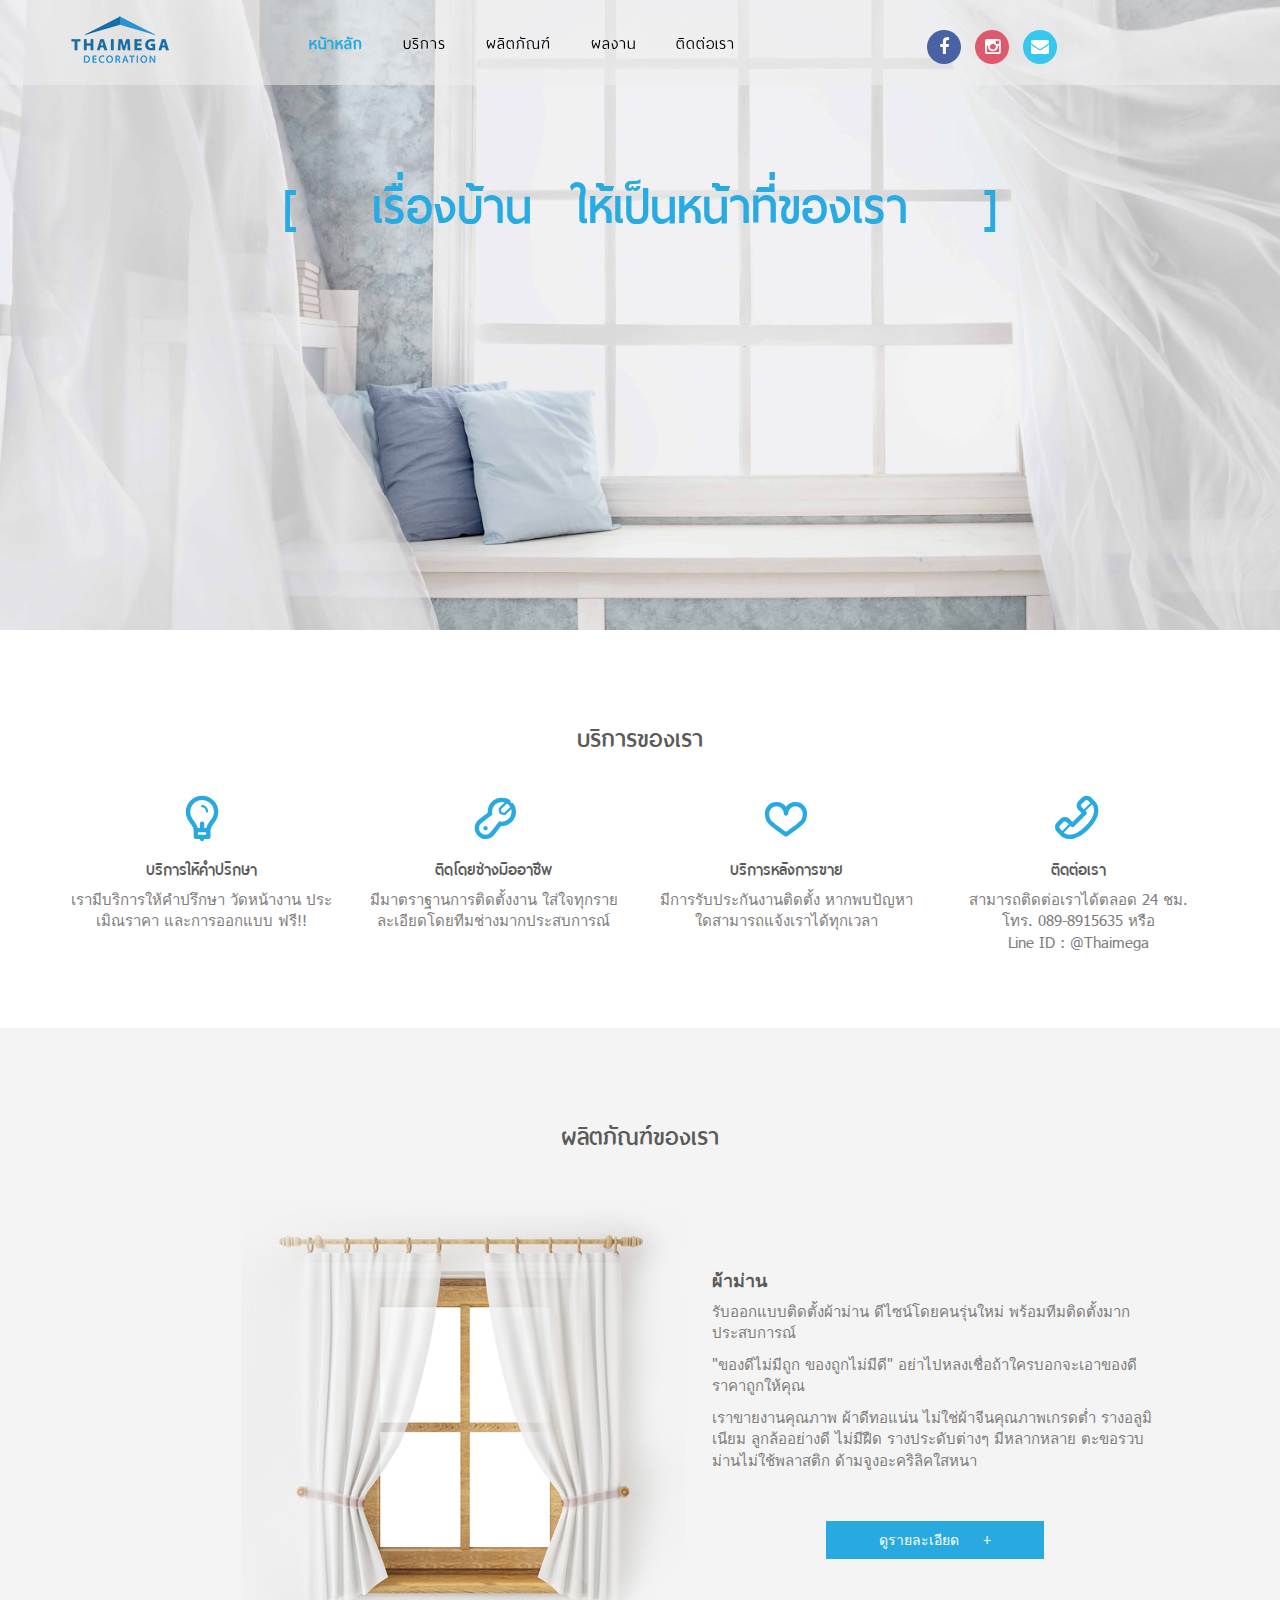
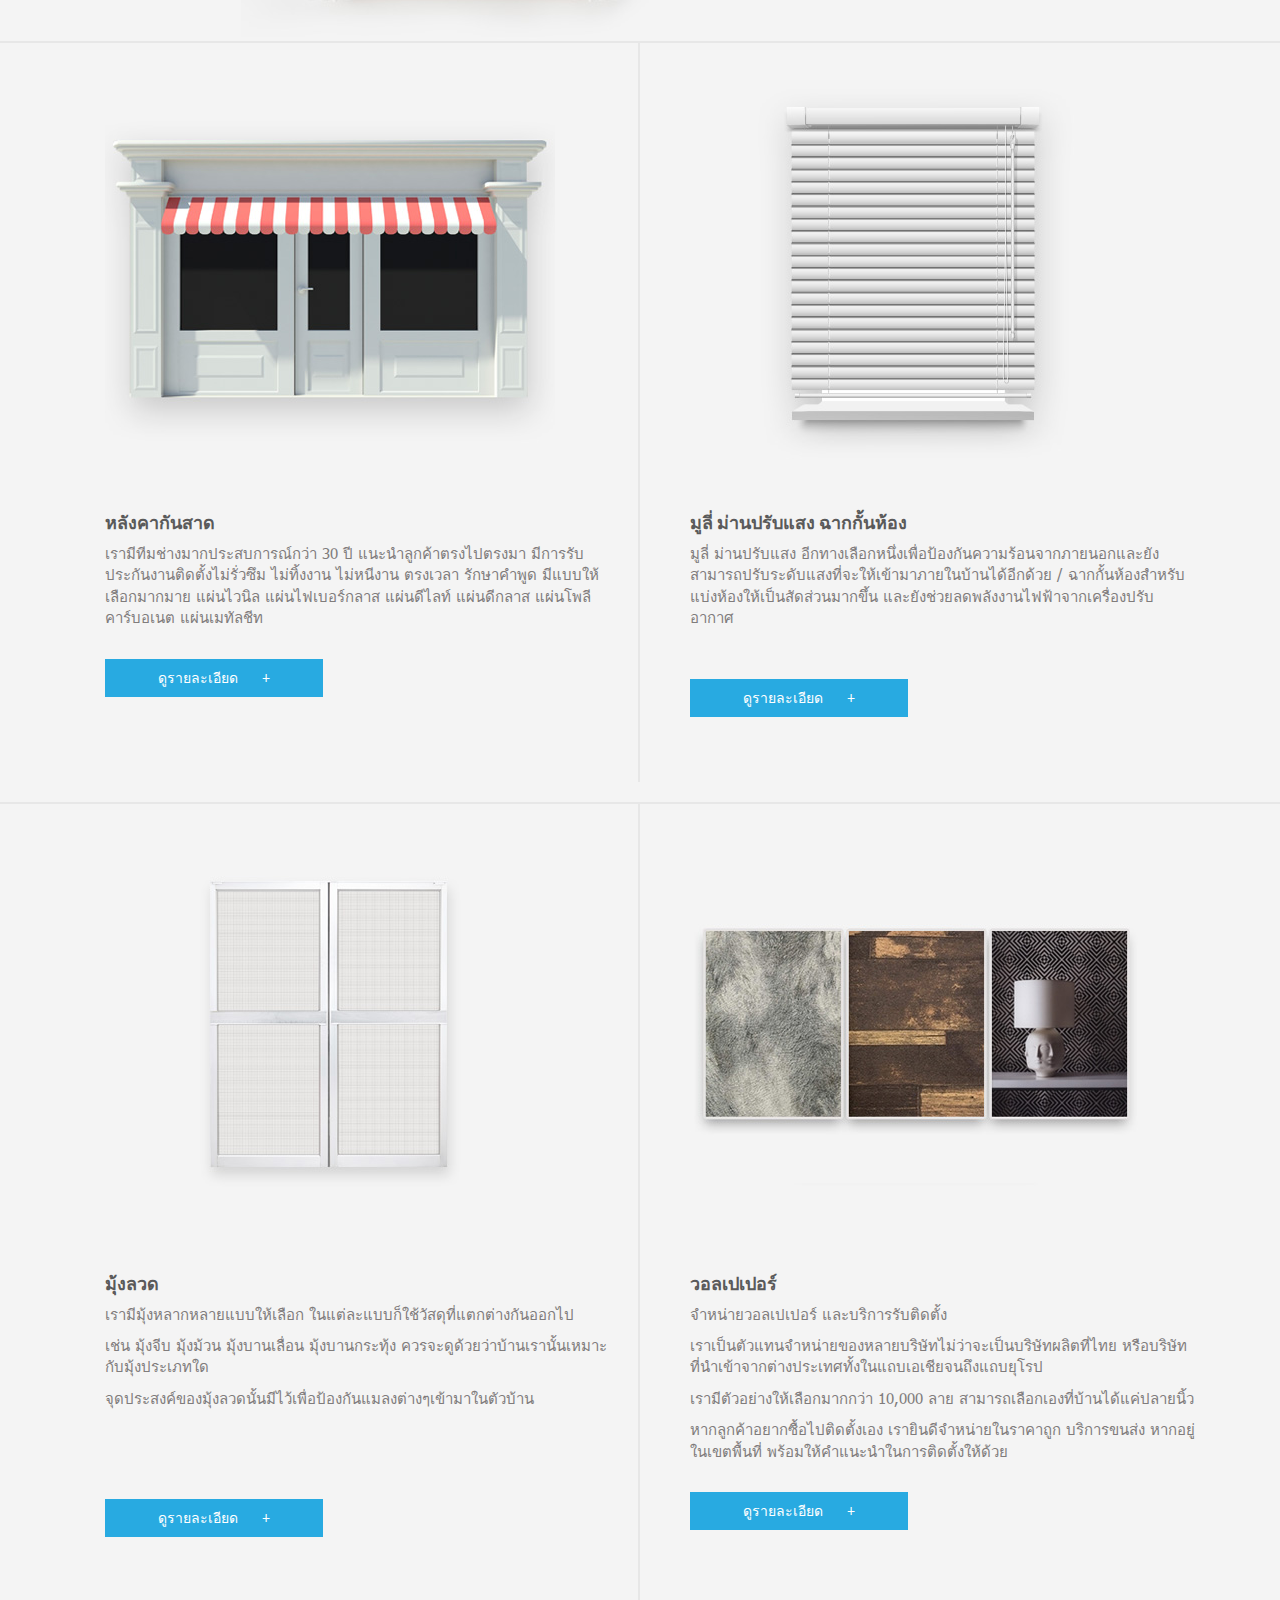
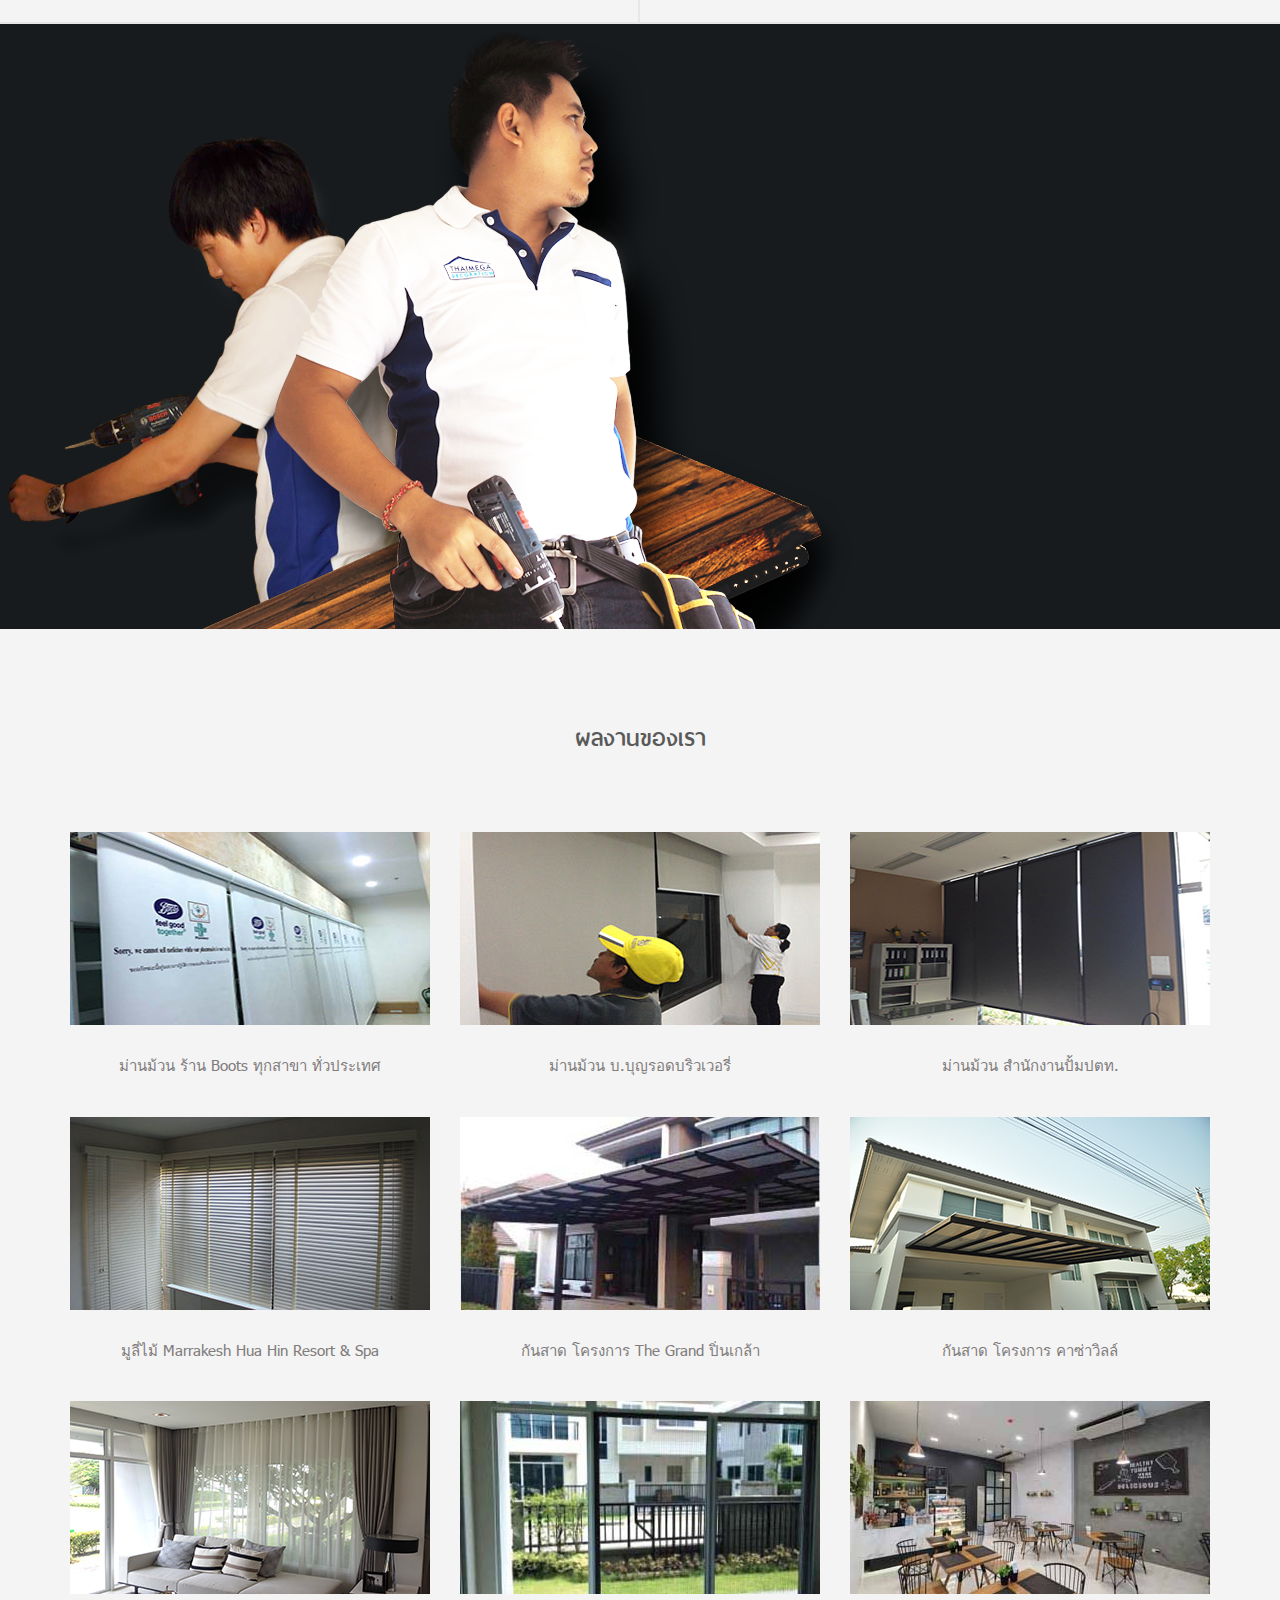
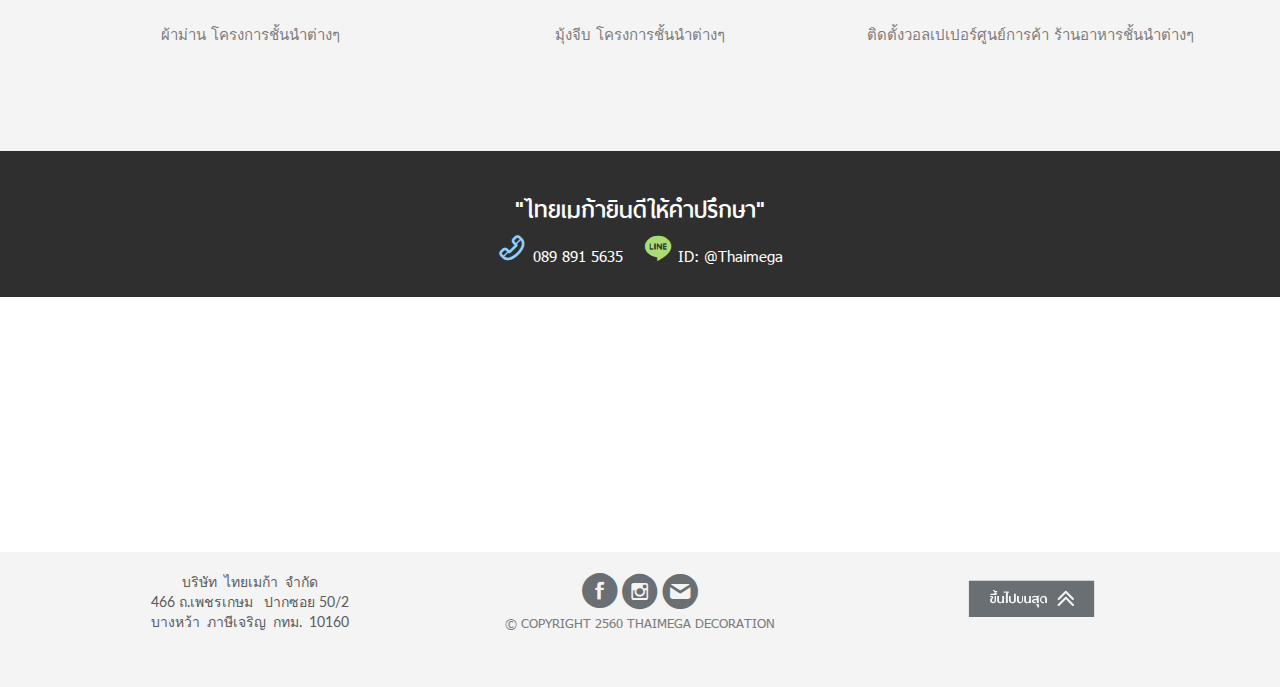
<file: index.html>
<!DOCTYPE html>
<html lang="en">
  <head>
    <!-- Basic Page Needs
    ================================================== -->
    <meta charset="utf-8">
    <!--[if IE]><meta http-equiv="x-ua-compatible" content="IE=9" /><![endif]-->
    <meta name="viewport" content="width=device-width, initial-scale=1">
    <meta property="og:image" content="http://www.thaimega-decor.com/img/homepage.png"/>
    <title>บริษัทไทยเมก้าจำกัด</title>
  
 
    
    <!-- Bootstrap -->
    <link rel="stylesheet" type="text/css"  href="css/bootstrap.css">
    <link rel="stylesheet" type="text/css" href="fonts/font-awesome/css/font-awesome.css">

    <!-- Slider
    ================================================== -->
    
    <link href="css/nivo-lightbox.css" rel="stylesheet" />
    <link href="css/nivo-lightbox-theme/default/default.css" rel="stylesheet" type="text/css" />
    <link href="css/animations.css" rel="stylesheet" />
    
    <!-- Stylesheet
    ================================================== -->
     <link rel="stylesheet" href="css/styless.css">
    <link rel="stylesheet" type="text/css"  href="css/styleee.css">
    <link rel="stylesheet" type="text/css" href="css/responsive.css">
    <link href='http://fonts.googleapis.com/css?family=Lato:100,300,400,700,900,100italic,300italic,400italic,700italic,900italic' rel='stylesheet' type='text/css'>
    <link href='http://fonts.googleapis.com/css?family=Open+Sans:300italic,400italic,600italic,700italic,800italic,700,300,600,800,400' rel='stylesheet' type='text/css'>

    <!-- HTML5 shim and Respond.js for IE8 support of HTML5 elements and media queries -->
    <!-- WARNING: Respond.js doesn't work if you view the page via file:// -->
    <!--[if lt IE 9]>
      <script src="https://oss.maxcdn.com/html5shiv/3.7.2/html5shiv.min.js"></script>
      <script src="https://oss.maxcdn.com/respond/1.4.2/respond.min.js"></script>
    <![endif]-->
  </head>
  <body>
    <!-- Navigation
    ==========================================-->
   
       
           <nav id="tf-menu" class="navbar navbar-default navbar-fixed-top">
				<div class="container">
					<!-- Brand and toggle get grouped for better mobile display -->
										<div class="navbar-header">
																	  <button type="button" class="navbar-toggle collapsed" data-toggle="collapse" data-target="#bs-example-navbar-collapse-1">
																		<span class="sr-only">Toggle navigation</span>
																		<span class="icon-bar"></span>
																		<span class="icon-bar"></span>
																		<span class="icon-bar"></span>
																	  </button>
												<div class="logo">
													<img src="img/logo2.png">
												</div>
										</div>
									<!-- Collect the nav links, forms, and other content for toggling -->
										<div class="collapse navbar-collapse nav-wil" id="bs-example-navbar-collapse-1">								  
																						<ul class="nav navbar-nav">
																							<li><a href="#tf-home" class="page-scroll">หน้าหลัก</a></li>
																							<li><a href="#tf-services" class="page-scroll">บริการ</a></li>
																							<li><a href="#tf-about" class="page-scroll">ผลิตภัณฑ์</a></li>
																							<li><a href="#works" class="page-scroll">ผลงาน</a></li>
																							<li><a href="#tf-contacttt" class="page-scroll">ติดต่อเรา</a></li>
																						</ul>									   
															<div class="social-icons">
																						<ul>
																								<li><a href="https://www.facebook.com/thaimega/" target="_blank" class="btn azm-social azm-size-64 azm-circle azm-facebook"><i class="fa fa-facebook"></i></a></li>
																								<li><a href="https://www.instagram.com/thaimega/" target="_blank" class="btn azm-social azm-size-64 azm-circle azm-instagram"><i class="fa fa-instagram"></i></a></li>
																								<li><a data-toggle="modal" href="#contact" class="btn azm-social azm-size-64 azm-circle azm-email-2 "><i class="fa fa-envelope"></i></a></li>
																						</ul>         
														   </div>
						 
										</div>
					</div><!-- /.container -->
            </nav><!-- /.navbar-collapse -->
        
 <div class="modal fade" id="contact" tabindex="-1" role="dialog" aria-labelledby="myModalLabel" aria-hidden="true">
     <div class="modal-dialog">
         <div class="modal-content">
																			 <div class="modal-headerr">
																																						<button type="button" class="close" data-dismiss="modal" aria-hidden="true">&times;</button>
																									<div class="logoo">
																																						<img src="img/logo2.png" width="110" height="50">
																									</div>
																														
																			</div>
										<div class="modal-body center">														  
																											<ul>
																													  <li>ไทยเมก้า เดคอเรชั่น</li>
																													  <li>466 ถ.เพชรเกษม แขวงบางหว้า</li>
																													  <li>เขตภาษีเจริญ กทม. 10160</li>
																											</ul>
																		<form method="post" action="send.php">
																							<div class="row">
																										<div class="col-md-6">
																															<div class="form-group">
																																<label for="name">ชื่อ</label>
																																<input type="text" class="form-control" id="name">
																															</div>
																										</div>
																										<div class="col-md-6">
																														<div class="form-group">
																															<label for="email">อีเมล</label>
																															<input type="email" class="form-control" id="email">
																														</div>
																										</div>
																							</div>
																							<div class="form-group">
																														<label for="message">ข้อความ</label>
																														<textarea class="form-control" id="message" rows="3"></textarea>
																							</div>
																			
																														<button type="submit" class="btn tf-btn btn-default">ส่งข้อความ</button>
																		</form>													
																							<div class="modal-footer">
																															<button type="button" class="btn btn-default" data-dismiss="modal">ปิด</button>
																							</div>
									</div><!-- /.modal-body -->
             </div><!-- /.modal-content -->
       </div><!-- /.modal-dialog -->
 </div><!-- /.modal -->



    <!-- Home Page
    ==========================================-->
    <div id="tf-home" class="text-center">     
            <div class="content">
																						<h1>[&nbsp&nbsp&nbsp&nbspเรื่องบ้าน&nbsp&nbspให้เป็นหน้าที่ของเรา&nbsp&nbsp&nbsp&nbsp]</h1>
            </div><!-- /.content-->
    </div><!-- /.tf-home -->
 <!-- Services Section
    ==========================================-->
<div id="tf-services" class="text-center">
     <div class="container">  
			<div class="row">
												<div class="section-title center ">
																									<h1>บริการของเรา</h1>
												</div>
																									<div class="space"></div>								
																	<div class="col-md-3 col-sm-6 col-xs-6 service">
																									 <i class="icon-lightbulb"></i> 
																									<h4>บริการให้คำปรึกษา</h4>
																									<p>เรามีบริการให้คำปรึกษา วัดหน้างาน ประเมิณราคา และการออกแบบ ฟรี!!</p>
																	</div>						
																	<div class="col-md-3 col-sm-6 col-xs-6 service">
																									<i class="icon-spanner-outline"></i>
																									<h4>ติดโดยช่างมืออาชีพ</h4>
																									<p>มีมาตราฐานการติดตั้งงาน ใส่ใจทุกรายละเอียดโดยทีมช่างมากประสบการณ์</p>
																	</div>
																	<div class="col-md-3 col-sm-6 col-xs-6 service">
																									<i class="icon-heart-outline"></i>
																									<h4>บริการหลังการขาย</h4>
																									<p>มีการรับประกันงานติดตั้ง หากพบปัญหาใดสามารถแจ้งเราได้ทุกเวลา</p>
																	</div>
																	<div class="col-md-3 col-sm-6 col-xs-6 service">
																									<i class="icon-phone-outline"></i>
																									<h4>ติดต่อเรา</h4>
																									<p>สามารถติดต่อเราได้ตลอด 24 ชม. </br>โทร. 089-8915635 หรือ </br> Line ID : @Thaimega</p>
																	</div>
			</div>	<!-- /.row-->							
     </div>
</div>
     <!-- About Us Page
    ==========================================-->
<div id="tf-about">
     <div class="container">
											 <div class="section-title center">
																<h1>ผลิตภัณฑ์ของเรา</h1>
											 </div>
											<div class="space"></div>
				<!-- Product 1   ==========================================-->

             <div class="row">
						<div class="col-md-12">
										<div class="col-md-6-8">
																															<img src="img/window.jpg" class="img-responsive">
										</div><!-- col-md-6-8  ==========================================-->
													<div class="col-md-5">
																			<div class="about-text">
																															<h3>ผ้าม่าน</h3>
																															<p>รับออกแบบติดตั้งผ้าม่าน ดีไซน์โดยคนรุ่นใหม่ พร้อมทีมติดตั้งมากประสบการณ์</p>
																															<p>"ของดีไม่มีถูก ของถูกไม่มีดี" อย่าไปหลงเชื่อถ้าใครบอกจะเอาของดีราคาถูกให้คุณ</p>
																					<div class="intro">
																															<p>เราขายงานคุณภาพ ผ้าดีทอแน่น ไม่ใช่ผ้าจีนคุณภาพเกรดต่ำ รางอลูมิเนียม ลูกล้ออย่างดี ไม่มีฝืด รางประดับต่างๆ มีหลากหลาย ตะขอรวบม่านไม่ใช้พลาสติก ด้ามจูงอะคริลิคใสหนา </p>
																					</div>
																			</div>
																															<button data-toggle="modal" href="#myModal" class="btn btn-primaryy">ดูรายละเอียด &nbsp &nbsp &nbsp+</button>
													</div><!-- col-md-5  ==========================================-->															
						</div><!-- col-md-12  ==========================================-->        
              </div><!-- row  ==========================================-->
     </div><!-- Container  ==========================================-->
 </div><!-- tf-about   ======== ==================================-->

<!-- lightbox 1   ======== ==================================-->
 <div class="modal fade" id="myModal" tabindex="-1" role="dialog" aria-labelledby="myModalLabel" aria-hidden="true">
     <div class="modal-dialog">
		<div class="modal-content">
																			<div class="nivo-lightbox-closee" data-dismiss="modal"></div>
																			</br></br>
			<div class="modal-body">
																			<h1><table><tr><td  style="background-color:#B0E0E6; height:50px; width:1050px; align="center;">ม่านจีบ</td></tr></table></h1>
																			</br>	</br>
												<div class="col-xs-6 col-sm-6 col-md-6 col-lg-6">
																			<img class="picture" src="img/marnjeeb/1.jpg" alt="ม่านจีบ"> 
												</div>
												<div class="col-xs-6 col-sm-6 col-md-6 col-lg-6">
																			<img class="picture" src="img/marnjeeb/2.jpg" alt="ม่านจีบ"> 
												</div>
												<div class="col-xs-6 col-sm-6 col-md-6 col-lg-6">
																			<img class="picture" src="img/marnjeeb/3.jpg" alt="ม่านจีบ"> 
												</div>
												<div class="col-xs-6 col-sm-6 col-md-6 col-lg-6">
																			<img class="picture" src="img/marnjeeb/4.jpg" alt="ม่านจีบ"> 
												</div>
																			<p>ม่านจีบนั้นเป็นม่านที่คนส่วนใหญ่นิยมกันมาก ลักษณะจะเป็นการนำผ้านั้นมาตัดเย็บจับจีบเรียงกันเป็นแนวที่ด้านบนของผ้า ใส่ตะขอและแขวนเข้าที่ราง สามารถเลือกได้ว่าต้องการเป็นรีดอัดจีบเพื่อให้ดูเป็นระเบียบเรียบร้อย หรือจะเลือกเป็นรีดเรียบเพื่อทำให้ผ้านั้นมีความพริ้ว </p>
																			</br></br>
																			<h1><table><tr><td  style="background-color:#B0E0E6; height:50px; width:1050px; align="center;">ม่านลอน</td></tr></table></h1>
																			</br></br>
												<div class="row">
															<div class="col-xs-6 col-sm-6 col-md-6 col-lg-6">
																			<img class="picture" src="img/marnlon/1.jpg" alt="ม่านลอน"> 
															</div>
															<div class="col-xs-6 col-sm-6 col-md-6 col-lg-6">
																			<img class="picture" src="img/marnlon/2.jpg" alt="ม่านลอน"> 
															</div>
												</div>
																			<p>ม่านลอนนั้นลักษณะจะคล้ายกับม่านจีบ แตกต่างที่ด้านบนหัวผ้า จะไม่จับจีบ แต่จะตัดเย็บแล้วใส่ตะขอที่หัวผ้า จะให้ความเป็นลอนสวยงามไม่แพ้แบบอื่นๆเลย</p>				
																			</br></br>
																			<h1><table><tr><td  style="background-color:#B0E0E6; height:50px; width:1050px; align="center;">ม่านตาไก่</td></tr></table></h1>  
																			</br></br>					  
												<div class="row">
															<div class="col-xs-6 col-sm-6 col-md-6 col-lg-6">
																			<img class="picture" src="img/marntagai/coming.jpg" alt="ม่านตาไก่"> 
															</div>
															<div class="col-xs-6 col-sm-6 col-md-6 col-lg-6">
																			<img class="picture" src="img/marntagai/coming.jpg" alt="ม่านตาไก่"> 
															</div>
												</div>
																			<p>ม่านตาไก่เป็นอีกรูปแบบหนึ่งที่นิยมไม่แพ้ม่านจีบ ลักษณะจะนำผ้ามาตัดเย็บและใส่ห่วงตาไก่ตรงหัวผ้าด้านบน สามารถเพิ่มลูกเล่นที่ห่วงตาไก่ให้เป็นสีต่างๆได้เช่น สีเงิน สีทอง ลายไม้ เป็นต้น รูปแบบนี้ไม่จนเป็นต้องรีดจีบแล้วเพราะเนื่องจากผ้าจะเป็นลอนเข้ารูปด้วยอยู่แล้วเมื่อเวลาแขวนเสร็จ</p>             
																			</br></br>
																		    <h1><table><tr><td  style="background-color:#B0E0E6; height:50px; width:1050px; align="center;">ม่านพับ</td></tr></table></h1>    
																			</br></br>
												<div class="row">
															 <div class="col-xs-6 col-sm-6 col-md-6 col-lg-6">
																			<img class="picture" src="img/marnpub/1.jpg" alt="ม่านพับ"> 
															 </div>
															 <div class="col-xs-6 col-sm-6 col-md-6 col-lg-6">
																			<img class="picture" src="img/marnpub/2.jpg" alt="ม่านพับ"> 
															 </div>             
												</div> 
												<div class="row">
															 <div class="col-xs-6 col-sm-6 col-md-6 col-lg-6">
																			<img class="picture" src="img/marnpub/3.jpg" alt="ม่านพับ"> 
															 </div>
															 <div class="col-xs-6 col-sm-6 col-md-6 col-lg-6">
																			<img class="picture" src="img/marnpub/4.jpg" alt="ม่านพับ"> 
															 </div>             
												</div>       
																			<p>เป็นรูปแบบม่านที่ใช้ในการตกแต่งบ้านอีกรูปแบบหนึ่ง มีรูปแบบทันสมัย การใช้งานสามารถรูดเปิด-ปิดขึ้นลงในแนวดิ่ง เมื่อไม่ใช้งานก็สามารถรูดขึ้นเก็บที่ด้านบนได้โดยไม่เสียพื้นที่ของกระจกหรือช่องแสง ทำให้เห็นทัศนียภาพด้านนอกอย่างเต็มที่ การใช้งานง่ายสะดวก แฝงไว้ด้วยความเรียบง่ายสบาย </p>
																			</br></br>
																			<h1><table><tr><td  style="background-color:#B0E0E6; height:50px; width:1050px; align="center;">ม่านม้วน</td></tr></table></h1>    
																			</br></br>
												<div class="row">
															<div class="col-xs-6 col-sm-6 col-md-6 col-lg-6">
																			<img class="picture" src="img/marnmuan/1.jpg" alt="ม่านม้วน"> 
															</div>
															<div class="col-xs-6 col-sm-6 col-md-6 col-lg-6">
																			<img class="picture" src="img/marnmuan/2.jpg" alt="ม่านม้วน"> 
															</div>
												</div>
												<div class="row">
															<div class="col-xs-6 col-sm-6 col-md-6 col-lg-6">
																			<img class="picture" src="img/marnmuan/3.jpg" alt="ม่านม้วน"> 
															</div>
															<div class="col-xs-6 col-sm-6 col-md-6 col-lg-6">
																			<img class="picture" src="img/marnmuan/4.jpg" alt="ม่านม้วน"> 
															</div>
												</div>            
																			<p>ม่านม้วนมีรูปแบบที่ทันสมัย ใช้บังแสงจากภายนอก ลักษณะเป็นแกนม้วนเก็บอยู่ด้านบน เวลาต้องการใช้งานให้ดึงโซ่ใบจะค่อยๆเลื่อนลงมา สามารถเพิ่มออฟชั่นเป็นแบบมอเตอร์ไฟฟ้าได้ ม่านม้วนนี้จะนิยมใช้กับหน้าต่างที่ไม่กว้างมาก จะพบเห็นกันบ่อยตามอาคารสำนักงาน ร้านอาหาร เป็นต้น</p>
																			</br>	</br>
																			<h1><table><tr><td  style="background-color:#B0E0E6; height:50px; width:1050px; align="center;">ม่านหลุยส์</td></tr></table></h1>    
																			</br></br>
												<div class="row">
															<div class="col-xs-6 col-sm-6 col-md-6 col-lg-6">
																			<img class="picture" src="img/marnlouis/coming.jpg" alt="ม่านหลุยส์"> 
															</div>
															<div class="col-xs-6 col-sm-6 col-md-6 col-lg-6">
																			<img class="picture" src="img/marnlouis/coming.jpg" alt="ม่านหลุยส์"> 
															</div>
												</div>
												<div class="row">						
																			<p>ม่านหลุยส์ เป็นผ้าม่านที่สวยงามและหรูหราที่สุด ในบรรดาผ้าม่านทุกแบบ เพราะนอกจากตัวม่านแล้วจะมีลูกหลุยส์และหางหลุยส์ และอาจมีการติดระบายที่ผ้าม่านหลุยส์ ทำให้มีความอลังการสวยงาม</p>                      
																			</br></br>
																			<h1><table><tr><td  style="background-color:#B0E0E6; height:50px; width:1050px; align="center;">ม่านกล่อง</td></tr></table></h1>    
																			</br></br>
												</div>
												<div class="row">
															<div class="col-xs-6 col-sm-6 col-md-6 col-lg-6">
																			 <img class="picture" src="img/marnbox/coming.jpg" alt="ม่านกล่อง"> 
															</div>
															<div class="col-xs-6 col-sm-6 col-md-6 col-lg-6">
																			 <img class="picture" src="img/marnbox/coming.jpg" alt="ม่านกล่อง"> 
															</div>
												</div>
																			<p>ม่านกล่องคือม่านจีบที่เพิ่มกล่องบังรางเข้าไป เพิ่มความสวยงาม </p>
																					<div class="modal-footer">
																												<button type="button" class="btn btn-default" data-dismiss="modal">ปิด</button>
																					</div>
			</div><!-- /.modal-body -->											
         </div><!-- /.modal-content -->
     </div><!-- /.modal-dialog -->
 </div><!-- /.modal -->

 
  <!-- Endlightbox 1   ======== ==================================-->

 <!-- Product 2   ==========================================-->
 <div id="tf-about1">
         <div class="container">
				<div class="row">
														 <div class="col-md-6-7">
															<div class="product">
														 
																											<img src="img/gunsard.jpg" class="img-responsive center">
																						   <div class="about-text">
																											<h3>หลังคากันสาด</h3>
																											<p>เรามีทีมช่างมากประสบการณ์กว่า 30 ปี แนะนำลูกค้าตรงไปตรงมา มีการรับประกันงานติดตั้งไม่รั่วซึม ไม่ทิ้งงาน ไม่หนีงาน ตรงเวลา รักษาคำพูด มีแบบให้เลือกมากมาย แผ่นไวนิล แผ่นไฟเบอร์กลาส แผ่นดีไลท์ แผ่นดีกลาส แผ่นโพลีคาร์บอเนต แผ่นเมทัลชีท 
																											</p>
																						   </div>
																											</br>
																											<button data-toggle="modal" href="#myModal2" class="btn btn-primary">ดูรายละเอียด &nbsp &nbsp &nbsp+</button>
															  </div><!-- product  ==========================================-->
														</div><!-- col-md-6  ==========================================-->
												


<!-- lightbox 1   ======== ==================================-->
											 <div class="modal fade" id="myModal2" tabindex="-1" role="dialog" aria-labelledby="myModalLabel" aria-hidden="true">
												  <div class="modal-dialog">
													  <div class="modal-content">    
																																					<div class="nivo-lightbox-closee" data-dismiss="modal"  ></div>			
																																					</br></br>	
															<div class="modal-body">											
																																					<h1> <table><tr><td  style="background-color:#B0E0E6; height:50px; width:1050px; align="center;">กันสาดดีไลท์ ลอนคลื่น</td></tr></table></h1>
																																					</br></br>								
																								<div class="row">
																												<div class="col-xs-6 col-sm-6 col-md-6 col-lg-6">
																																					<img class="picture" src="img/roofdelightwave/1.jpg" alt="กันสาดดีไลท์ ลอนคลื่น"> 
																												</div>
																												<div class="col-xs-6 col-sm-6 col-md-6 col-lg-6">
																																					<img class="picture" src="img/roofdelightwave/2.jpg" alt="กันสาดดีไลท์ ลอนคลื่น"> 
																												</div>																				 
																								</div>  
																																					</br>
																																					<p>กันสาดดีไลท์ ลอนคลื่น มีทั้งรุ่นกรองแสง (โปร่งแสง) และรุ่นกันร้อน (ทึบแสง) ที่ผลิตจาก GRP (Glass Reinforced Polyester) เป็นวัสดุคุณภาพสูง ลิขสิทธิ์เฉพาะแอมเพิลไลท์ประเทศออสเตรเลีย กันสาดดีไลท์ ลอนคลื่น รุ่นกรองแสงให้แสงธรรมชาติส่องผ่านเข้าสู่ภายในบ้านหรืออาคาร และ กันสาดดีไลท์ ลอนคลื่น รุ่นกันร้อน เน้นให้ร่มเงาแก่บริเวณต่างๆ ของบ้าน พร้อมออกแบบแผ่นให้สามารถลดความลาดเอียงน้อยสุด ป้องกันการรั่วซึม ให้ความทันสมัยเรียบหรู และแข็แรง สามารถตอบโจทย์ทุกฟังก์ชั่น และดีไซน์ของกันสาดได้อย่างลงตัว เหมาะกับอาคารที่พักอาศัย กันสาดหน้าบ้าน โรงจอดรถ หลังคาคลุมสระว่ายน้ำหรือส่วนอื่นๆ ที่ต้องการความสวยงามทันสมัย																										</p> 
																								<div class="row">									 
																											  <div class="col-xs-12 col-sm-12 col-md-12 col-lg-12">
																																					<img class="picture" src="img/dlitewavecolor.jpg" alt="กันสาดดีไลท์ ลอนคลื่น"> 
																											  </div>
																								</div>
																																					</br></br>											  																											
																																					<h1> <table><tr><td  style="background-color:#B0E0E6; height:50px; width:1050px; align="center;">กันสาดดีไลท์ ลอนเรียบ</td></tr></table></h1>														  
																																					</br></br>	
																								<div class="row">		
																												<div class="col-xs-6 col-sm-6 col-md-6 col-lg-6">
																																					<img class="picture" src="img/roofdelight/dliteridge.jpg" alt="กันสาดดีไลท์ ลอนเรียบ"> 									
																												</div>
																												<div class="col-xs-6 col-sm-6 col-md-6 col-lg-6">										  
																																					<img class="picture" src="img//roofdelight/dliteridge2.jpg" alt="กันสาดดีไลท์ ลอนเรียบ"> 
																												</div>
																								</div>  
																																					<p>กันสาดดีไลท์ ลอนเรียบ มีทั้งรุ่นกรองแสง (โปร่งแสง) และรุ่นกันร้อน (ทึบแสง) ที่ผลิตจาก GRP (Glass Reinforced Polyester) เป็นวัสดุคุณภาพสูง ลิขสิทธิ์เฉพาะแอมเพิลไลท์ประเทศออสเตรเลีย กันสาดดีไลท์ ลอนเรียบ รุ่นกรองแสงให้แสงธรรมชาติส่องผ่านเข้าสู่ภายในบ้านหรืออาคาร และ กันสาดดีไลท์ ลอนเรียบ รุ่นกันร้อน เน้นให้ร่มเงาแก่บริเวณต่างๆ ของบ้าน พร้อมออกแบบแผ่นให้สามารถลดความลาดเอียงน้อยสุด ป้องกันการรั่วซึม ให้ความทันสมัยเรียบหรู และแข็แรง สามารถตอบโจทย์ทุกฟังก์ชั่น และดีไซน์ของกันสาดได้อย่างลงตัว เหมาะกับอาคารที่พักอาศัย กันสาดหน้าบ้าน โรงจอดรถ หลังคาคลุมสระว่ายน้ำหรือส่วนอื่นๆ ที่ต้องการความสวยงามทันสมัย
																																					</p>              
																								<div class="row">									 
																												<div class="col-xs-12 col-sm-12 col-md-12 col-lg-12">
																																					<img class="picture" src="img/dliteridgecolor.jpg" alt="กันสาดดีไลท์ ลอนเรียบ"> 
																												</div>
																								</div>      
																																					</br></br>								
																																					<h1> <table><tr><td  style="background-color:#B0E0E6; height:50px; width:1050px; align="center;">หลังคากันสาดโพลีคาร์บอเนต</td></tr></table></h1>															
																																					</br></br>	
																								<div class="row">         
																											  <div class="col-xs-6 col-sm-6 col-md-6 col-lg-6">				
																																					<img class="picture" src="img/roofpoly/coming.jpg" alt="หลังคากันสาดโพลีคาร์บอเนต"> 
																											  </div>
																											  <div class="col-xs-6 col-sm-6 col-md-6 col-lg-6">				
																																					<img class="picture" src="img/roofpoly/coming.jpg" alt="หลังคากันสาดโพลีคาร์บอเนต"> 
																											  </div>
																								</div>
																																					<p>แผ่นโพลีคาร์บอเนต เป็นแผ่นโปร่งแสงผลิตจากเม็ดพลาสติก ลักษณะแผ่นมีหลากหลายรูปแบบ เช่น ลูกฟูก ลอนเล็ก แผ่นตันเรียบ แผ่นตันผิวเปลือกส้ม นอกจากนั้นยังมีหลายสีให้เลือก ราคาไม่แพง เหมาะกับการใช้งานทั่วไป</p>												
																																					</br></br>		
																																					<h1> <table><tr><td  style="background-color:#B0E0E6; height:50px; width:1050px; align="center;">หลังคากันสาดไวนิล</td></tr></table></h1>
																					 
																								<div class="row">
																																					</br>	</br>
																											  <div class="col-xs-6 col-sm-6 col-md-6 col-lg-6">
																																					<img class="picture" src="img/roofvinew/1.jpg" alt="กันสาดไวนิล">
																											  </div>
																											  <div class="col-xs-6 col-sm-6 col-md-6 col-lg-6">
																																					<img class="picture" src="img/roofvinew/2.jpg" alt="กันสาดไวนิล"> 
																											  </div>
																											  <div class="col-xs-6 col-sm-6 col-md-6 col-lg-6">
																																					<img class="picture" src="img/roofvinew/3.jpg" alt="กันสาดไวนิล">
																											  </div>
																											  <div class="col-xs-6 col-sm-6 col-md-6 col-lg-6">
																																					<img class="picture" src="img/roofvinew/4.jpg" alt="กันสาดไวนิล">
																											  </div>
																																					</br>	</br>
																								</div>																										
																								 <div class="row">											
																																					<p>เป็นอีกทางเลือกหนึ่งเพื่อเพิ่มความร่มรื่นให้กับบริเวณบ้าน เนื่องจากวัสดุเป็นแผ่นทึบแสง จึงสามารถป้องกันความร้อนได้เป็นอย่างดี ลดเสียงดังเมื่อเกิดฝนตก รูปแบบทันสมัย ด้านบนเป็นรูปลอน แต่ด้านล่างจะเรียบเหมือนงานฝ้า เหมาะสำหรับทำโรงจอดรถ กันสาดตามช่องหน้าต่างและอาคารได้อย่างสวยงามลงตัว</p>					
																																					<h1 align=center>    <table><tr><td  style="background-color:#B0E0E6; height:50px; width:1050px; align="center;">หลังคากันสาดเมทัลชีท</td></tr></table></h1>								
																																					</br></br>
																								 </div>																									
																								 <div class="row">
																											 <div class="col-xs-6 col-sm-6 col-md-6 col-lg-6">
																																					<img class="picture" src="img/roofmetal/1.jpg" alt="หลังคากันสาดเมทัลชีท">
																											 </div>
																											 <div class="col-xs-6 col-sm-6 col-md-6 col-lg-6">
																																					<img class="picture" src="img/roofmetal/2.jpg" alt="หลังคากันสาดเมทัลชีท">
																											 </div>
																								</div>
																																					<p>แผ่นหลังคาเมทัลชีท เหมาะสำหรับงานหลังคาทั่วไป เช่น โรงรถ กันสาด ลานซักล้าง เป็นต้น สามารถติดฉนวนกันความร้อนลดความร้อนได้ในระดับหนึ่ง ราคาไม่แพงจึงเป็นที่นิยมใช้กัน มีหลายสีให้เลือก น้ำหนักเบาทำให้ช่วยประหยัดค่าโครงสร้างในการก่อสร้าง สามารถดัดโค้งและสั่งผลิตตามความยาวที่ต้องการได้</p>
																					
																																				<div class="modal-footer">
																																							<button type="button" class="btn btn-default" data-dismiss="modal">ปิด</button>
																																				</div>
															</div><!-- /.modal-body -->
													 </div><!-- /.modal-content -->
												 </div><!-- /.modal-dialog -->
											 </div><!-- /.modal -->
											 
    <!-- Endlightbox 1   ======== ==================================-->

<!-- Product 3   ==========================================-->
																				<div class="col-md-6-6">
																					 <div class="product">
																																			<img src="img/mulee.jpg" class="img-responsive center">
																						   <div class="about-text">
																																			<h3>มูลี่ ม่านปรับแสง ฉากกั้นห้อง</h3>
																																			<p>มูลี่ ม่านปรับแสง อีกทางเลือกหนึ่งเพื่อป้องกันความร้อนจากภายนอกและยังสามารถปรับระดับแสงที่จะให้เข้ามาภายในบ้านได้อีกด้วย / ฉากกั้นห้องสำหรับแบ่งห้องให้เป็นสัดส่วนมากขึ้น และยังช่วยลดพลังงานไฟฟ้าจากเครื่องปรับอากาศ 
																																			</p>
																							</div>
																																			</br></br>
																																			<button data-toggle="modal" href="#myModal3" class="btn btn-primary">ดูรายละเอียด &nbsp &nbsp &nbsp+</button>
																					 </div><!-- product  ==========================================-->
																				</div><!-- col-md-6  ==========================================-->
			</div><!-- row  ==========================================-->
     </div><!-- Container  ==========================================-->
 </div><!-- tf-about   ======== ==================================-->
<!-- lightbox 1   ======== ==================================-->
																<div class="modal fade" id="myModal3" tabindex="-1" role="dialog" aria-labelledby="myModalLabel" aria-hidden="true">
																	 <div class="modal-dialog">
																		 <div class="modal-content">
																																				<div class="nivo-lightbox-closee" data-dismiss="modal"></div>
																																				</br>	</br>
																			 <div class="modal-body">
																																				<h1> <table><tr><td  style="background-color:#B0E0E6; height:50px; width:1050px; align="center;">มูลี่</td></tr></table></h1>
																																				</br></br> 
																							<div class="row">						
																												<div class="col-xs-6 col-sm-6 col-md-6 col-lg-6">
																																				<img class="picture" src="img/mulee/1.jpg" alt="มู่ลี่"> 
																												</div>							
																												<div class="col-xs-6 col-sm-6 col-md-6 col-lg-6">
																																				<img class="picture" src="img/mulee/2.jpg" alt="มู่ลี่"> 
																												</div>
																							</div>					
																																				<p>เป็นรูปแบบม่านอีกชนิดหนึ่งที่มีใช้แพร่หลายมานาน โดยมากจะเห็นตัวมู่ลี่ติดตั้งตามสำนักงานหรือร้านค้า แต่ในปัจจุบันมีการนำมาใช้ภายในบ้านพักอาศัยมากขึ้นเนื่องจากราคาไม่สูงและใช้งานง่าย มูลี่นั้นมีหลายประเภท หลักๆแล้วแบ่งเป็น มูลี่ไม้ และ มูลี่อลูมิเนียม
																																				</p>
																																				<p>เป็นรูปแบบม่านอีกชนิดหนึ่งที่มีใช้แพร่หลายมานาน โดยมากจะเห็นตัวมู่ลี่ติดตั้งตามสำนักงานหรือร้านค้า แต่ในปัจจุบันมีการนำมาใช้ภายในบ้านพักอาศัยมากขึ้นเนื่องจากราคาไม่สูงและใช้งานง่าย มูลี่นั้นมีหลายประเภท หลักๆแล้วแบ่งเป็น มูลี่ไม้ และ มูลี่อลูมิเนียม
																																				</p>
																																				 <p>การใช้งานสามารถดึงตัว มู่ลี่ เก็บไว้ด้านบนได้หากต้องการบังแสงก็ทำได้โดยรูดตัวมู่ลี่ลงมา สามารถปิดรับแสง หรือ ปรับแสงได้ตามต้องการ </p>
																																				 <p>มูลี่ไม้รามิน เป็นไม้เนื้อแข็ง มีความแข็งแรงทนทานต่อสภาพอากาศร้อนได้สูง ไม่บิดงอง่าย</p>
																																				<p>มูลี่ไม้บาส เหมาะกับบริเวณที่ไม่ถูกแดดจัด ข้อดีคือมีน้ำหนักเบา</p>
																																				<p>ความแตกต่างระหว่าง ไม้รามิน กับ ไม้บาส
																																				ไม้รามินจะมีความหนาแน่นของเนื้อไม้มากกว่า จึงมีความทนทานต่อสภาพอากาศร้อนและการบิดงอของไม้ได้มากกว่าไม้บาส ควรเลือกไม้รามินเพื่อยืดอายุการใช้งานและลดปัญหาการบิดงอของใบมูลี่ในกรณีแสงแดดจัด
																																				</p>
																																				<h1> <table><tr><td  style="background-color:#B0E0E6; height:50px; width:1050px; align="center;">ม่านปรับแสง</td></tr></table></h1>
																																				</br></br> 
																							<div class="row">   
																												<div class="col-xs-6 col-sm-6 col-md-6 col-lg-6">
																																				<img class="picture" src="img/maanprubsang/coming.jpg" alt="ม่านปรับแสง"> 
																												</div>
																												<div class="col-xs-6 col-sm-6 col-md-6 col-lg-6">
																																				<img class="picture" src="img/maanprubsang/coming.jpg" alt="ม่านปรับแสง"> 
																												</div>
																							</div>
																																				<p>ม่านปรับแสง – ปัจจุบันได้รับความนิยมเป็นอย่างมาก สำหรับใช้ในสถานที่ต่างๆ ไม่ว่าจะเป็นที่พักอาศัย สถานที่ทำงาน สถานศึกษา เนื่องจากมีชนิดของตัวใบม่านให้เลือกใช้ได้หลายรูปแบบ เช่น ใบม่านกันแสง ใบม่านกรอกแสง ใบม่านอลูมิเนียม เป็นต้น สามารถปรับแสงและปรับองศาของใบม่านได้ถึง 180 องศา กำหนดให้แสงผ่านได้ตามความต้องการ</p>             
																																				<h1> <table><tr><td  style="background-color:#B0E0E6; height:50px; width:1050px; align="center;">ฉากกั้นห้อง</td></tr></table></h1>
																																				</br></br> 
																							<div class="row">         
																												<div class="col-xs-6 col-sm-6 col-md-6 col-lg-6">
																																				<img class="picture" src="img/blockroom/coming.jpg" alt="ฉากกั้นห้อง"> 
																												</div>
																												<div class="col-xs-6 col-sm-6 col-md-6 col-lg-6">
																																				<img class="picture" src="img/blockroom/coming.jpg" alt="ฉากกั้นห้อง"> 
																												</div>
																							</div>
																																				<p>ช่วยให้การจัดแบ่งห้องให้เป็นสัดส่วน หรือ การปรับเปลี่ยนพื้นที่ภายในบ้านในแบบที่ต้องการนั้นเป็นเรื่องที่ง่าย และสามารถทำได้ในทันทีโดยที่ไม่ต้องทุบ รื้อ ใดๆทั้งสิ้น เพราะฉากกั้นห้องสามารถติดตั้งได้ง่ายไม่เปลืองพื้นที่ ทำให้ห้องดูไม่ทึบเหมือนกับการกั้นห้องด้วยผนังปูน จากหนึ่งห้องกลายเป็นสองห้องเล็กที่มีขนาดพอเหมาะ โล่ง แต่เมื่อไหร่ที่คุณพับเก็บฉากกั้นห้อง คุณก็จะได้พบกับพื้นที่ที่กว้างขวางและสามารใช้งานได้ทันที อีกทั้งยังช่วยลดการทำงานของเครื่องปรับอากาศอีกด้วย</p>
																																				<div class="modal-footer">
																																							<button type="button" class="btn btn-default" data-dismiss="modal">ปิด</button>
																																				</div>
																			</div><!-- /.modal-body -->																
																		 </div><!-- /.modal-content -->
																	 </div><!-- /.modal-dialog -->
																</div><!-- /.modal -->
    <!-- Endlightbox 1   ======== ==================================-->
	<!-- Product 4   ==========================================-->
<div id="tf-about1">
     <div class="container">
		<div class="row">
																 <div class="col-md-6-7">
																	 <div class="product">
																																	<img src="img/mong.jpg" class="img-responsive center">
																				 <div class="about-text">
																																	<h3>มุ้งลวด</h3>
																																	<p>เรามีมุ้งหลากหลายแบบให้เลือก ในแต่ละแบบก็ใช้วัสดุที่แตกต่างกันออกไป</p>
																																	<p>เช่น มุ้งจีบ มุ้งม้วน มุ้งบานเลื่อน มุ้งบานกระทุ้ง ควรจะดูด้วยว่าบ้านเรานั้นเหมาะกับมุ้งประเภทใด</p>
																							<div class="intro">
																																		<p>จุดประสงค์ของมุ้งลวดนั้นมีไว้เพื่อป้องกันแมลงต่างๆเข้ามาในตัวบ้าน</p>
																							</div>
																											
																				 </div>
																																	</br></br></br></br>
																																	<button data-toggle="modal" href="#myModal4" class="btn btn-primary">ดูรายละเอียด &nbsp &nbsp &nbsp+</button>
																	 </div><!-- product  ==========================================-->
																 </div><!-- col-md-6  ==========================================-->
<!-- lightbox 1   ======== ==================================-->
											 <div class="modal fade" id="myModal4" tabindex="-1" role="dialog" aria-labelledby="myModalLabel" aria-hidden="true">
															<div class="modal-dialog">
																<div class="modal-content">             
																																				<div class="nivo-lightbox-closee" data-dismiss="modal"></div>                  
																																				</br></br>
																	<div class="modal-body">
																																				<h1> <table><tr><td  style="background-color:#B0E0E6; height:50px; width:1050px; align="center;">มุ้งจีบ</td></tr></table></h1>
																																				</br></br>
																																<div class="row">
																																	<div class="col-xs-6 col-sm-6 col-md-6 col-lg-6">
																																				<img class="picture" src="img/mongjeeb/1.jpg" alt="มุ้งจีบ"> 
																																	</div>
																																	<div class="col-xs-6 col-sm-6 col-md-6 col-lg-6">
																																				<img class="picture" src="img/mongjeeb/2.jpg" alt="มุ้งจีบ"> 
																																	</div>		
																																</div>	
																																<div class="row">
																																	<div class="col-xs-6 col-sm-6 col-md-6 col-lg-6">
																																				<img class="picture" src="img/mongjeeb/3.jpg" alt="มุ้งจีบ"> 
																																	</div>
																																	<div class="col-xs-6 col-sm-6 col-md-6 col-lg-6">
																																				<img class="picture" src="img/mongjeeb/4.jpg" alt="มุ้งจีบ"> 
																																	</div>		
																																</div>							
																																				</br></br>                   
																																				<p>มุ้งลวดแบบจีบ ใช้สำหรับบานหน้าต่าง และประตู หรือหน้าต่างขนาดใหญ่ ตัวแผ่นมุ้งลวดมีลักษณะเป็นจีบพับไปพับมา ดูทันสมัยและสวยงาม เหมาะสำหรับที่อยู่อาศัยทุกรูปแบบ มีตัวรางและกล่องเป็นวัสดุอลูมิเนียมโดยรอบ ตัวมุ้งจะเลื่อนปิด เปิดในแนวนอน เมื่อไม่ต้องการใช้งาน ตัวแผ่นมุ้งแบบจีบจะถูกพับเก็บไว้บริเวณกล่องด้านข้าง มีระบบสลิงขึงเป็นระยะ เพื่อเพิ่มความแข็งแรงให้มุ้งลวด และยังสามารถติดตั้งได้กับบานประตูหรือหน้าต่างทั่วไป ไม่ว่าจะเป็นวงกบไม้ วงกบUPVC วงกบอลูมิเนียม </p>                  
																																				</br></br>
																																				<h1> <table><tr><td  style="background-color:#B0E0E6; height:50px; width:1050px; align="center;">มุ้งม้วน</td></tr></table></h1>
																																				</br></br>
																																	<div class="row">
																																			<div class="col-xs-6 col-sm-6 col-md-6 col-lg-6">
																																							<img class="picture" src="img/mongmuan/coming.jpg" alt="มุ้งม้วน"> 
																																			</div>
																																			<div class="col-xs-6 col-sm-6 col-md-6 col-lg-6">
																																							<img class="picture" src="img/mongmuan/coming.jpg" alt="มุ้งม้วน"> 
																																			</div>
																																</div>
																														<div class="row">               																							
																																				<p>มุ้งลวดแบบม้วนเก็บ ใช้สำหรับบานหน้าต่าง สามารถทำให้การเปิดปิดมุ้งลวดนั้นเป็นเรื่องง่าย สะดวกสบาย พร้อมรับทัศนียภาพ เพื่อความสวยงามอย่างลงตัวให้กับบ้านของคุณ เพราะมุ้งลวดแบบม้วนเก็บเป็นมุ้งลวดที่มีระบบสปริงม้วนเก็บได้เมื่อไม่ต้องการใช้งาน โดยตัวมุ้งจะถูกดึงเก็บไว้ในกล่อง ขณะที่บานหน้าต่างยังปิดอยู่ และเมื่อต้องการเปิดหน้าต่างเพื่อระบายอากาศเข้าออก เพียงดึงตัวมุ้งที่ซ่อนอยู่ในกล่องออกมาปิด ซึ่งการเปิดปิด สามารถทำได้อย่างนุ่มนวล ง่ายดาย และทนทาน
																																				</p>                      
																																				</br></br>
																																				<h1> <table><tr><td  style="background-color:#B0E0E6; height:50px; width:1050px; align="center;">มุ้งบานเลื่อน</td></tr></table></h1>
																																			   </br></br>
																														</div>					   
																														<div class="row">																									 
																																  <div class="col-xs-6 col-sm-6 col-md-6 col-lg-6">
																																				<img class="picture" src="img/mongbaanluen/1.jpg" alt="มุ้งบานเลื่อน"> 
																																  </div>
																																  <div class="col-xs-6 col-sm-6 col-md-6 col-lg-6">
																																				<img class="picture" src="img/mongbaanluen/2.jpg" alt="มุ้งบานเลื่อน"> 
																																  </div>
																														</div>
																																				<p>มุ้งลวดชนิดนี้มักพบเห็นได้ทั่วไป ติดกับหน้าต่างกระจกบานเลื่อน หรือประตูกระจกบานเลื่อนก็ได้ ซึ่งมุ้งลวดชนิดนี้จะวิ่งอยู่บนราง สังเกตว่ามุ้งลวดบานเลื่อนนั้นจะมีลูกล้อติดอยู่กับขอบล่างของตัวเฟรมอลูมิเนียมนั้นเอง</p>  
																																				</br></br>					  
																																				<h1> <table><tr><td  style="background-color:#B0E0E6; height:50px; width:1050px; align="center;">มุ้งบานกระทุ้ง</td></tr></table></h1>
																																				</br></br>
																														<div class="row">              
																																<div class="col-xs-6 col-sm-6 col-md-6 col-lg-6">
																																				<img class="picture" src="img/mongbaangra/coming.jpg" alt="มุ้งบานกระทุ้ง"> 
																																</div>
																																<div class="col-xs-6 col-sm-6 col-md-6 col-lg-6">
																																				<img class="picture" src="img/mongbaangra/coming.jpg" alt="มุ้งบานกระทุ้ง"> 
																																</div>
																														</div>																																			
																																				<p>มุ้งลวดชนิดนี้มักพบเห็นได้ทั่วไปเหมือนกับมุ้งบานเลื่อน เพียงแต่การใช้งานจะต่างออกไป ซึ่งจะใช้งานโดยเปิดจากด้านหนึ่งไปอีกด้านหนึ่ง เช่น เปิดจากด้านล่างขึ้นบน หรือ เปิดจากด้านซ้ายไปขวา จะใช้กับหน้างานไม่ใหญ่มาก ราคาไม่แพงจึงเป็นที่นิยมใช้กันตามบ้านเรือนทั่วไป</p>           
																																						<div class="modal-footer">
																																						  <button type="button" class="btn btn-default" data-dismiss="modal">ปิด</button>
																																						</div>
															</div><!-- /.modal-body -->																																			
													 </div><!-- /.modal-content -->
												 </div><!-- /.modal-dialog -->
											</div><!-- /.modal -->
 
    <!-- Endlightbox 1   ======== ==================================-->
<!-- Product 5   ==========================================-->
											 <div class="col-md-6-6">
												<div class="product">
																																<img src="img/wallpaper.jpg" class="img-responsive center">
																	  <div class="about-text">
																																<h3>วอลเปเปอร์</h3>
																																<p>จำหน่ายวอลเปเปอร์ และบริการรับติดตั้ง</p>
																									<div class="intro">
																																<p>เราเป็นตัวแทนจำหน่ายของหลายบริษัทไม่ว่าจะเป็นบริษัทผลิตที่ไทย หรือบริษัทที่นำเข้าจากต่างประเทศทั้งในแถบเอเชียจนถึงแถบยุโรป</p>
																									</div>

																																<p>เรามีตัวอย่างให้เลือกมากกว่า 10,000 ลาย สามารถเลือกเองที่บ้านได้แค่ปลายนิ้ว</p>
																																<p>หากลูกค้าอยากซื้อไปติดตั้งเอง เรายินดีจำหน่ายในราคาถูก บริการขนส่ง หากอยู่ในเขตพื้นที่ พร้อมให้คำแนะนำในการติดตั้งให้ด้วย </p>
																		</div>
																																</br>
																
																																<button data-toggle="modal" href="#myModal5" class="btn btn-primary">ดูรายละเอียด &nbsp &nbsp &nbsp+</button>
												 </div><!-- product  ==========================================-->
											</div><!-- col-md-6  ==========================================-->
												   
		</div><!-- row  ==========================================-->
    </div>
</div><!-- tf-about   ==========================================-->

<!-- lightbox 1   ======== ==================================-->
 <div class="modal fade" id="myModal5" tabindex="-1" role="dialog" aria-labelledby="myModalLabel" aria-hidden="true">
      <div class="modal-dialog">
           <div class="modal-content">             
																												<div class="nivo-lightbox-closee" data-dismiss="modal"></div>   		
																												</br> </br>
					<div class="modal-body">																										
																												<h1> <table><tr><td  style="background-color:#B0E0E6; height:50px; width:1050px; align="center;">วอลเปเปอร์</td></tr></table></h1>
																												</br> </br>
														<div class="row">																 
																					<div class="col-md-6 col-lg-6">
																									<div class="control-iframe">
																															<iframe width="300" height="300" src="https://e.issuu.com/embed.html#0/35974539" frameborder="0" allowfullscreen></iframe>
																									</div>
																					</div>
																					<div class="col-md-6 col-lg-6">
																									<div class="control-iframe">
																															<iframe width="300" height="300" src="https://e.issuu.com/embed.html#0/31255018" frameborder="0" allowfullscreen></iframe>
																									</div>
																					</div>
														</div>
														<div class="row">
																					<div class="col-md-6 col-lg-6">
																									<div class="control-iframe">
																															<iframe width="300" height="300" src="https://e.issuu.com/embed.html#0/13679611" frameborder="0" allowfullscreen></iframe>
																									</div>
																					</div>
																					<div class="col-md-6 col-lg-6">
																									<div class="control-iframe">
																											<iframe width="300" height="300" src="https://e.issuu.com/embed.html#0/31655944" frameborder="0" allowfullscreen></iframe>
																									</div>
																					</div>
														</div>
														<div class="row">																	 
																					<div class="col-md-6 col-lg-6">
																									<div class="control-iframe">
																											<iframe width="300" height="300" src="https://e.issuu.com/embed.html#0/13283106" frameborder="0" allowfullscreen></iframe>
																									</div>
																					</div>
																					<div class="col-md-6 col-lg-6">
																									<div class="control-iframe">
																											<iframe width="300" height="300" src="https://e.issuu.com/embed.html#0/11699255" frameborder="0" allowfullscreen></iframe>
																									</div>		
																					</div>
														</div>														   
																					<div class="modal-footer">
																									<button type="button" class="btn btn-default" data-dismiss="modal">ปิด</button>
																					</div>
				</div><!-- /.modal-body -->													
         </div><!-- /.modal-content -->
     </div><!-- /.modal-dialog -->
</div><!-- /.modal -->
 
    <!-- Endlightbox 1   ======== ==================================-->

 <!-- Team Page
    ==========================================-->
    <div id="tf-team" class="text-center">
        <div class="employee">
            <div class="container">
          
																		  <div class="col-xs-13 col-md-13 col-lg-13">                 
																			<iframe src="https://www.facebook.com/plugins/page.php?href=https%3A%2F%2Fwww.facebook.com%2Fthaimega&tabs=timeline&width=340&height=490&small_header=false&adapt_container_width=true&hide_cover=true&show_facepile=true&appId" width="340" height="500" style="border:none;overflow:hidden" scrolling="yes" frameborder="0" allowTransparency="true"></iframe>
																		</div> 
            </div>           
        </div>
    </div>


        
      
 <!-- Section: works -->
    <section id="works" class="home-section color-dark text-center bg-white">
							<div class="container marginbot-50">
									<div class="row">
														<div class="col-lg-8 col-lg-offset-2">																             
																						<div class="section-title center ">
																											<h1>ผลงานของเรา</h1>
																						</div>
																											<div class="divider-header"></div>
														</div>										   
									</div>
							</div>
							<div class="container">
									<div class="row">
														<div class="col-sm-12 col-md-12 col-lg-12" >
																	<div class="row gallery-item">
																							<div class="col-xs-6 col-sm-4 col-md-4">
																													<a href="img/works/111.jpg" title="ม่านม้วน ร้าน Boots ทุกสาขา ทั่วประเทศ" data-lightbox-gallery="gallery1" data-lightbox-hidpi="img/works/1.jpg">
																													<img src="img/works/1.jpg" class="img-responsive mar" alt="ม่านม้วน">
																													<p>ม่านม้วน ร้าน Boots ทุกสาขา ทั่วประเทศ</p>
																													</a>
																							</div>
																							<div class="col-xs-6 col-sm-4 col-md-4">
																																			<a href="img/works/22.jpg" title="ม่านม้วน บ.บุญรอดบริวเวอรี่" data-lightbox-gallery="gallery1" data-lightbox-hidpi="img/works/2.jpg">
																																			<img src="img/works/2.jpg" class="img-responsive mar" alt="ม่านม้วน">
																																			 <p>ม่านม้วน บ.บุญรอดบริวเวอรี่</p>
																																			</a>
																							</div>
																							<div class="col-xs-6 col-sm-4 col-md-4">
																																			<a href="img/works/33.jpg" title="ม่านม้วน สำนักงานปั้มปตท." data-lightbox-gallery="gallery1" data-lightbox-hidpi="img/works/3.jpg">
																																			<img src="img/works/3.jpg" class="img-responsive mar" alt="ม่านม้วน">
																																			<p>ม่านม้วน สำนักงานปั้มปตท.</p>
																																			</a>
																							</div>
																							<div class="col-xs-6 col-sm-4 col-md-4">
																																			<a href="img/works/44.jpg" title="มูลี่ไม้ Marrakesh Hua Hin Resort & Spa" data-lightbox-gallery="gallery1" data-lightbox-hidpi="img/works/4.jpg">
																																				<img src="img/works/4.jpg" class="img-responsive mar" alt="มูลี่">
																																				<p>มูลี่ไม้ Marrakesh Hua Hin Resort & Spa</p>
																																			</a>
																							</div>
																							 <div class="col-xs-6 col-sm-4 col-md-4">
																																			<a href="img/works/55.jpg" title="กันสาด โครงการ The Grand ปิ่นเกล้า" data-lightbox-gallery="gallery1" data-lightbox-hidpi="img/works/5.jpg">
																																				<img src="img/works/5.jpg" class="img-responsive mar" alt="กันสาด">
																																				<p>กันสาด โครงการ The Grand ปิ่นเกล้า</p>
																																			</a>
																							</div>
																							 <div class="col-xs-6 col-sm-4 col-md-4">
																																			<a href="img/works/66.jpg" title="กันสาด โครงการ คาซ่าวิลล์ " data-lightbox-gallery="gallery1" data-lightbox-hidpi="img/works/6.jpg">
																																				<img src="img/works/6.jpg" class="img-responsive mar" alt="กันสาด">
																																				<p>กันสาด โครงการ คาซ่าวิลล์ </p>
																																			</a>
																							</div>
																					
																					   <div class="col-xs-6 col-sm-4 col-md-4">
																																			<a href="img/works/1000.jpg" title="ผ้าม่าน โครงการชั้นนำต่างๆ" data-lightbox-gallery="gallery1" data-lightbox-hidpi="img/works/10.jpg">
																																				<img src="img/works/10.jpg" class="img-responsive mar" alt="ผ้าม่าน">
																																				 <p>ผ้าม่าน โครงการชั้นนำต่างๆ</p>
																																			</a>
																						</div>
																						<div class="col-xs-6 col-sm-4 col-md-4">
																																			<a href="img/works/112.jpg" title="มุ้งจีบ โครงการชั้นนำต่างๆ" data-lightbox-gallery="gallery1" data-lightbox-hidpi="img/works/11.jpg">
																																				<img src="img/works/11.jpg" class="img-responsive mar" alt="มุ้งจีบ">
																																				 <p>มุ้งจีบ โครงการชั้นนำต่างๆ</p>
																																			</a>
																						</div>
																						 <div class="col-xs-6 col-sm-4 col-md-4">
																																			<a href="img/works/122.jpg" title="ติดตั้งวอลเปเปอร์ศูนย์การค้า ร้านอาหารชั้นนำต่างๆ" data-lightbox-gallery="gallery1" data-lightbox-hidpi="img/works/12.jpg">
																																				<img src="img/works/12.jpg" class="img-responsive mar" alt="วอลเปเปอร์">
																																				 <p>ติดตั้งวอลเปเปอร์ศูนย์การค้า ร้านอาหารชั้นนำต่างๆ</p>
																																			</a>
																						</div>
													</div>    <!--Gallerly   ======== ==================================-->								
											</div> <!--Col-12   ======== ==================================-->	
								</div>   <!--row   ======== ==================================-->	
							</div> <!--container   ======== ==================================-->	
 </section> <!-- /Section: works -->
 <!-- Contact Section
    ==========================================-->
 <div id="tf-contacttt">
      <div class="container">
              <div class="col-lg-12 col-md-12 col-sm-12">
													  <h1>"ไทยเมก้ายินดีให้คำปรึกษา"</h1>
													  <p><i class="icon-phone-outlinee"></i>089&nbsp891&nbsp5635 &nbsp&nbsp&nbsp<i class="icon-linee"></i>ID: @Thaimega</p>
              </div>
      </div><!-- /container -->
 </div> <!-- tf-contact -->

<!-- End Contact Section
    ==========================================-->
    <!-- Map Section
    ==========================================-->
<div class="map">
										<iframe src="https://www.google.com/maps/embed?pb=!1m18!1m12!1m3!1d3876.077101759332!2d100.43752904391316!3d13.713779990372078!2m3!1f0!2f0!3f0!3m2!1i1024!2i768!4f13.1!3m3!1m2!1s0x30e2981fd897bb69%3A0x2f9543f37e461b3b!2sThaimega+Decoration!5e0!3m2!1sen!2sus!4v1462246070107" frameborder="0" allowfullscreen></iframe>
</div>

<!-- End map Section
    ==========================================-->
    <!-- Footler
    ==========================================-->
 <section id="footerr" class="section footerr">
    <div class="container">
								  <div class="row animated opacity mar-bot0" data-andown="fadeIn" data-animation="animation">
														<div class="col-md-4">
																					   <div class="address">
																							<ul>
																							  <li>บริษัท&ensp;ไทยเมก้า&ensp;จำกัด</li>
																							  <li>466 ถ.เพชรเกษม &ensp;ปากซอย 50/2</li>
																							  <li>บางหว้า&ensp;ภาษีเจริญ&ensp;กทม.&ensp;10160</li>
																							</ul>
																					  </div>
													  </div>
													<div class="col-md-4">
																<div class="social-iconss">
																									<li><a href="https://www.facebook.com/thaimega/" href="https://www.facebook.com/thaimega/" target="_blank"><i class="icon-facebook"></i></a></li>
																									<li><a href="https://www.instagram.com/thaimega/" target="_blank"><i class="icon-ig"></i></a></li>
																									<li><a data-toggle="modal" href="#contact" target="_blank"><i class="icon-mail"></i></a></li>
																</div>  
																						<p>© COPYRIGHT 2560 THAIMEGA DECORATION</p>     
													</div>
													<div class="col-md-4">
																			 <div class="arroww">
																						<a href="#tf-home" class="page-scroll icon-arrow-up"></a>
																			  </div>
													</div>
								 </div><!-- /row animation -->                
	</div><!-- /container -->
</section><!-- /Section: works -->

    <!-- jQuery (necessary for Bootstrap's JavaScript plugins) -->
    <script src="https://ajax.googleapis.com/ajax/libs/jquery/1.11.1/jquery.min.js"></script>
    <script type="text/javascript" src="js/jquery.1.11.1.js"></script>
    <!-- Include all compiled plugins (below), or include individual files as needed -->
    <script type="text/javascript" src="js/bootstrap.js"></script>
    <script type="text/javascript" src="js/SmoothScroll.js"></script>
    <script type="text/javascript" src="js/jquery.isotope.js"></script>
   
    <!-- Javascripts
    ================================================== -->
     <script src="js/main.js"></script>
    <script src="js/stellar.js"></script>
    <script src="js/nivo-lightbox.min.js"></script>
    <script src="js/css3-animate-it.js"></script>
    <script src="js/custom.js"></script>
  </body>
</html>
</file>
<file: css/styless.css>
/******************************************************/
/********************* Icons **************************/

.azm-social {
	margin: 0;
	padding: 0;
	display: inline-block;
	color: #fff;
	text-align: center;
	-moz-border-radius: 0; -webkit-border-radius: 0; border-radius: 0;
	-o-transition: all .3s; -moz-transition: all .3s; -webkit-transition: all .3s; -ms-transition: all .3s; transition: all .3s;
}
.azm-social:hover, .azm-social:focus, .azm-social:active { outline: 0; opacity: 0.8; color: #28aae1; }

.azm-size-32 {
	width: 32px;
	height: 32px;
	margin: 5px;
	padding-top: 8px;
	font-size: 14px;
	line-height: 14px;
}

.azm-size-48 {
	width: 48px;
	height: 48px;
	margin: 8px;
	padding-top: 13px;
	font-size: 21px;
	line-height: 21px;
}

.azm-size-64 {
	width: 34px;
	height: 34px;
	margin: 10px;
	font-size: 18px;
	line-height: 30px;
}

.azm-r-square {
	-moz-border-radius: 4px; -webkit-border-radius: 4px; border-radius: 4px;
}

.azm-circle {
	-moz-border-radius: 50%; -webkit-border-radius: 50%; border-radius: 50%;
}

.azm-btn {
	height: 48px;
	margin: 8px;
	padding: 13px 17px;
	font-size: 14px;
	line-height: 21px;
	font-weight: 300;
	-moz-border-radius: 4px; -webkit-border-radius: 4px; border-radius: 4px;
}
.azm-btn i { padding-right: 27px; font-size: 21px; line-height: 21px; vertical-align: top; }

.azm-btn i:after {
	content: "";
	position: absolute;
	top: -8px;
	left: 70%;
	width: 1px;
	height: 36px;
	background: #ccc;
	background: rgba(255, 255, 255, 0.3);
}

.azm-border-bottom {
	padding-top: 12px;
	border-bottom: 4px solid rgba(0, 0, 0, 0.1);
}

.azm-pill {
	-moz-border-radius: 400px; -webkit-border-radius: 400px; border-radius: 400px;
}

.azm-gradient {
	position: relative;
	overflow: hidden;
}

.azm-gradient:before {
	content: "";
	position: absolute;
	top: 0;
	left: 0;
	width: 100%;
	height: 100%;
	background: -moz-linear-gradient(top,  rgba(255,255,255,0.4) 0%, rgba(255,255,255,0) 100%); /* FF3.6+ */
	background: -webkit-gradient(linear, left top, left bottom, color-stop(0%,rgba(255,255,255,0.4)), color-stop(100%,rgba(255,255,255,0))); /* Chrome,Safari4+ */
	background: -webkit-linear-gradient(top,  rgba(255,255,255,0.4) 0%,rgba(255,255,255,0) 100%); /* Chrome10+,Safari5.1+ */
	background: -o-linear-gradient(top,  rgba(255,255,255,0.4) 0%,rgba(255,255,255,0) 100%); /* Opera 11.10+ */
	background: -ms-linear-gradient(top,  rgba(255,255,255,0.4) 0%,rgba(255,255,255,0) 100%); /* IE10+ */
	background: linear-gradient(to bottom,  rgba(255,255,255,0.4) 0%,rgba(255,255,255,0) 100%); /* W3C */
}

.azm-shadow-left {
	position: relative;
	overflow: hidden;
}

.azm-shadow-left:before {
	content: "";
	position: absolute;
	top: 0;
	left: 0;
	width: 50%;
	height: 100%;
	background: rgba(0, 0, 0, 0.1);
}

.azm-shadow-bottom {
	position: relative;
	overflow: hidden;
}

.azm-shadow-bottom:before {
	content: "";
	position: absolute;
	top: 50%;
	left: 0;
	width: 100%;
	height: 50%;
	background: rgba(0, 0, 0, 0.1);
}


.azm-android { background: #8ec147; }
.azm-apple { background: #777; }
.azm-behance { background: #0077ff; }
.azm-bitcoin { background: #f79012; }
.azm-buysellads { background: #c90100; }
.azm-codepen { background: #444; }
.azm-css3 { background: #0270bb; }
.azm-delicious { background: #31a9ff; }
.azm-deviantart { background: #05cc47; }
.azm-digg { background: #0093cc; }
.azm-dribbble { background: #ea4c89; }
.azm-dropbox { background: #007ee5; }
.azm-drupal { background: #0073ba; }
.azm-email-1 { background: #35c7ed; }
.azm-email-2 { background: #35c7ed; }
.azm-email-3 { background: #6a6f74; }
.azm-facebook { background: #4862a3; }
.azm-facebookk { background: #6a6f74; }
.azm-flickr { background: #ff1981; }
.azm-foursquare { background: #f04d7a; }
.azm-git { background: #f64d27; }
.azm-github { background: #999; }
.azm-google { background: #3f85f4; }
.azm-google-plus { background: #dd4b39; }
.azm-html5 { background: #e54d26; }
.azm-instagram { background: #df596e; }
.azm-instagramm { background: #6a6f74; }
.azm-joomla { background: #fc8f30; }
.azm-jsfiddle { background: #4679bd; }
.azm-lastfm { background: #df1c23; }
.azm-linkedin { background: #0177b5; }
.azm-linux { background: #39a6df; }
.azm-maxcdn { background: #ff5b02; }
.azm-medium { background: #333; }
.azm-pagelines { background: #444; }
.azm-paypal { background: #009cde; }
.azm-pinterest { background: #db242c; }
.azm-reddit { background: #ff4500; }
.azm-rss { background: #fc8f55; }
.azm-share { background: #01924b; }
.azm-skype { background: #00aff0; }
.azm-slideshare { background: #0679b5; }
.azm-soundcloud { background: #ff4e00; }
.azm-spotify { background: #84bd00; }
.azm-stack-exchange { background: #366fb3; }
.azm-stack-overflow { background: #07c; }
.azm-stumbleupon { background: #ea4b24; }
.azm-trello { background: #026aa7; }
.azm-tumblr { background: #2c4762; }
.azm-twitter { background: #55acee; }
.azm-vimeo { background: #44bbff; }
.azm-vine { background: #00bf8f; }
.azm-vk { background: #6281a3; }
.azm-whatsapp { background: #59ac23; }
.azm-windows { background: #00bcf2; }
.azm-wordpress { background: #1e8cbe; }
.azm-xing { background: #006464; }
.azm-yahoo { background: #5210c4; }
.azm-yelp { background: #c41200; }
.azm-youtube { background: #d02022; }
.azm-youtube-play { background: #d02022; }

/***** long shadows *****/
.azm-long-shadow {
	overflow: hidden;
}

.azm-long-shadow.azm-android {text-shadow:rgb(128,174,64) 1px 1px,rgb(128,174,64) 2px 2px,rgb(128,174,64) 3px 3px,rgb(128,174,64) 4px 4px,rgb(128,175,64) 5px 5px,rgb(129,175,64) 6px 6px,rgb(129,175,64) 7px 7px,rgb(129,175,64) 8px 8px,rgb(129,176,64) 9px 9px,rgb(129,176,64) 10px 10px,rgb(129,176,64) 11px 11px,rgb(130,176,65) 12px 12px,rgb(130,177,65) 13px 13px,rgb(130,177,65) 14px 14px,rgb(130,177,65) 15px 15px,rgb(130,177,65) 16px 16px,rgb(130,178,65) 17px 17px,rgb(131,178,65) 18px 18px,rgb(131,178,65) 19px 19px,rgb(131,178,65) 20px 20px,rgb(131,178,65) 21px 21px,rgb(131,179,65) 22px 22px,rgb(132,179,66) 23px 23px,rgb(132,179,66) 24px 24px,rgb(132,179,66) 25px 25px,rgb(132,180,66) 26px 26px,rgb(132,180,66) 27px 27px,rgb(132,180,66) 28px 28px,rgb(133,180,66) 29px 29px,rgb(133,181,66) 30px 30px,rgb(133,181,66) 31px 31px,rgb(133,181,66) 32px 32px,rgb(133,181,66) 33px 33px,rgb(133,182,66) 34px 34px,rgb(134,182,67) 35px 35px,rgb(134,182,67) 36px 36px,rgb(134,182,67) 37px 37px,rgb(134,183,67) 38px 38px,rgb(134,183,67) 39px 39px,rgb(135,183,67) 40px 40px,rgb(135,183,67) 41px 41px,rgb(135,183,67) 42px 42px,rgb(135,184,67) 43px 43px,rgb(135,184,67) 44px 44px,rgb(135,184,67) 45px 45px,rgb(136,184,68) 46px 46px,rgb(136,185,68) 47px 47px,rgb(136,185,68) 48px 48px,rgb(136,185,68) 49px 49px,rgb(136,185,68) 50px 50px,rgb(136,186,68) 51px 51px,rgb(137,186,68) 52px 52px,rgb(137,186,68) 53px 53px,rgb(137,186,68) 54px 54px,rgb(137,187,68) 55px 55px,rgb(137,187,68) 56px 56px,rgb(137,187,68) 57px 57px,rgb(138,187,69) 58px 58px,rgb(138,188,69) 59px 59px,rgb(138,188,69) 60px 60px,rgb(138,188,69) 61px 61px,rgb(138,188,69) 62px 62px,rgb(139,188,69) 63px 63px,rgb(139,189,69) 64px 64px,rgb(139,189,69) 65px 65px,rgb(139,189,69) 66px 66px,rgb(139,189,69) 67px 67px,rgb(139,190,69) 68px 68px,rgb(140,190,70) 69px 69px,rgb(140,190,70) 70px 70px,rgb(140,190,70) 71px 71px,rgb(140,191,70) 72px 72px,rgb(140,191,70) 73px 73px,rgb(140,191,70) 74px 74px,rgb(141,191,70) 75px 75px,rgb(141,192,70) 76px 76px,rgb(141,192,70) 77px 77px,rgb(141,192,70) 78px 78px,rgb(141,192,70) 79px 79px,rgb(142,193,71) 80px 80px}
.azm-long-shadow.azm-apple {text-shadow:rgb(107,107,107) 1px 1px,rgb(107,107,107) 2px 2px,rgb(107,107,107) 3px 3px,rgb(107,107,107) 4px 4px,rgb(107,107,107) 5px 5px,rgb(107,107,107) 6px 6px,rgb(108,108,108) 7px 7px,rgb(108,108,108) 8px 8px,rgb(108,108,108) 9px 9px,rgb(108,108,108) 10px 10px,rgb(108,108,108) 11px 11px,rgb(108,108,108) 12px 12px,rgb(108,108,108) 13px 13px,rgb(109,109,109) 14px 14px,rgb(109,109,109) 15px 15px,rgb(109,109,109) 16px 16px,rgb(109,109,109) 17px 17px,rgb(109,109,109) 18px 18px,rgb(109,109,109) 19px 19px,rgb(110,110,110) 20px 20px,rgb(110,110,110) 21px 21px,rgb(110,110,110) 22px 22px,rgb(110,110,110) 23px 23px,rgb(110,110,110) 24px 24px,rgb(110,110,110) 25px 25px,rgb(110,110,110) 26px 26px,rgb(111,111,111) 27px 27px,rgb(111,111,111) 28px 28px,rgb(111,111,111) 29px 29px,rgb(111,111,111) 30px 30px,rgb(111,111,111) 31px 31px,rgb(111,111,111) 32px 32px,rgb(111,111,111) 33px 33px,rgb(112,112,112) 34px 34px,rgb(112,112,112) 35px 35px,rgb(112,112,112) 36px 36px,rgb(112,112,112) 37px 37px,rgb(112,112,112) 38px 38px,rgb(112,112,112) 39px 39px,rgb(113,113,113) 40px 40px,rgb(113,113,113) 41px 41px,rgb(113,113,113) 42px 42px,rgb(113,113,113) 43px 43px,rgb(113,113,113) 44px 44px,rgb(113,113,113) 45px 45px,rgb(113,113,113) 46px 46px,rgb(114,114,114) 47px 47px,rgb(114,114,114) 48px 48px,rgb(114,114,114) 49px 49px,rgb(114,114,114) 50px 50px,rgb(114,114,114) 51px 51px,rgb(114,114,114) 52px 52px,rgb(114,114,114) 53px 53px,rgb(115,115,115) 54px 54px,rgb(115,115,115) 55px 55px,rgb(115,115,115) 56px 56px,rgb(115,115,115) 57px 57px,rgb(115,115,115) 58px 58px,rgb(115,115,115) 59px 59px,rgb(116,116,116) 60px 60px,rgb(116,116,116) 61px 61px,rgb(116,116,116) 62px 62px,rgb(116,116,116) 63px 63px,rgb(116,116,116) 64px 64px,rgb(116,116,116) 65px 65px,rgb(116,116,116) 66px 66px,rgb(117,117,117) 67px 67px,rgb(117,117,117) 68px 68px,rgb(117,117,117) 69px 69px,rgb(117,117,117) 70px 70px,rgb(117,117,117) 71px 71px,rgb(117,117,117) 72px 72px,rgb(117,117,117) 73px 73px,rgb(118,118,118) 74px 74px,rgb(118,118,118) 75px 75px,rgb(118,118,118) 76px 76px,rgb(118,118,118) 77px 77px,rgb(118,118,118) 78px 78px,rgb(118,118,118) 79px 79px,rgb(119,119,119) 80px 80px}
.azm-long-shadow.azm-behance {text-shadow:rgb(0,107,230) 1px 1px,rgb(0,107,230) 2px 2px,rgb(0,107,230) 3px 3px,rgb(0,107,231) 4px 4px,rgb(0,107,231) 5px 5px,rgb(0,107,231) 6px 6px,rgb(0,108,232) 7px 7px,rgb(0,108,232) 8px 8px,rgb(0,108,232) 9px 9px,rgb(0,108,233) 10px 10px,rgb(0,108,233) 11px 11px,rgb(0,108,233) 12px 12px,rgb(0,108,234) 13px 13px,rgb(0,109,234) 14px 14px,rgb(0,109,234) 15px 15px,rgb(0,109,235) 16px 16px,rgb(0,109,235) 17px 17px,rgb(0,109,235) 18px 18px,rgb(0,109,235) 19px 19px,rgb(0,110,236) 20px 20px,rgb(0,110,236) 21px 21px,rgb(0,110,236) 22px 22px,rgb(0,110,237) 23px 23px,rgb(0,110,237) 24px 24px,rgb(0,110,237) 25px 25px,rgb(0,110,238) 26px 26px,rgb(0,111,238) 27px 27px,rgb(0,111,238) 28px 28px,rgb(0,111,239) 29px 29px,rgb(0,111,239) 30px 30px,rgb(0,111,239) 31px 31px,rgb(0,111,240) 32px 32px,rgb(0,111,240) 33px 33px,rgb(0,112,240) 34px 34px,rgb(0,112,240) 35px 35px,rgb(0,112,241) 36px 36px,rgb(0,112,241) 37px 37px,rgb(0,112,241) 38px 38px,rgb(0,112,242) 39px 39px,rgb(0,113,242) 40px 40px,rgb(0,113,242) 41px 41px,rgb(0,113,243) 42px 42px,rgb(0,113,243) 43px 43px,rgb(0,113,243) 44px 44px,rgb(0,113,244) 45px 45px,rgb(0,113,244) 46px 46px,rgb(0,114,244) 47px 47px,rgb(0,114,245) 48px 48px,rgb(0,114,245) 49px 49px,rgb(0,114,245) 50px 50px,rgb(0,114,245) 51px 51px,rgb(0,114,246) 52px 52px,rgb(0,114,246) 53px 53px,rgb(0,115,246) 54px 54px,rgb(0,115,247) 55px 55px,rgb(0,115,247) 56px 56px,rgb(0,115,247) 57px 57px,rgb(0,115,248) 58px 58px,rgb(0,115,248) 59px 59px,rgb(0,116,248) 60px 60px,rgb(0,116,249) 61px 61px,rgb(0,116,249) 62px 62px,rgb(0,116,249) 63px 63px,rgb(0,116,250) 64px 64px,rgb(0,116,250) 65px 65px,rgb(0,116,250) 66px 66px,rgb(0,117,250) 67px 67px,rgb(0,117,251) 68px 68px,rgb(0,117,251) 69px 69px,rgb(0,117,251) 70px 70px,rgb(0,117,252) 71px 71px,rgb(0,117,252) 72px 72px,rgb(0,117,252) 73px 73px,rgb(0,118,253) 74px 74px,rgb(0,118,253) 75px 75px,rgb(0,118,253) 76px 76px,rgb(0,118,254) 77px 77px,rgb(0,118,254) 78px 78px,rgb(0,118,254) 79px 79px,rgb(0,119,255) 80px 80px}
.azm-long-shadow.azm-bitcoin {text-shadow:rgb(222,130,16) 1px 1px,rgb(222,130,16) 2px 2px,rgb(222,130,16) 3px 3px,rgb(223,130,16) 4px 4px,rgb(223,130,16) 5px 5px,rgb(223,131,16) 6px 6px,rgb(224,131,16) 7px 7px,rgb(224,131,16) 8px 8px,rgb(224,131,16) 9px 9px,rgb(225,131,16) 10px 10px,rgb(225,131,16) 11px 11px,rgb(225,132,16) 12px 12px,rgb(226,132,16) 13px 13px,rgb(226,132,16) 14px 14px,rgb(226,132,16) 15px 15px,rgb(227,132,16) 16px 16px,rgb(227,132,16) 17px 17px,rgb(227,133,16) 18px 18px,rgb(227,133,16) 19px 19px,rgb(228,133,16) 20px 20px,rgb(228,133,16) 21px 21px,rgb(228,133,16) 22px 22px,rgb(229,134,16) 23px 23px,rgb(229,134,16) 24px 24px,rgb(229,134,16) 25px 25px,rgb(230,134,16) 26px 26px,rgb(230,134,16) 27px 27px,rgb(230,134,16) 28px 28px,rgb(231,135,16) 29px 29px,rgb(231,135,16) 30px 30px,rgb(231,135,16) 31px 31px,rgb(232,135,16) 32px 32px,rgb(232,135,16) 33px 33px,rgb(232,135,16) 34px 34px,rgb(232,136,16) 35px 35px,rgb(233,136,16) 36px 36px,rgb(233,136,16) 37px 37px,rgb(233,136,16) 38px 38px,rgb(234,136,16) 39px 39px,rgb(234,137,17) 40px 40px,rgb(234,137,17) 41px 41px,rgb(235,137,17) 42px 42px,rgb(235,137,17) 43px 43px,rgb(235,137,17) 44px 44px,rgb(236,137,17) 45px 45px,rgb(236,138,17) 46px 46px,rgb(236,138,17) 47px 47px,rgb(237,138,17) 48px 48px,rgb(237,138,17) 49px 49px,rgb(237,138,17) 50px 50px,rgb(237,138,17) 51px 51px,rgb(238,139,17) 52px 52px,rgb(238,139,17) 53px 53px,rgb(238,139,17) 54px 54px,rgb(239,139,17) 55px 55px,rgb(239,139,17) 56px 56px,rgb(239,139,17) 57px 57px,rgb(240,140,17) 58px 58px,rgb(240,140,17) 59px 59px,rgb(240,140,17) 60px 60px,rgb(241,140,17) 61px 61px,rgb(241,140,17) 62px 62px,rgb(241,141,17) 63px 63px,rgb(242,141,17) 64px 64px,rgb(242,141,17) 65px 65px,rgb(242,141,17) 66px 66px,rgb(242,141,17) 67px 67px,rgb(243,141,17) 68px 68px,rgb(243,142,17) 69px 69px,rgb(243,142,17) 70px 70px,rgb(244,142,17) 71px 71px,rgb(244,142,17) 72px 72px,rgb(244,142,17) 73px 73px,rgb(245,142,17) 74px 74px,rgb(245,143,17) 75px 75px,rgb(245,143,17) 76px 76px,rgb(246,143,17) 77px 77px,rgb(246,143,17) 78px 78px,rgb(246,143,17) 79px 79px,rgb(247,144,18) 80px 80px}
.azm-long-shadow.azm-buysellads {text-shadow:rgb(181,1,0) 1px 1px,rgb(181,1,0) 2px 2px,rgb(181,1,0) 3px 3px,rgb(182,1,0) 4px 4px,rgb(182,1,0) 5px 5px,rgb(182,1,0) 6px 6px,rgb(182,1,0) 7px 7px,rgb(183,1,0) 8px 8px,rgb(183,1,0) 9px 9px,rgb(183,1,0) 10px 10px,rgb(183,1,0) 11px 11px,rgb(184,1,0) 12px 12px,rgb(184,1,0) 13px 13px,rgb(184,1,0) 14px 14px,rgb(184,1,0) 15px 15px,rgb(185,1,0) 16px 16px,rgb(185,1,0) 17px 17px,rgb(185,1,0) 18px 18px,rgb(185,1,0) 19px 19px,rgb(186,1,0) 20px 20px,rgb(186,1,0) 21px 21px,rgb(186,1,0) 22px 22px,rgb(186,1,0) 23px 23px,rgb(187,1,0) 24px 24px,rgb(187,1,0) 25px 25px,rgb(187,1,0) 26px 26px,rgb(187,1,0) 27px 27px,rgb(188,1,0) 28px 28px,rgb(188,1,0) 29px 29px,rgb(188,1,0) 30px 30px,rgb(188,1,0) 31px 31px,rgb(189,1,0) 32px 32px,rgb(189,1,0) 33px 33px,rgb(189,1,0) 34px 34px,rgb(189,1,0) 35px 35px,rgb(190,1,0) 36px 36px,rgb(190,1,0) 37px 37px,rgb(190,1,0) 38px 38px,rgb(190,1,0) 39px 39px,rgb(191,1,0) 40px 40px,rgb(191,1,0) 41px 41px,rgb(191,1,0) 42px 42px,rgb(191,1,0) 43px 43px,rgb(192,1,0) 44px 44px,rgb(192,1,0) 45px 45px,rgb(192,1,0) 46px 46px,rgb(192,1,0) 47px 47px,rgb(193,1,0) 48px 48px,rgb(193,1,0) 49px 49px,rgb(193,1,0) 50px 50px,rgb(193,1,0) 51px 51px,rgb(194,1,0) 52px 52px,rgb(194,1,0) 53px 53px,rgb(194,1,0) 54px 54px,rgb(194,1,0) 55px 55px,rgb(195,1,0) 56px 56px,rgb(195,1,0) 57px 57px,rgb(195,1,0) 58px 58px,rgb(195,1,0) 59px 59px,rgb(196,1,0) 60px 60px,rgb(196,1,0) 61px 61px,rgb(196,1,0) 62px 62px,rgb(196,1,0) 63px 63px,rgb(197,1,0) 64px 64px,rgb(197,1,0) 65px 65px,rgb(197,1,0) 66px 66px,rgb(197,1,0) 67px 67px,rgb(198,1,0) 68px 68px,rgb(198,1,0) 69px 69px,rgb(198,1,0) 70px 70px,rgb(198,1,0) 71px 71px,rgb(199,1,0) 72px 72px,rgb(199,1,0) 73px 73px,rgb(199,1,0) 74px 74px,rgb(199,1,0) 75px 75px,rgb(200,1,0) 76px 76px,rgb(200,1,0) 77px 77px,rgb(200,1,0) 78px 78px,rgb(200,1,0) 79px 79px,rgb(201,1,0) 80px 80px}
.azm-long-shadow.azm-codepen {text-shadow:rgb(61,61,61) 1px 1px,rgb(61,61,61) 2px 2px,rgb(61,61,61) 3px 3px,rgb(61,61,61) 4px 4px,rgb(61,61,61) 5px 5px,rgb(61,61,61) 6px 6px,rgb(61,61,61) 7px 7px,rgb(61,61,61) 8px 8px,rgb(61,61,61) 9px 9px,rgb(61,61,61) 10px 10px,rgb(61,61,61) 11px 11px,rgb(62,62,62) 12px 12px,rgb(62,62,62) 13px 13px,rgb(62,62,62) 14px 14px,rgb(62,62,62) 15px 15px,rgb(62,62,62) 16px 16px,rgb(62,62,62) 17px 17px,rgb(62,62,62) 18px 18px,rgb(62,62,62) 19px 19px,rgb(62,62,62) 20px 20px,rgb(62,62,62) 21px 21px,rgb(62,62,62) 22px 22px,rgb(63,63,63) 23px 23px,rgb(63,63,63) 24px 24px,rgb(63,63,63) 25px 25px,rgb(63,63,63) 26px 26px,rgb(63,63,63) 27px 27px,rgb(63,63,63) 28px 28px,rgb(63,63,63) 29px 29px,rgb(63,63,63) 30px 30px,rgb(63,63,63) 31px 31px,rgb(63,63,63) 32px 32px,rgb(63,63,63) 33px 33px,rgb(63,63,63) 34px 34px,rgb(64,64,64) 35px 35px,rgb(64,64,64) 36px 36px,rgb(64,64,64) 37px 37px,rgb(64,64,64) 38px 38px,rgb(64,64,64) 39px 39px,rgb(64,64,64) 40px 40px,rgb(64,64,64) 41px 41px,rgb(64,64,64) 42px 42px,rgb(64,64,64) 43px 43px,rgb(64,64,64) 44px 44px,rgb(64,64,64) 45px 45px,rgb(65,65,65) 46px 46px,rgb(65,65,65) 47px 47px,rgb(65,65,65) 48px 48px,rgb(65,65,65) 49px 49px,rgb(65,65,65) 50px 50px,rgb(65,65,65) 51px 51px,rgb(65,65,65) 52px 52px,rgb(65,65,65) 53px 53px,rgb(65,65,65) 54px 54px,rgb(65,65,65) 55px 55px,rgb(65,65,65) 56px 56px,rgb(65,65,65) 57px 57px,rgb(66,66,66) 58px 58px,rgb(66,66,66) 59px 59px,rgb(66,66,66) 60px 60px,rgb(66,66,66) 61px 61px,rgb(66,66,66) 62px 62px,rgb(66,66,66) 63px 63px,rgb(66,66,66) 64px 64px,rgb(66,66,66) 65px 65px,rgb(66,66,66) 66px 66px,rgb(66,66,66) 67px 67px,rgb(66,66,66) 68px 68px,rgb(67,67,67) 69px 69px,rgb(67,67,67) 70px 70px,rgb(67,67,67) 71px 71px,rgb(67,67,67) 72px 72px,rgb(67,67,67) 73px 73px,rgb(67,67,67) 74px 74px,rgb(67,67,67) 75px 75px,rgb(67,67,67) 76px 76px,rgb(67,67,67) 77px 77px,rgb(67,67,67) 78px 78px,rgb(67,67,67) 79px 79px,rgb(68,68,68) 80px 80px}
.azm-long-shadow.azm-css3 {text-shadow:rgb(2,101,168) 1px 1px,rgb(2,101,168) 2px 2px,rgb(2,101,168) 3px 3px,rgb(2,101,168) 4px 4px,rgb(2,101,169) 5px 5px,rgb(2,101,169) 6px 6px,rgb(2,101,169) 7px 7px,rgb(2,102,169) 8px 8px,rgb(2,102,170) 9px 9px,rgb(2,102,170) 10px 10px,rgb(2,102,170) 11px 11px,rgb(2,102,170) 12px 12px,rgb(2,102,171) 13px 13px,rgb(2,102,171) 14px 14px,rgb(2,103,171) 15px 15px,rgb(2,103,171) 16px 16px,rgb(2,103,172) 17px 17px,rgb(2,103,172) 18px 18px,rgb(2,103,172) 19px 19px,rgb(2,103,172) 20px 20px,rgb(2,103,172) 21px 21px,rgb(2,104,173) 22px 22px,rgb(2,104,173) 23px 23px,rgb(2,104,173) 24px 24px,rgb(2,104,173) 25px 25px,rgb(2,104,174) 26px 26px,rgb(2,104,174) 27px 27px,rgb(2,104,174) 28px 28px,rgb(2,104,174) 29px 29px,rgb(2,105,175) 30px 30px,rgb(2,105,175) 31px 31px,rgb(2,105,175) 32px 32px,rgb(2,105,175) 33px 33px,rgb(2,105,176) 34px 34px,rgb(2,105,176) 35px 35px,rgb(2,105,176) 36px 36px,rgb(2,106,176) 37px 37px,rgb(2,106,177) 38px 38px,rgb(2,106,177) 39px 39px,rgb(2,106,177) 40px 40px,rgb(2,106,177) 41px 41px,rgb(2,106,177) 42px 42px,rgb(2,106,178) 43px 43px,rgb(2,107,178) 44px 44px,rgb(2,107,178) 45px 45px,rgb(2,107,178) 46px 46px,rgb(2,107,179) 47px 47px,rgb(2,107,179) 48px 48px,rgb(2,107,179) 49px 49px,rgb(2,107,179) 50px 50px,rgb(2,108,180) 51px 51px,rgb(2,108,180) 52px 52px,rgb(2,108,180) 53px 53px,rgb(2,108,180) 54px 54px,rgb(2,108,181) 55px 55px,rgb(2,108,181) 56px 56px,rgb(2,108,181) 57px 57px,rgb(2,108,181) 58px 58px,rgb(2,109,182) 59px 59px,rgb(2,109,182) 60px 60px,rgb(2,109,182) 61px 61px,rgb(2,109,182) 62px 62px,rgb(2,109,182) 63px 63px,rgb(2,109,183) 64px 64px,rgb(2,109,183) 65px 65px,rgb(2,110,183) 66px 66px,rgb(2,110,183) 67px 67px,rgb(2,110,184) 68px 68px,rgb(2,110,184) 69px 69px,rgb(2,110,184) 70px 70px,rgb(2,110,184) 71px 71px,rgb(2,110,185) 72px 72px,rgb(2,111,185) 73px 73px,rgb(2,111,185) 74px 74px,rgb(2,111,185) 75px 75px,rgb(2,111,186) 76px 76px,rgb(2,111,186) 77px 77px,rgb(2,111,186) 78px 78px,rgb(2,111,186) 79px 79px,rgb(2,112,187) 80px 80px}
.azm-long-shadow.azm-delicious {text-shadow:rgb(44,152,230) 1px 1px,rgb(44,152,230) 2px 2px,rgb(44,152,230) 3px 3px,rgb(44,152,231) 4px 4px,rgb(44,153,231) 5px 5px,rgb(44,153,231) 6px 6px,rgb(44,153,232) 7px 7px,rgb(44,153,232) 8px 8px,rgb(44,153,232) 9px 9px,rgb(44,154,233) 10px 10px,rgb(44,154,233) 11px 11px,rgb(44,154,233) 12px 12px,rgb(44,154,234) 13px 13px,rgb(44,154,234) 14px 14px,rgb(44,155,234) 15px 15px,rgb(45,155,235) 16px 16px,rgb(45,155,235) 17px 17px,rgb(45,155,235) 18px 18px,rgb(45,156,235) 19px 19px,rgb(45,156,236) 20px 20px,rgb(45,156,236) 21px 21px,rgb(45,156,236) 22px 22px,rgb(45,156,237) 23px 23px,rgb(45,157,237) 24px 24px,rgb(45,157,237) 25px 25px,rgb(45,157,238) 26px 26px,rgb(45,157,238) 27px 27px,rgb(45,157,238) 28px 28px,rgb(45,158,239) 29px 29px,rgb(45,158,239) 30px 30px,rgb(45,158,239) 31px 31px,rgb(46,158,240) 32px 32px,rgb(46,159,240) 33px 33px,rgb(46,159,240) 34px 34px,rgb(46,159,240) 35px 35px,rgb(46,159,241) 36px 36px,rgb(46,159,241) 37px 37px,rgb(46,160,241) 38px 38px,rgb(46,160,242) 39px 39px,rgb(46,160,242) 40px 40px,rgb(46,160,242) 41px 41px,rgb(46,160,243) 42px 42px,rgb(46,161,243) 43px 43px,rgb(46,161,243) 44px 44px,rgb(46,161,244) 45px 45px,rgb(46,161,244) 46px 46px,rgb(46,161,244) 47px 47px,rgb(47,162,245) 48px 48px,rgb(47,162,245) 49px 49px,rgb(47,162,245) 50px 50px,rgb(47,162,245) 51px 51px,rgb(47,163,246) 52px 52px,rgb(47,163,246) 53px 53px,rgb(47,163,246) 54px 54px,rgb(47,163,247) 55px 55px,rgb(47,163,247) 56px 56px,rgb(47,164,247) 57px 57px,rgb(47,164,248) 58px 58px,rgb(47,164,248) 59px 59px,rgb(47,164,248) 60px 60px,rgb(47,164,249) 61px 61px,rgb(47,165,249) 62px 62px,rgb(47,165,249) 63px 63px,rgb(48,165,250) 64px 64px,rgb(48,165,250) 65px 65px,rgb(48,166,250) 66px 66px,rgb(48,166,250) 67px 67px,rgb(48,166,251) 68px 68px,rgb(48,166,251) 69px 69px,rgb(48,166,251) 70px 70px,rgb(48,167,252) 71px 71px,rgb(48,167,252) 72px 72px,rgb(48,167,252) 73px 73px,rgb(48,167,253) 74px 74px,rgb(48,167,253) 75px 75px,rgb(48,168,253) 76px 76px,rgb(48,168,254) 77px 77px,rgb(48,168,254) 78px 78px,rgb(48,168,254) 79px 79px,rgb(49,169,255) 80px 80px}
.azm-long-shadow.azm-deviantart {text-shadow:rgb(5,184,64) 1px 1px,rgb(5,184,64) 2px 2px,rgb(5,184,64) 3px 3px,rgb(5,185,64) 4px 4px,rgb(5,185,64) 5px 5px,rgb(5,185,64) 6px 6px,rgb(5,185,64) 7px 7px,rgb(5,186,64) 8px 8px,rgb(5,186,64) 9px 9px,rgb(5,186,64) 10px 10px,rgb(5,186,64) 11px 11px,rgb(5,187,65) 12px 12px,rgb(5,187,65) 13px 13px,rgb(5,187,65) 14px 14px,rgb(5,187,65) 15px 15px,rgb(5,188,65) 16px 16px,rgb(5,188,65) 17px 17px,rgb(5,188,65) 18px 18px,rgb(5,188,65) 19px 19px,rgb(5,189,65) 20px 20px,rgb(5,189,65) 21px 21px,rgb(5,189,65) 22px 22px,rgb(5,189,66) 23px 23px,rgb(5,190,66) 24px 24px,rgb(5,190,66) 25px 25px,rgb(5,190,66) 26px 26px,rgb(5,190,66) 27px 27px,rgb(5,191,66) 28px 28px,rgb(5,191,66) 29px 29px,rgb(5,191,66) 30px 30px,rgb(5,191,66) 31px 31px,rgb(5,192,66) 32px 32px,rgb(5,192,66) 33px 33px,rgb(5,192,66) 34px 34px,rgb(5,192,67) 35px 35px,rgb(5,193,67) 36px 36px,rgb(5,193,67) 37px 37px,rgb(5,193,67) 38px 38px,rgb(5,193,67) 39px 39px,rgb(5,194,67) 40px 40px,rgb(5,194,67) 41px 41px,rgb(5,194,67) 42px 42px,rgb(5,194,67) 43px 43px,rgb(5,195,67) 44px 44px,rgb(5,195,67) 45px 45px,rgb(5,195,68) 46px 46px,rgb(5,195,68) 47px 47px,rgb(5,196,68) 48px 48px,rgb(5,196,68) 49px 49px,rgb(5,196,68) 50px 50px,rgb(5,196,68) 51px 51px,rgb(5,197,68) 52px 52px,rgb(5,197,68) 53px 53px,rgb(5,197,68) 54px 54px,rgb(5,197,68) 55px 55px,rgb(5,198,68) 56px 56px,rgb(5,198,68) 57px 57px,rgb(5,198,69) 58px 58px,rgb(5,198,69) 59px 59px,rgb(5,199,69) 60px 60px,rgb(5,199,69) 61px 61px,rgb(5,199,69) 62px 62px,rgb(5,199,69) 63px 63px,rgb(5,200,69) 64px 64px,rgb(5,200,69) 65px 65px,rgb(5,200,69) 66px 66px,rgb(5,200,69) 67px 67px,rgb(5,201,69) 68px 68px,rgb(5,201,70) 69px 69px,rgb(5,201,70) 70px 70px,rgb(5,201,70) 71px 71px,rgb(5,202,70) 72px 72px,rgb(5,202,70) 73px 73px,rgb(5,202,70) 74px 74px,rgb(5,202,70) 75px 75px,rgb(5,203,70) 76px 76px,rgb(5,203,70) 77px 77px,rgb(5,203,70) 78px 78px,rgb(5,203,70) 79px 79px,rgb(5,204,71) 80px 80px}
.azm-long-shadow.azm-digg {text-shadow:rgb(0,132,184) 1px 1px,rgb(0,132,184) 2px 2px,rgb(0,132,184) 3px 3px,rgb(0,132,185) 4px 4px,rgb(0,132,185) 5px 5px,rgb(0,133,185) 6px 6px,rgb(0,133,185) 7px 7px,rgb(0,133,186) 8px 8px,rgb(0,133,186) 9px 9px,rgb(0,133,186) 10px 10px,rgb(0,134,186) 11px 11px,rgb(0,134,187) 12px 12px,rgb(0,134,187) 13px 13px,rgb(0,134,187) 14px 14px,rgb(0,134,187) 15px 15px,rgb(0,135,188) 16px 16px,rgb(0,135,188) 17px 17px,rgb(0,135,188) 18px 18px,rgb(0,135,188) 19px 19px,rgb(0,135,189) 20px 20px,rgb(0,135,189) 21px 21px,rgb(0,136,189) 22px 22px,rgb(0,136,189) 23px 23px,rgb(0,136,190) 24px 24px,rgb(0,136,190) 25px 25px,rgb(0,136,190) 26px 26px,rgb(0,137,190) 27px 27px,rgb(0,137,191) 28px 28px,rgb(0,137,191) 29px 29px,rgb(0,137,191) 30px 30px,rgb(0,137,191) 31px 31px,rgb(0,138,192) 32px 32px,rgb(0,138,192) 33px 33px,rgb(0,138,192) 34px 34px,rgb(0,138,192) 35px 35px,rgb(0,138,193) 36px 36px,rgb(0,138,193) 37px 37px,rgb(0,139,193) 38px 38px,rgb(0,139,193) 39px 39px,rgb(0,139,194) 40px 40px,rgb(0,139,194) 41px 41px,rgb(0,139,194) 42px 42px,rgb(0,140,194) 43px 43px,rgb(0,140,195) 44px 44px,rgb(0,140,195) 45px 45px,rgb(0,140,195) 46px 46px,rgb(0,140,195) 47px 47px,rgb(0,141,196) 48px 48px,rgb(0,141,196) 49px 49px,rgb(0,141,196) 50px 50px,rgb(0,141,196) 51px 51px,rgb(0,141,197) 52px 52px,rgb(0,141,197) 53px 53px,rgb(0,142,197) 54px 54px,rgb(0,142,197) 55px 55px,rgb(0,142,198) 56px 56px,rgb(0,142,198) 57px 57px,rgb(0,142,198) 58px 58px,rgb(0,143,198) 59px 59px,rgb(0,143,199) 60px 60px,rgb(0,143,199) 61px 61px,rgb(0,143,199) 62px 62px,rgb(0,143,199) 63px 63px,rgb(0,144,200) 64px 64px,rgb(0,144,200) 65px 65px,rgb(0,144,200) 66px 66px,rgb(0,144,200) 67px 67px,rgb(0,144,201) 68px 68px,rgb(0,144,201) 69px 69px,rgb(0,145,201) 70px 70px,rgb(0,145,201) 71px 71px,rgb(0,145,202) 72px 72px,rgb(0,145,202) 73px 73px,rgb(0,145,202) 74px 74px,rgb(0,146,202) 75px 75px,rgb(0,146,203) 76px 76px,rgb(0,146,203) 77px 77px,rgb(0,146,203) 78px 78px,rgb(0,146,203) 79px 79px,rgb(0,147,204) 80px 80px}
.azm-long-shadow.azm-dribbble {text-shadow:rgb(211,68,123) 1px 1px,rgb(211,68,123) 2px 2px,rgb(211,68,123) 3px 3px,rgb(212,68,123) 4px 4px,rgb(212,68,123) 5px 5px,rgb(212,68,124) 6px 6px,rgb(213,68,124) 7px 7px,rgb(213,68,124) 8px 8px,rgb(213,68,124) 9px 9px,rgb(213,69,124) 10px 10px,rgb(214,69,124) 11px 11px,rgb(214,69,125) 12px 12px,rgb(214,69,125) 13px 13px,rgb(215,69,125) 14px 14px,rgb(215,69,125) 15px 15px,rgb(215,69,125) 16px 16px,rgb(215,69,125) 17px 17px,rgb(216,69,126) 18px 18px,rgb(216,69,126) 19px 19px,rgb(216,70,126) 20px 20px,rgb(217,70,126) 21px 21px,rgb(217,70,126) 22px 22px,rgb(217,70,127) 23px 23px,rgb(217,70,127) 24px 24px,rgb(218,70,127) 25px 25px,rgb(218,70,127) 26px 26px,rgb(218,70,127) 27px 27px,rgb(219,70,127) 28px 28px,rgb(219,70,128) 29px 29px,rgb(219,71,128) 30px 30px,rgb(219,71,128) 31px 31px,rgb(220,71,128) 32px 32px,rgb(220,71,128) 33px 33px,rgb(220,71,128) 34px 34px,rgb(221,71,129) 35px 35px,rgb(221,71,129) 36px 36px,rgb(221,71,129) 37px 37px,rgb(221,71,129) 38px 38px,rgb(222,71,129) 39px 39px,rgb(222,72,130) 40px 40px,rgb(222,72,130) 41px 41px,rgb(223,72,130) 42px 42px,rgb(223,72,130) 43px 43px,rgb(223,72,130) 44px 44px,rgb(223,72,130) 45px 45px,rgb(224,72,131) 46px 46px,rgb(224,72,131) 47px 47px,rgb(224,72,131) 48px 48px,rgb(225,72,131) 49px 49px,rgb(225,73,131) 50px 50px,rgb(225,73,131) 51px 51px,rgb(225,73,132) 52px 52px,rgb(226,73,132) 53px 53px,rgb(226,73,132) 54px 54px,rgb(226,73,132) 55px 55px,rgb(227,73,132) 56px 56px,rgb(227,73,132) 57px 57px,rgb(227,73,133) 58px 58px,rgb(227,73,133) 59px 59px,rgb(228,74,133) 60px 60px,rgb(228,74,133) 61px 61px,rgb(228,74,133) 62px 62px,rgb(229,74,134) 63px 63px,rgb(229,74,134) 64px 64px,rgb(229,74,134) 65px 65px,rgb(229,74,134) 66px 66px,rgb(230,74,134) 67px 67px,rgb(230,74,134) 68px 68px,rgb(230,74,135) 69px 69px,rgb(231,75,135) 70px 70px,rgb(231,75,135) 71px 71px,rgb(231,75,135) 72px 72px,rgb(231,75,135) 73px 73px,rgb(232,75,135) 74px 74px,rgb(232,75,136) 75px 75px,rgb(232,75,136) 76px 76px,rgb(233,75,136) 77px 77px,rgb(233,75,136) 78px 78px,rgb(233,75,136) 79px 79px,rgb(234,76,137) 80px 80px}
.azm-long-shadow.azm-dropbox {text-shadow:rgb(0,113,206) 1px 1px,rgb(0,113,206) 2px 2px,rgb(0,113,206) 3px 3px,rgb(0,113,207) 4px 4px,rgb(0,113,207) 5px 5px,rgb(0,113,207) 6px 6px,rgb(0,114,208) 7px 7px,rgb(0,114,208) 8px 8px,rgb(0,114,208) 9px 9px,rgb(0,114,208) 10px 10px,rgb(0,114,209) 11px 11px,rgb(0,114,209) 12px 12px,rgb(0,115,209) 13px 13px,rgb(0,115,210) 14px 14px,rgb(0,115,210) 15px 15px,rgb(0,115,210) 16px 16px,rgb(0,115,210) 17px 17px,rgb(0,115,211) 18px 18px,rgb(0,116,211) 19px 19px,rgb(0,116,211) 20px 20px,rgb(0,116,212) 21px 21px,rgb(0,116,212) 22px 22px,rgb(0,116,212) 23px 23px,rgb(0,116,212) 24px 24px,rgb(0,117,213) 25px 25px,rgb(0,117,213) 26px 26px,rgb(0,117,213) 27px 27px,rgb(0,117,214) 28px 28px,rgb(0,117,214) 29px 29px,rgb(0,117,214) 30px 30px,rgb(0,118,214) 31px 31px,rgb(0,118,215) 32px 32px,rgb(0,118,215) 33px 33px,rgb(0,118,215) 34px 34px,rgb(0,118,216) 35px 35px,rgb(0,118,216) 36px 36px,rgb(0,119,216) 37px 37px,rgb(0,119,216) 38px 38px,rgb(0,119,217) 39px 39px,rgb(0,119,217) 40px 40px,rgb(0,119,217) 41px 41px,rgb(0,119,218) 42px 42px,rgb(0,119,218) 43px 43px,rgb(0,120,218) 44px 44px,rgb(0,120,218) 45px 45px,rgb(0,120,219) 46px 46px,rgb(0,120,219) 47px 47px,rgb(0,120,219) 48px 48px,rgb(0,120,220) 49px 49px,rgb(0,121,220) 50px 50px,rgb(0,121,220) 51px 51px,rgb(0,121,220) 52px 52px,rgb(0,121,221) 53px 53px,rgb(0,121,221) 54px 54px,rgb(0,121,221) 55px 55px,rgb(0,122,222) 56px 56px,rgb(0,122,222) 57px 57px,rgb(0,122,222) 58px 58px,rgb(0,122,222) 59px 59px,rgb(0,122,223) 60px 60px,rgb(0,122,223) 61px 61px,rgb(0,123,223) 62px 62px,rgb(0,123,224) 63px 63px,rgb(0,123,224) 64px 64px,rgb(0,123,224) 65px 65px,rgb(0,123,224) 66px 66px,rgb(0,123,225) 67px 67px,rgb(0,124,225) 68px 68px,rgb(0,124,225) 69px 69px,rgb(0,124,226) 70px 70px,rgb(0,124,226) 71px 71px,rgb(0,124,226) 72px 72px,rgb(0,124,226) 73px 73px,rgb(0,125,227) 74px 74px,rgb(0,125,227) 75px 75px,rgb(0,125,227) 76px 76px,rgb(0,125,228) 77px 77px,rgb(0,125,228) 78px 78px,rgb(0,125,228) 79px 79px,rgb(0,126,229) 80px 80px}
.azm-long-shadow.azm-drupal {text-shadow:rgb(0,104,167) 1px 1px,rgb(0,104,167) 2px 2px,rgb(0,104,167) 3px 3px,rgb(0,104,167) 4px 4px,rgb(0,104,168) 5px 5px,rgb(0,104,168) 6px 6px,rgb(0,104,168) 7px 7px,rgb(0,105,168) 8px 8px,rgb(0,105,169) 9px 9px,rgb(0,105,169) 10px 10px,rgb(0,105,169) 11px 11px,rgb(0,105,169) 12px 12px,rgb(0,105,170) 13px 13px,rgb(0,105,170) 14px 14px,rgb(0,106,170) 15px 15px,rgb(0,106,170) 16px 16px,rgb(0,106,171) 17px 17px,rgb(0,106,171) 18px 18px,rgb(0,106,171) 19px 19px,rgb(0,106,171) 20px 20px,rgb(0,106,171) 21px 21px,rgb(0,107,172) 22px 22px,rgb(0,107,172) 23px 23px,rgb(0,107,172) 24px 24px,rgb(0,107,172) 25px 25px,rgb(0,107,173) 26px 26px,rgb(0,107,173) 27px 27px,rgb(0,107,173) 28px 28px,rgb(0,107,173) 29px 29px,rgb(0,108,174) 30px 30px,rgb(0,108,174) 31px 31px,rgb(0,108,174) 32px 32px,rgb(0,108,174) 33px 33px,rgb(0,108,175) 34px 34px,rgb(0,108,175) 35px 35px,rgb(0,108,175) 36px 36px,rgb(0,109,175) 37px 37px,rgb(0,109,176) 38px 38px,rgb(0,109,176) 39px 39px,rgb(0,109,176) 40px 40px,rgb(0,109,176) 41px 41px,rgb(0,109,176) 42px 42px,rgb(0,109,177) 43px 43px,rgb(0,110,177) 44px 44px,rgb(0,110,177) 45px 45px,rgb(0,110,177) 46px 46px,rgb(0,110,178) 47px 47px,rgb(0,110,178) 48px 48px,rgb(0,110,178) 49px 49px,rgb(0,110,178) 50px 50px,rgb(0,111,179) 51px 51px,rgb(0,111,179) 52px 52px,rgb(0,111,179) 53px 53px,rgb(0,111,179) 54px 54px,rgb(0,111,180) 55px 55px,rgb(0,111,180) 56px 56px,rgb(0,111,180) 57px 57px,rgb(0,111,180) 58px 58px,rgb(0,112,181) 59px 59px,rgb(0,112,181) 60px 60px,rgb(0,112,181) 61px 61px,rgb(0,112,181) 62px 62px,rgb(0,112,181) 63px 63px,rgb(0,112,182) 64px 64px,rgb(0,112,182) 65px 65px,rgb(0,113,182) 66px 66px,rgb(0,113,182) 67px 67px,rgb(0,113,183) 68px 68px,rgb(0,113,183) 69px 69px,rgb(0,113,183) 70px 70px,rgb(0,113,183) 71px 71px,rgb(0,113,184) 72px 72px,rgb(0,114,184) 73px 73px,rgb(0,114,184) 74px 74px,rgb(0,114,184) 75px 75px,rgb(0,114,185) 76px 76px,rgb(0,114,185) 77px 77px,rgb(0,114,185) 78px 78px,rgb(0,114,185) 79px 79px,rgb(0,115,186) 80px 80px}
.azm-long-shadow.azm-email-1, 
.azm-long-shadow.azm-email-2 {text-shadow:rgb(48,179,213) 1px 1px,rgb(48,179,213) 2px 2px,rgb(48,179,213) 3px 3px,rgb(48,180,214) 4px 4px,rgb(48,180,214) 5px 5px,rgb(48,180,214) 6px 6px,rgb(48,180,215) 7px 7px,rgb(48,181,215) 8px 8px,rgb(48,181,215) 9px 9px,rgb(48,181,216) 10px 10px,rgb(48,181,216) 11px 11px,rgb(48,182,216) 12px 12px,rgb(48,182,216) 13px 13px,rgb(48,182,217) 14px 14px,rgb(48,182,217) 15px 15px,rgb(49,183,217) 16px 16px,rgb(49,183,218) 17px 17px,rgb(49,183,218) 18px 18px,rgb(49,183,218) 19px 19px,rgb(49,184,219) 20px 20px,rgb(49,184,219) 21px 21px,rgb(49,184,219) 22px 22px,rgb(49,184,219) 23px 23px,rgb(49,185,220) 24px 24px,rgb(49,185,220) 25px 25px,rgb(49,185,220) 26px 26px,rgb(49,185,221) 27px 27px,rgb(49,186,221) 28px 28px,rgb(49,186,221) 29px 29px,rgb(49,186,222) 30px 30px,rgb(49,186,222) 31px 31px,rgb(50,187,222) 32px 32px,rgb(50,187,222) 33px 33px,rgb(50,187,223) 34px 34px,rgb(50,187,223) 35px 35px,rgb(50,188,223) 36px 36px,rgb(50,188,224) 37px 37px,rgb(50,188,224) 38px 38px,rgb(50,188,224) 39px 39px,rgb(50,189,225) 40px 40px,rgb(50,189,225) 41px 41px,rgb(50,189,225) 42px 42px,rgb(50,189,225) 43px 43px,rgb(50,190,226) 44px 44px,rgb(50,190,226) 45px 45px,rgb(50,190,226) 46px 46px,rgb(50,190,227) 47px 47px,rgb(51,191,227) 48px 48px,rgb(51,191,227) 49px 49px,rgb(51,191,228) 50px 50px,rgb(51,191,228) 51px 51px,rgb(51,192,228) 52px 52px,rgb(51,192,228) 53px 53px,rgb(51,192,229) 54px 54px,rgb(51,192,229) 55px 55px,rgb(51,193,229) 56px 56px,rgb(51,193,230) 57px 57px,rgb(51,193,230) 58px 58px,rgb(51,193,230) 59px 59px,rgb(51,194,231) 60px 60px,rgb(51,194,231) 61px 61px,rgb(51,194,231) 62px 62px,rgb(51,194,231) 63px 63px,rgb(52,195,232) 64px 64px,rgb(52,195,232) 65px 65px,rgb(52,195,232) 66px 66px,rgb(52,195,233) 67px 67px,rgb(52,196,233) 68px 68px,rgb(52,196,233) 69px 69px,rgb(52,196,234) 70px 70px,rgb(52,196,234) 71px 71px,rgb(52,197,234) 72px 72px,rgb(52,197,234) 73px 73px,rgb(52,197,235) 74px 74px,rgb(52,197,235) 75px 75px,rgb(52,198,235) 76px 76px,rgb(52,198,236) 77px 77px,rgb(52,198,236) 78px 78px,rgb(52,198,236) 79px 79px,rgb(53,199,237) 80px 80px}
.azm-long-shadow.azm-facebook {text-shadow:rgb(65,88,147) 1px 1px,rgb(65,88,147) 2px 2px,rgb(65,88,147) 3px 3px,rgb(65,88,147) 4px 4px,rgb(65,88,148) 5px 5px,rgb(65,88,148) 6px 6px,rgb(65,88,148) 7px 7px,rgb(65,89,148) 8px 8px,rgb(65,89,148) 9px 9px,rgb(65,89,149) 10px 10px,rgb(65,89,149) 11px 11px,rgb(66,89,149) 12px 12px,rgb(66,89,149) 13px 13px,rgb(66,89,149) 14px 14px,rgb(66,89,150) 15px 15px,rgb(66,90,150) 16px 16px,rgb(66,90,150) 17px 17px,rgb(66,90,150) 18px 18px,rgb(66,90,150) 19px 19px,rgb(66,90,151) 20px 20px,rgb(66,90,151) 21px 21px,rgb(66,90,151) 22px 22px,rgb(67,90,151) 23px 23px,rgb(67,91,151) 24px 24px,rgb(67,91,152) 25px 25px,rgb(67,91,152) 26px 26px,rgb(67,91,152) 27px 27px,rgb(67,91,152) 28px 28px,rgb(67,91,152) 29px 29px,rgb(67,91,153) 30px 30px,rgb(67,91,153) 31px 31px,rgb(67,92,153) 32px 32px,rgb(67,92,153) 33px 33px,rgb(67,92,153) 34px 34px,rgb(68,92,154) 35px 35px,rgb(68,92,154) 36px 36px,rgb(68,92,154) 37px 37px,rgb(68,92,154) 38px 38px,rgb(68,92,154) 39px 39px,rgb(68,93,155) 40px 40px,rgb(68,93,155) 41px 41px,rgb(68,93,155) 42px 42px,rgb(68,93,155) 43px 43px,rgb(68,93,155) 44px 44px,rgb(68,93,156) 45px 45px,rgb(69,93,156) 46px 46px,rgb(69,93,156) 47px 47px,rgb(69,94,156) 48px 48px,rgb(69,94,156) 49px 49px,rgb(69,94,157) 50px 50px,rgb(69,94,157) 51px 51px,rgb(69,94,157) 52px 52px,rgb(69,94,157) 53px 53px,rgb(69,94,157) 54px 54px,rgb(69,94,158) 55px 55px,rgb(69,95,158) 56px 56px,rgb(69,95,158) 57px 57px,rgb(70,95,158) 58px 58px,rgb(70,95,158) 59px 59px,rgb(70,95,159) 60px 60px,rgb(70,95,159) 61px 61px,rgb(70,95,159) 62px 62px,rgb(70,95,159) 63px 63px,rgb(70,96,159) 64px 64px,rgb(70,96,160) 65px 65px,rgb(70,96,160) 66px 66px,rgb(70,96,160) 67px 67px,rgb(70,96,160) 68px 68px,rgb(71,96,160) 69px 69px,rgb(71,96,161) 70px 70px,rgb(71,96,161) 71px 71px,rgb(71,97,161) 72px 72px,rgb(71,97,161) 73px 73px,rgb(71,97,161) 74px 74px,rgb(71,97,162) 75px 75px,rgb(71,97,162) 76px 76px,rgb(71,97,162) 77px 77px,rgb(71,97,162) 78px 78px,rgb(71,97,162) 79px 79px,rgb(72,98,163) 80px 80px}
.azm-long-shadow.azm-flickr {text-shadow:rgb(230,23,116) 1px 1px,rgb(230,23,116) 2px 2px,rgb(230,23,116) 3px 3px,rgb(231,23,116) 4px 4px,rgb(231,23,116) 5px 5px,rgb(231,23,116) 6px 6px,rgb(232,23,117) 7px 7px,rgb(232,23,117) 8px 8px,rgb(232,23,117) 9px 9px,rgb(233,23,117) 10px 10px,rgb(233,23,117) 11px 11px,rgb(233,23,117) 12px 12px,rgb(234,23,118) 13px 13px,rgb(234,23,118) 14px 14px,rgb(234,23,118) 15px 15px,rgb(235,23,118) 16px 16px,rgb(235,23,118) 17px 17px,rgb(235,23,118) 18px 18px,rgb(235,23,119) 19px 19px,rgb(236,23,119) 20px 20px,rgb(236,23,119) 21px 21px,rgb(236,23,119) 22px 22px,rgb(237,23,119) 23px 23px,rgb(237,23,119) 24px 24px,rgb(237,23,120) 25px 25px,rgb(238,23,120) 26px 26px,rgb(238,23,120) 27px 27px,rgb(238,23,120) 28px 28px,rgb(239,23,120) 29px 29px,rgb(239,23,120) 30px 30px,rgb(239,23,121) 31px 31px,rgb(240,23,121) 32px 32px,rgb(240,23,121) 33px 33px,rgb(240,23,121) 34px 34px,rgb(240,23,121) 35px 35px,rgb(241,23,121) 36px 36px,rgb(241,23,122) 37px 37px,rgb(241,23,122) 38px 38px,rgb(242,23,122) 39px 39px,rgb(242,24,122) 40px 40px,rgb(242,24,122) 41px 41px,rgb(243,24,122) 42px 42px,rgb(243,24,122) 43px 43px,rgb(243,24,123) 44px 44px,rgb(244,24,123) 45px 45px,rgb(244,24,123) 46px 46px,rgb(244,24,123) 47px 47px,rgb(245,24,123) 48px 48px,rgb(245,24,123) 49px 49px,rgb(245,24,124) 50px 50px,rgb(245,24,124) 51px 51px,rgb(246,24,124) 52px 52px,rgb(246,24,124) 53px 53px,rgb(246,24,124) 54px 54px,rgb(247,24,124) 55px 55px,rgb(247,24,125) 56px 56px,rgb(247,24,125) 57px 57px,rgb(248,24,125) 58px 58px,rgb(248,24,125) 59px 59px,rgb(248,24,125) 60px 60px,rgb(249,24,125) 61px 61px,rgb(249,24,126) 62px 62px,rgb(249,24,126) 63px 63px,rgb(250,24,126) 64px 64px,rgb(250,24,126) 65px 65px,rgb(250,24,126) 66px 66px,rgb(250,24,126) 67px 67px,rgb(251,24,127) 68px 68px,rgb(251,24,127) 69px 69px,rgb(251,24,127) 70px 70px,rgb(252,24,127) 71px 71px,rgb(252,24,127) 72px 72px,rgb(252,24,127) 73px 73px,rgb(253,24,128) 74px 74px,rgb(253,24,128) 75px 75px,rgb(253,24,128) 76px 76px,rgb(254,24,128) 77px 77px,rgb(254,24,128) 78px 78px,rgb(254,24,128) 79px 79px,rgb(255,25,129) 80px 80px}
.azm-long-shadow.azm-foursquare {text-shadow:rgb(216,69,110) 1px 1px,rgb(216,69,110) 2px 2px,rgb(216,69,110) 3px 3px,rgb(217,69,110) 4px 4px,rgb(217,69,110) 5px 5px,rgb(217,69,110) 6px 6px,rgb(218,69,111) 7px 7px,rgb(218,69,111) 8px 8px,rgb(218,69,111) 9px 9px,rgb(219,70,111) 10px 10px,rgb(219,70,111) 11px 11px,rgb(219,70,111) 12px 12px,rgb(219,70,111) 13px 13px,rgb(220,70,112) 14px 14px,rgb(220,70,112) 15px 15px,rgb(220,70,112) 16px 16px,rgb(221,70,112) 17px 17px,rgb(221,70,112) 18px 18px,rgb(221,70,112) 19px 19px,rgb(222,71,113) 20px 20px,rgb(222,71,113) 21px 21px,rgb(222,71,113) 22px 22px,rgb(222,71,113) 23px 23px,rgb(223,71,113) 24px 24px,rgb(223,71,113) 25px 25px,rgb(223,71,113) 26px 26px,rgb(224,71,114) 27px 27px,rgb(224,71,114) 28px 28px,rgb(224,71,114) 29px 29px,rgb(225,72,114) 30px 30px,rgb(225,72,114) 31px 31px,rgb(225,72,114) 32px 32px,rgb(225,72,114) 33px 33px,rgb(226,72,115) 34px 34px,rgb(226,72,115) 35px 35px,rgb(226,72,115) 36px 36px,rgb(227,72,115) 37px 37px,rgb(227,72,115) 38px 38px,rgb(227,72,115) 39px 39px,rgb(228,73,116) 40px 40px,rgb(228,73,116) 41px 41px,rgb(228,73,116) 42px 42px,rgb(228,73,116) 43px 43px,rgb(229,73,116) 44px 44px,rgb(229,73,116) 45px 45px,rgb(229,73,116) 46px 46px,rgb(230,73,117) 47px 47px,rgb(230,73,117) 48px 48px,rgb(230,73,117) 49px 49px,rgb(231,74,117) 50px 50px,rgb(231,74,117) 51px 51px,rgb(231,74,117) 52px 52px,rgb(231,74,117) 53px 53px,rgb(232,74,118) 54px 54px,rgb(232,74,118) 55px 55px,rgb(232,74,118) 56px 56px,rgb(233,74,118) 57px 57px,rgb(233,74,118) 58px 58px,rgb(233,74,118) 59px 59px,rgb(234,75,119) 60px 60px,rgb(234,75,119) 61px 61px,rgb(234,75,119) 62px 62px,rgb(234,75,119) 63px 63px,rgb(235,75,119) 64px 64px,rgb(235,75,119) 65px 65px,rgb(235,75,119) 66px 66px,rgb(236,75,120) 67px 67px,rgb(236,75,120) 68px 68px,rgb(236,75,120) 69px 69px,rgb(237,76,120) 70px 70px,rgb(237,76,120) 71px 71px,rgb(237,76,120) 72px 72px,rgb(237,76,120) 73px 73px,rgb(238,76,121) 74px 74px,rgb(238,76,121) 75px 75px,rgb(238,76,121) 76px 76px,rgb(239,76,121) 77px 77px,rgb(239,76,121) 78px 78px,rgb(239,76,121) 79px 79px,rgb(240,77,122) 80px 80px}
.azm-long-shadow.azm-git {text-shadow:rgb(221,69,35) 1px 1px,rgb(221,69,35) 2px 2px,rgb(221,69,35) 3px 3px,rgb(222,69,35) 4px 4px,rgb(222,69,35) 5px 5px,rgb(222,69,35) 6px 6px,rgb(223,69,35) 7px 7px,rgb(223,69,35) 8px 8px,rgb(223,69,35) 9px 9px,rgb(224,70,35) 10px 10px,rgb(224,70,35) 11px 11px,rgb(224,70,35) 12px 12px,rgb(225,70,35) 13px 13px,rgb(225,70,35) 14px 14px,rgb(225,70,35) 15px 15px,rgb(226,70,35) 16px 16px,rgb(226,70,35) 17px 17px,rgb(226,70,35) 18px 18px,rgb(226,70,35) 19px 19px,rgb(227,71,36) 20px 20px,rgb(227,71,36) 21px 21px,rgb(227,71,36) 22px 22px,rgb(228,71,36) 23px 23px,rgb(228,71,36) 24px 24px,rgb(228,71,36) 25px 25px,rgb(229,71,36) 26px 26px,rgb(229,71,36) 27px 27px,rgb(229,71,36) 28px 28px,rgb(230,71,36) 29px 29px,rgb(230,72,36) 30px 30px,rgb(230,72,36) 31px 31px,rgb(231,72,36) 32px 32px,rgb(231,72,36) 33px 33px,rgb(231,72,36) 34px 34px,rgb(231,72,36) 35px 35px,rgb(232,72,36) 36px 36px,rgb(232,72,36) 37px 37px,rgb(232,72,36) 38px 38px,rgb(233,72,36) 39px 39px,rgb(233,73,37) 40px 40px,rgb(233,73,37) 41px 41px,rgb(234,73,37) 42px 42px,rgb(234,73,37) 43px 43px,rgb(234,73,37) 44px 44px,rgb(235,73,37) 45px 45px,rgb(235,73,37) 46px 46px,rgb(235,73,37) 47px 47px,rgb(236,73,37) 48px 48px,rgb(236,73,37) 49px 49px,rgb(236,74,37) 50px 50px,rgb(236,74,37) 51px 51px,rgb(237,74,37) 52px 52px,rgb(237,74,37) 53px 53px,rgb(237,74,37) 54px 54px,rgb(238,74,37) 55px 55px,rgb(238,74,37) 56px 56px,rgb(238,74,37) 57px 57px,rgb(239,74,37) 58px 58px,rgb(239,74,37) 59px 59px,rgb(239,75,38) 60px 60px,rgb(240,75,38) 61px 61px,rgb(240,75,38) 62px 62px,rgb(240,75,38) 63px 63px,rgb(241,75,38) 64px 64px,rgb(241,75,38) 65px 65px,rgb(241,75,38) 66px 66px,rgb(241,75,38) 67px 67px,rgb(242,75,38) 68px 68px,rgb(242,75,38) 69px 69px,rgb(242,76,38) 70px 70px,rgb(243,76,38) 71px 71px,rgb(243,76,38) 72px 72px,rgb(243,76,38) 73px 73px,rgb(244,76,38) 74px 74px,rgb(244,76,38) 75px 75px,rgb(244,76,38) 76px 76px,rgb(245,76,38) 77px 77px,rgb(245,76,38) 78px 78px,rgb(245,76,38) 79px 79px,rgb(246,77,39) 80px 80px}
.azm-long-shadow.azm-github {text-shadow:rgb(138,138,138) 1px 1px,rgb(138,138,138) 2px 2px,rgb(138,138,138) 3px 3px,rgb(138,138,138) 4px 4px,rgb(138,138,138) 5px 5px,rgb(139,139,139) 6px 6px,rgb(139,139,139) 7px 7px,rgb(139,139,139) 8px 8px,rgb(139,139,139) 9px 9px,rgb(139,139,139) 10px 10px,rgb(140,140,140) 11px 11px,rgb(140,140,140) 12px 12px,rgb(140,140,140) 13px 13px,rgb(140,140,140) 14px 14px,rgb(140,140,140) 15px 15px,rgb(141,141,141) 16px 16px,rgb(141,141,141) 17px 17px,rgb(141,141,141) 18px 18px,rgb(141,141,141) 19px 19px,rgb(141,141,141) 20px 20px,rgb(141,141,141) 21px 21px,rgb(142,142,142) 22px 22px,rgb(142,142,142) 23px 23px,rgb(142,142,142) 24px 24px,rgb(142,142,142) 25px 25px,rgb(142,142,142) 26px 26px,rgb(143,143,143) 27px 27px,rgb(143,143,143) 28px 28px,rgb(143,143,143) 29px 29px,rgb(143,143,143) 30px 30px,rgb(143,143,143) 31px 31px,rgb(144,144,144) 32px 32px,rgb(144,144,144) 33px 33px,rgb(144,144,144) 34px 34px,rgb(144,144,144) 35px 35px,rgb(144,144,144) 36px 36px,rgb(144,144,144) 37px 37px,rgb(145,145,145) 38px 38px,rgb(145,145,145) 39px 39px,rgb(145,145,145) 40px 40px,rgb(145,145,145) 41px 41px,rgb(145,145,145) 42px 42px,rgb(146,146,146) 43px 43px,rgb(146,146,146) 44px 44px,rgb(146,146,146) 45px 45px,rgb(146,146,146) 46px 46px,rgb(146,146,146) 47px 47px,rgb(147,147,147) 48px 48px,rgb(147,147,147) 49px 49px,rgb(147,147,147) 50px 50px,rgb(147,147,147) 51px 51px,rgb(147,147,147) 52px 52px,rgb(147,147,147) 53px 53px,rgb(148,148,148) 54px 54px,rgb(148,148,148) 55px 55px,rgb(148,148,148) 56px 56px,rgb(148,148,148) 57px 57px,rgb(148,148,148) 58px 58px,rgb(149,149,149) 59px 59px,rgb(149,149,149) 60px 60px,rgb(149,149,149) 61px 61px,rgb(149,149,149) 62px 62px,rgb(149,149,149) 63px 63px,rgb(150,150,150) 64px 64px,rgb(150,150,150) 65px 65px,rgb(150,150,150) 66px 66px,rgb(150,150,150) 67px 67px,rgb(150,150,150) 68px 68px,rgb(150,150,150) 69px 69px,rgb(151,151,151) 70px 70px,rgb(151,151,151) 71px 71px,rgb(151,151,151) 72px 72px,rgb(151,151,151) 73px 73px,rgb(151,151,151) 74px 74px,rgb(152,152,152) 75px 75px,rgb(152,152,152) 76px 76px,rgb(152,152,152) 77px 77px,rgb(152,152,152) 78px 78px,rgb(152,152,152) 79px 79px,rgb(153,153,153) 80px 80px}
.azm-long-shadow.azm-google {text-shadow:rgb(57,120,220) 1px 1px,rgb(57,120,220) 2px 2px,rgb(57,120,220) 3px 3px,rgb(57,120,221) 4px 4px,rgb(57,120,221) 5px 5px,rgb(57,120,221) 6px 6px,rgb(57,121,222) 7px 7px,rgb(57,121,222) 8px 8px,rgb(57,121,222) 9px 9px,rgb(57,121,223) 10px 10px,rgb(57,121,223) 11px 11px,rgb(57,121,223) 12px 12px,rgb(57,122,223) 13px 13px,rgb(58,122,224) 14px 14px,rgb(58,122,224) 15px 15px,rgb(58,122,224) 16px 16px,rgb(58,122,225) 17px 17px,rgb(58,122,225) 18px 18px,rgb(58,123,225) 19px 19px,rgb(58,123,226) 20px 20px,rgb(58,123,226) 21px 21px,rgb(58,123,226) 22px 22px,rgb(58,123,226) 23px 23px,rgb(58,123,227) 24px 24px,rgb(58,124,227) 25px 25px,rgb(58,124,227) 26px 26px,rgb(59,124,228) 27px 27px,rgb(59,124,228) 28px 28px,rgb(59,124,228) 29px 29px,rgb(59,124,229) 30px 30px,rgb(59,125,229) 31px 31px,rgb(59,125,229) 32px 32px,rgb(59,125,229) 33px 33px,rgb(59,125,230) 34px 34px,rgb(59,125,230) 35px 35px,rgb(59,125,230) 36px 36px,rgb(59,126,231) 37px 37px,rgb(59,126,231) 38px 38px,rgb(59,126,231) 39px 39px,rgb(60,126,232) 40px 40px,rgb(60,126,232) 41px 41px,rgb(60,126,232) 42px 42px,rgb(60,126,232) 43px 43px,rgb(60,127,233) 44px 44px,rgb(60,127,233) 45px 45px,rgb(60,127,233) 46px 46px,rgb(60,127,234) 47px 47px,rgb(60,127,234) 48px 48px,rgb(60,127,234) 49px 49px,rgb(60,128,235) 50px 50px,rgb(60,128,235) 51px 51px,rgb(60,128,235) 52px 52px,rgb(60,128,235) 53px 53px,rgb(61,128,236) 54px 54px,rgb(61,128,236) 55px 55px,rgb(61,129,236) 56px 56px,rgb(61,129,237) 57px 57px,rgb(61,129,237) 58px 58px,rgb(61,129,237) 59px 59px,rgb(61,129,238) 60px 60px,rgb(61,129,238) 61px 61px,rgb(61,130,238) 62px 62px,rgb(61,130,238) 63px 63px,rgb(61,130,239) 64px 64px,rgb(61,130,239) 65px 65px,rgb(61,130,239) 66px 66px,rgb(62,130,240) 67px 67px,rgb(62,131,240) 68px 68px,rgb(62,131,240) 69px 69px,rgb(62,131,241) 70px 70px,rgb(62,131,241) 71px 71px,rgb(62,131,241) 72px 72px,rgb(62,131,241) 73px 73px,rgb(62,132,242) 74px 74px,rgb(62,132,242) 75px 75px,rgb(62,132,242) 76px 76px,rgb(62,132,243) 77px 77px,rgb(62,132,243) 78px 78px,rgb(62,132,243) 79px 79px,rgb(63,133,244) 80px 80px}
.azm-long-shadow.azm-google-plus {text-shadow:rgb(199,68,51) 1px 1px,rgb(199,68,51) 2px 2px,rgb(199,68,51) 3px 3px,rgb(200,68,51) 4px 4px,rgb(200,68,51) 5px 5px,rgb(200,68,51) 6px 6px,rgb(200,68,51) 7px 7px,rgb(201,68,51) 8px 8px,rgb(201,68,51) 9px 9px,rgb(201,68,51) 10px 10px,rgb(202,68,51) 11px 11px,rgb(202,69,51) 12px 12px,rgb(202,69,51) 13px 13px,rgb(202,69,52) 14px 14px,rgb(203,69,52) 15px 15px,rgb(203,69,52) 16px 16px,rgb(203,69,52) 17px 17px,rgb(203,69,52) 18px 18px,rgb(204,69,52) 19px 19px,rgb(204,69,52) 20px 20px,rgb(204,69,52) 21px 21px,rgb(205,69,52) 22px 22px,rgb(205,70,52) 23px 23px,rgb(205,70,52) 24px 24px,rgb(205,70,52) 25px 25px,rgb(206,70,52) 26px 26px,rgb(206,70,53) 27px 27px,rgb(206,70,53) 28px 28px,rgb(206,70,53) 29px 29px,rgb(207,70,53) 30px 30px,rgb(207,70,53) 31px 31px,rgb(207,70,53) 32px 32px,rgb(208,70,53) 33px 33px,rgb(208,70,53) 34px 34px,rgb(208,71,53) 35px 35px,rgb(208,71,53) 36px 36px,rgb(209,71,53) 37px 37px,rgb(209,71,53) 38px 38px,rgb(209,71,53) 39px 39px,rgb(210,71,54) 40px 40px,rgb(210,71,54) 41px 41px,rgb(210,71,54) 42px 42px,rgb(210,71,54) 43px 43px,rgb(211,71,54) 44px 44px,rgb(211,71,54) 45px 45px,rgb(211,72,54) 46px 46px,rgb(211,72,54) 47px 47px,rgb(212,72,54) 48px 48px,rgb(212,72,54) 49px 49px,rgb(212,72,54) 50px 50px,rgb(213,72,54) 51px 51px,rgb(213,72,54) 52px 52px,rgb(213,72,54) 53px 53px,rgb(213,72,55) 54px 54px,rgb(214,72,55) 55px 55px,rgb(214,72,55) 56px 56px,rgb(214,72,55) 57px 57px,rgb(214,73,55) 58px 58px,rgb(215,73,55) 59px 59px,rgb(215,73,55) 60px 60px,rgb(215,73,55) 61px 61px,rgb(216,73,55) 62px 62px,rgb(216,73,55) 63px 63px,rgb(216,73,55) 64px 64px,rgb(216,73,55) 65px 65px,rgb(217,73,55) 66px 66px,rgb(217,73,56) 67px 67px,rgb(217,73,56) 68px 68px,rgb(217,74,56) 69px 69px,rgb(218,74,56) 70px 70px,rgb(218,74,56) 71px 71px,rgb(218,74,56) 72px 72px,rgb(219,74,56) 73px 73px,rgb(219,74,56) 74px 74px,rgb(219,74,56) 75px 75px,rgb(219,74,56) 76px 76px,rgb(220,74,56) 77px 77px,rgb(220,74,56) 78px 78px,rgb(220,74,56) 79px 79px,rgb(221,75,57) 80px 80px}
.azm-long-shadow.azm-html5 {text-shadow:rgb(206,69,34) 1px 1px,rgb(206,69,34) 2px 2px,rgb(206,69,34) 3px 3px,rgb(207,69,34) 4px 4px,rgb(207,69,34) 5px 5px,rgb(207,69,34) 6px 6px,rgb(208,69,34) 7px 7px,rgb(208,69,34) 8px 8px,rgb(208,69,34) 9px 9px,rgb(208,70,34) 10px 10px,rgb(209,70,34) 11px 11px,rgb(209,70,34) 12px 12px,rgb(209,70,34) 13px 13px,rgb(210,70,34) 14px 14px,rgb(210,70,34) 15px 15px,rgb(210,70,34) 16px 16px,rgb(210,70,34) 17px 17px,rgb(211,70,34) 18px 18px,rgb(211,70,34) 19px 19px,rgb(211,71,35) 20px 20px,rgb(212,71,35) 21px 21px,rgb(212,71,35) 22px 22px,rgb(212,71,35) 23px 23px,rgb(212,71,35) 24px 24px,rgb(213,71,35) 25px 25px,rgb(213,71,35) 26px 26px,rgb(213,71,35) 27px 27px,rgb(214,71,35) 28px 28px,rgb(214,71,35) 29px 29px,rgb(214,72,35) 30px 30px,rgb(214,72,35) 31px 31px,rgb(215,72,35) 32px 32px,rgb(215,72,35) 33px 33px,rgb(215,72,35) 34px 34px,rgb(216,72,35) 35px 35px,rgb(216,72,35) 36px 36px,rgb(216,72,35) 37px 37px,rgb(216,72,35) 38px 38px,rgb(217,72,35) 39px 39px,rgb(217,73,36) 40px 40px,rgb(217,73,36) 41px 41px,rgb(218,73,36) 42px 42px,rgb(218,73,36) 43px 43px,rgb(218,73,36) 44px 44px,rgb(218,73,36) 45px 45px,rgb(219,73,36) 46px 46px,rgb(219,73,36) 47px 47px,rgb(219,73,36) 48px 48px,rgb(220,73,36) 49px 49px,rgb(220,74,36) 50px 50px,rgb(220,74,36) 51px 51px,rgb(220,74,36) 52px 52px,rgb(221,74,36) 53px 53px,rgb(221,74,36) 54px 54px,rgb(221,74,36) 55px 55px,rgb(222,74,36) 56px 56px,rgb(222,74,36) 57px 57px,rgb(222,74,36) 58px 58px,rgb(222,74,36) 59px 59px,rgb(223,75,37) 60px 60px,rgb(223,75,37) 61px 61px,rgb(223,75,37) 62px 62px,rgb(224,75,37) 63px 63px,rgb(224,75,37) 64px 64px,rgb(224,75,37) 65px 65px,rgb(224,75,37) 66px 66px,rgb(225,75,37) 67px 67px,rgb(225,75,37) 68px 68px,rgb(225,75,37) 69px 69px,rgb(226,76,37) 70px 70px,rgb(226,76,37) 71px 71px,rgb(226,76,37) 72px 72px,rgb(226,76,37) 73px 73px,rgb(227,76,37) 74px 74px,rgb(227,76,37) 75px 75px,rgb(227,76,37) 76px 76px,rgb(228,76,37) 77px 77px,rgb(228,76,37) 78px 78px,rgb(228,76,37) 79px 79px,rgb(229,77,38) 80px 80px}
.azm-long-shadow.azm-instagram {text-shadow:rgb(55,96,131) 1px 1px,rgb(55,96,131) 2px 2px,rgb(55,96,131) 3px 3px,rgb(55,96,131) 4px 4px,rgb(55,96,131) 5px 5px,rgb(55,96,132) 6px 6px,rgb(55,96,132) 7px 7px,rgb(55,97,132) 8px 8px,rgb(55,97,132) 9px 9px,rgb(55,97,132) 10px 10px,rgb(55,97,133) 11px 11px,rgb(55,97,133) 12px 12px,rgb(55,97,133) 13px 13px,rgb(56,97,133) 14px 14px,rgb(56,98,133) 15px 15px,rgb(56,98,134) 16px 16px,rgb(56,98,134) 17px 17px,rgb(56,98,134) 18px 18px,rgb(56,98,134) 19px 19px,rgb(56,98,134) 20px 20px,rgb(56,98,134) 21px 21px,rgb(56,99,135) 22px 22px,rgb(56,99,135) 23px 23px,rgb(56,99,135) 24px 24px,rgb(56,99,135) 25px 25px,rgb(56,99,135) 26px 26px,rgb(57,99,136) 27px 27px,rgb(57,99,136) 28px 28px,rgb(57,99,136) 29px 29px,rgb(57,100,136) 30px 30px,rgb(57,100,136) 31px 31px,rgb(57,100,137) 32px 32px,rgb(57,100,137) 33px 33px,rgb(57,100,137) 34px 34px,rgb(57,100,137) 35px 35px,rgb(57,100,137) 36px 36px,rgb(57,101,137) 37px 37px,rgb(57,101,138) 38px 38px,rgb(57,101,138) 39px 39px,rgb(58,101,138) 40px 40px,rgb(58,101,138) 41px 41px,rgb(58,101,138) 42px 42px,rgb(58,101,139) 43px 43px,rgb(58,102,139) 44px 44px,rgb(58,102,139) 45px 45px,rgb(58,102,139) 46px 46px,rgb(58,102,139) 47px 47px,rgb(58,102,140) 48px 48px,rgb(58,102,140) 49px 49px,rgb(58,102,140) 50px 50px,rgb(58,103,140) 51px 51px,rgb(58,103,140) 52px 52px,rgb(58,103,140) 53px 53px,rgb(59,103,141) 54px 54px,rgb(59,103,141) 55px 55px,rgb(59,103,141) 56px 56px,rgb(59,103,141) 57px 57px,rgb(59,103,141) 58px 58px,rgb(59,104,142) 59px 59px,rgb(59,104,142) 60px 60px,rgb(59,104,142) 61px 61px,rgb(59,104,142) 62px 62px,rgb(59,104,142) 63px 63px,rgb(59,104,143) 64px 64px,rgb(59,104,143) 65px 65px,rgb(59,105,143) 66px 66px,rgb(60,105,143) 67px 67px,rgb(60,105,143) 68px 68px,rgb(60,105,143) 69px 69px,rgb(60,105,144) 70px 70px,rgb(60,105,144) 71px 71px,rgb(60,105,144) 72px 72px,rgb(60,106,144) 73px 73px,rgb(60,106,144) 74px 74px,rgb(60,106,145) 75px 75px,rgb(60,106,145) 76px 76px,rgb(60,106,145) 77px 77px,rgb(60,106,145) 78px 78px,rgb(60,106,145) 79px 79px,rgb(61,107,146) 80px 80px}
.azm-long-shadow.azm-joomla {text-shadow:rgb(227,129,43) 1px 1px,rgb(227,129,43) 2px 2px,rgb(227,129,43) 3px 3px,rgb(228,129,43) 4px 4px,rgb(228,129,43) 5px 5px,rgb(228,130,43) 6px 6px,rgb(229,130,43) 7px 7px,rgb(229,130,43) 8px 8px,rgb(229,130,43) 9px 9px,rgb(230,130,43) 10px 10px,rgb(230,130,43) 11px 11px,rgb(230,131,43) 12px 12px,rgb(231,131,43) 13px 13px,rgb(231,131,43) 14px 14px,rgb(231,131,43) 15px 15px,rgb(232,131,44) 16px 16px,rgb(232,131,44) 17px 17px,rgb(232,132,44) 18px 18px,rgb(232,132,44) 19px 19px,rgb(233,132,44) 20px 20px,rgb(233,132,44) 21px 21px,rgb(233,132,44) 22px 22px,rgb(234,133,44) 23px 23px,rgb(234,133,44) 24px 24px,rgb(234,133,44) 25px 25px,rgb(235,133,44) 26px 26px,rgb(235,133,44) 27px 27px,rgb(235,133,44) 28px 28px,rgb(236,134,44) 29px 29px,rgb(236,134,44) 30px 30px,rgb(236,134,44) 31px 31px,rgb(237,134,45) 32px 32px,rgb(237,134,45) 33px 33px,rgb(237,134,45) 34px 34px,rgb(237,135,45) 35px 35px,rgb(238,135,45) 36px 36px,rgb(238,135,45) 37px 37px,rgb(238,135,45) 38px 38px,rgb(239,135,45) 39px 39px,rgb(239,136,45) 40px 40px,rgb(239,136,45) 41px 41px,rgb(240,136,45) 42px 42px,rgb(240,136,45) 43px 43px,rgb(240,136,45) 44px 44px,rgb(241,136,45) 45px 45px,rgb(241,137,45) 46px 46px,rgb(241,137,45) 47px 47px,rgb(242,137,46) 48px 48px,rgb(242,137,46) 49px 49px,rgb(242,137,46) 50px 50px,rgb(242,137,46) 51px 51px,rgb(243,138,46) 52px 52px,rgb(243,138,46) 53px 53px,rgb(243,138,46) 54px 54px,rgb(244,138,46) 55px 55px,rgb(244,138,46) 56px 56px,rgb(244,138,46) 57px 57px,rgb(245,139,46) 58px 58px,rgb(245,139,46) 59px 59px,rgb(245,139,46) 60px 60px,rgb(246,139,46) 61px 61px,rgb(246,139,46) 62px 62px,rgb(246,140,46) 63px 63px,rgb(247,140,47) 64px 64px,rgb(247,140,47) 65px 65px,rgb(247,140,47) 66px 66px,rgb(247,140,47) 67px 67px,rgb(248,140,47) 68px 68px,rgb(248,141,47) 69px 69px,rgb(248,141,47) 70px 70px,rgb(249,141,47) 71px 71px,rgb(249,141,47) 72px 72px,rgb(249,141,47) 73px 73px,rgb(250,141,47) 74px 74px,rgb(250,142,47) 75px 75px,rgb(250,142,47) 76px 76px,rgb(251,142,47) 77px 77px,rgb(251,142,47) 78px 78px,rgb(251,142,47) 79px 79px,rgb(252,143,48) 80px 80px}
.azm-long-shadow.azm-jsfiddle {text-shadow:rgb(63,109,170) 1px 1px,rgb(63,109,170) 2px 2px,rgb(63,109,170) 3px 3px,rgb(63,109,170) 4px 4px,rgb(63,109,171) 5px 5px,rgb(63,109,171) 6px 6px,rgb(63,110,171) 7px 7px,rgb(63,110,171) 8px 8px,rgb(63,110,172) 9px 9px,rgb(63,110,172) 10px 10px,rgb(63,110,172) 11px 11px,rgb(64,110,172) 12px 12px,rgb(64,110,173) 13px 13px,rgb(64,111,173) 14px 14px,rgb(64,111,173) 15px 15px,rgb(64,111,173) 16px 16px,rgb(64,111,174) 17px 17px,rgb(64,111,174) 18px 18px,rgb(64,111,174) 19px 19px,rgb(64,112,174) 20px 20px,rgb(64,112,174) 21px 21px,rgb(64,112,175) 22px 22px,rgb(65,112,175) 23px 23px,rgb(65,112,175) 24px 24px,rgb(65,112,175) 25px 25px,rgb(65,112,176) 26px 26px,rgb(65,113,176) 27px 27px,rgb(65,113,176) 28px 28px,rgb(65,113,176) 29px 29px,rgb(65,113,177) 30px 30px,rgb(65,113,177) 31px 31px,rgb(65,113,177) 32px 32px,rgb(65,113,177) 33px 33px,rgb(65,114,178) 34px 34px,rgb(66,114,178) 35px 35px,rgb(66,114,178) 36px 36px,rgb(66,114,178) 37px 37px,rgb(66,114,179) 38px 38px,rgb(66,114,179) 39px 39px,rgb(66,115,179) 40px 40px,rgb(66,115,179) 41px 41px,rgb(66,115,179) 42px 42px,rgb(66,115,180) 43px 43px,rgb(66,115,180) 44px 44px,rgb(66,115,180) 45px 45px,rgb(67,115,180) 46px 46px,rgb(67,116,181) 47px 47px,rgb(67,116,181) 48px 48px,rgb(67,116,181) 49px 49px,rgb(67,116,181) 50px 50px,rgb(67,116,182) 51px 51px,rgb(67,116,182) 52px 52px,rgb(67,116,182) 53px 53px,rgb(67,117,182) 54px 54px,rgb(67,117,183) 55px 55px,rgb(67,117,183) 56px 56px,rgb(67,117,183) 57px 57px,rgb(68,117,183) 58px 58px,rgb(68,117,184) 59px 59px,rgb(68,118,184) 60px 60px,rgb(68,118,184) 61px 61px,rgb(68,118,184) 62px 62px,rgb(68,118,184) 63px 63px,rgb(68,118,185) 64px 64px,rgb(68,118,185) 65px 65px,rgb(68,118,185) 66px 66px,rgb(68,119,185) 67px 67px,rgb(68,119,186) 68px 68px,rgb(69,119,186) 69px 69px,rgb(69,119,186) 70px 70px,rgb(69,119,186) 71px 71px,rgb(69,119,187) 72px 72px,rgb(69,119,187) 73px 73px,rgb(69,120,187) 74px 74px,rgb(69,120,187) 75px 75px,rgb(69,120,188) 76px 76px,rgb(69,120,188) 77px 77px,rgb(69,120,188) 78px 78px,rgb(69,120,188) 79px 79px,rgb(70,121,189) 80px 80px}
.azm-long-shadow.azm-lastfm {text-shadow:rgb(201,25,32) 1px 1px,rgb(201,25,32) 2px 2px,rgb(201,25,32) 3px 3px,rgb(202,25,32) 4px 4px,rgb(202,25,32) 5px 5px,rgb(202,25,32) 6px 6px,rgb(202,25,32) 7px 7px,rgb(203,25,32) 8px 8px,rgb(203,25,32) 9px 9px,rgb(203,25,32) 10px 10px,rgb(204,25,32) 11px 11px,rgb(204,25,32) 12px 12px,rgb(204,25,32) 13px 13px,rgb(204,25,32) 14px 14px,rgb(205,25,32) 15px 15px,rgb(205,25,32) 16px 16px,rgb(205,25,32) 17px 17px,rgb(205,25,32) 18px 18px,rgb(206,25,32) 19px 19px,rgb(206,25,32) 20px 20px,rgb(206,25,32) 21px 21px,rgb(207,25,32) 22px 22px,rgb(207,25,32) 23px 23px,rgb(207,25,32) 24px 24px,rgb(207,25,32) 25px 25px,rgb(208,25,32) 26px 26px,rgb(208,26,33) 27px 27px,rgb(208,26,33) 28px 28px,rgb(208,26,33) 29px 29px,rgb(209,26,33) 30px 30px,rgb(209,26,33) 31px 31px,rgb(209,26,33) 32px 32px,rgb(210,26,33) 33px 33px,rgb(210,26,33) 34px 34px,rgb(210,26,33) 35px 35px,rgb(210,26,33) 36px 36px,rgb(211,26,33) 37px 37px,rgb(211,26,33) 38px 38px,rgb(211,26,33) 39px 39px,rgb(212,26,33) 40px 40px,rgb(212,26,33) 41px 41px,rgb(212,26,33) 42px 42px,rgb(212,26,33) 43px 43px,rgb(213,26,33) 44px 44px,rgb(213,26,33) 45px 45px,rgb(213,26,33) 46px 46px,rgb(213,26,33) 47px 47px,rgb(214,26,33) 48px 48px,rgb(214,26,33) 49px 49px,rgb(214,26,33) 50px 50px,rgb(215,26,33) 51px 51px,rgb(215,26,33) 52px 52px,rgb(215,26,33) 53px 53px,rgb(215,27,34) 54px 54px,rgb(216,27,34) 55px 55px,rgb(216,27,34) 56px 56px,rgb(216,27,34) 57px 57px,rgb(216,27,34) 58px 58px,rgb(217,27,34) 59px 59px,rgb(217,27,34) 60px 60px,rgb(217,27,34) 61px 61px,rgb(218,27,34) 62px 62px,rgb(218,27,34) 63px 63px,rgb(218,27,34) 64px 64px,rgb(218,27,34) 65px 65px,rgb(219,27,34) 66px 66px,rgb(219,27,34) 67px 67px,rgb(219,27,34) 68px 68px,rgb(219,27,34) 69px 69px,rgb(220,27,34) 70px 70px,rgb(220,27,34) 71px 71px,rgb(220,27,34) 72px 72px,rgb(221,27,34) 73px 73px,rgb(221,27,34) 74px 74px,rgb(221,27,34) 75px 75px,rgb(221,27,34) 76px 76px,rgb(222,27,34) 77px 77px,rgb(222,27,34) 78px 78px,rgb(222,27,34) 79px 79px,rgb(223,28,35) 80px 80px}
.azm-long-shadow.azm-linkedin {text-shadow:rgb(1,107,163) 1px 1px,rgb(1,107,163) 2px 2px,rgb(1,107,163) 3px 3px,rgb(1,107,163) 4px 4px,rgb(1,107,164) 5px 5px,rgb(1,107,164) 6px 6px,rgb(1,108,164) 7px 7px,rgb(1,108,164) 8px 8px,rgb(1,108,165) 9px 9px,rgb(1,108,165) 10px 10px,rgb(1,108,165) 11px 11px,rgb(1,108,165) 12px 12px,rgb(1,108,165) 13px 13px,rgb(1,109,166) 14px 14px,rgb(1,109,166) 15px 15px,rgb(1,109,166) 16px 16px,rgb(1,109,166) 17px 17px,rgb(1,109,167) 18px 18px,rgb(1,109,167) 19px 19px,rgb(1,110,167) 20px 20px,rgb(1,110,167) 21px 21px,rgb(1,110,167) 22px 22px,rgb(1,110,168) 23px 23px,rgb(1,110,168) 24px 24px,rgb(1,110,168) 25px 25px,rgb(1,110,168) 26px 26px,rgb(1,111,169) 27px 27px,rgb(1,111,169) 28px 28px,rgb(1,111,169) 29px 29px,rgb(1,111,169) 30px 30px,rgb(1,111,169) 31px 31px,rgb(1,111,170) 32px 32px,rgb(1,111,170) 33px 33px,rgb(1,112,170) 34px 34px,rgb(1,112,170) 35px 35px,rgb(1,112,171) 36px 36px,rgb(1,112,171) 37px 37px,rgb(1,112,171) 38px 38px,rgb(1,112,171) 39px 39px,rgb(1,113,172) 40px 40px,rgb(1,113,172) 41px 41px,rgb(1,113,172) 42px 42px,rgb(1,113,172) 43px 43px,rgb(1,113,172) 44px 44px,rgb(1,113,173) 45px 45px,rgb(1,113,173) 46px 46px,rgb(1,114,173) 47px 47px,rgb(1,114,173) 48px 48px,rgb(1,114,174) 49px 49px,rgb(1,114,174) 50px 50px,rgb(1,114,174) 51px 51px,rgb(1,114,174) 52px 52px,rgb(1,114,174) 53px 53px,rgb(1,115,175) 54px 54px,rgb(1,115,175) 55px 55px,rgb(1,115,175) 56px 56px,rgb(1,115,175) 57px 57px,rgb(1,115,176) 58px 58px,rgb(1,115,176) 59px 59px,rgb(1,116,176) 60px 60px,rgb(1,116,176) 61px 61px,rgb(1,116,176) 62px 62px,rgb(1,116,177) 63px 63px,rgb(1,116,177) 64px 64px,rgb(1,116,177) 65px 65px,rgb(1,116,177) 66px 66px,rgb(1,117,178) 67px 67px,rgb(1,117,178) 68px 68px,rgb(1,117,178) 69px 69px,rgb(1,117,178) 70px 70px,rgb(1,117,178) 71px 71px,rgb(1,117,179) 72px 72px,rgb(1,117,179) 73px 73px,rgb(1,118,179) 74px 74px,rgb(1,118,179) 75px 75px,rgb(1,118,180) 76px 76px,rgb(1,118,180) 77px 77px,rgb(1,118,180) 78px 78px,rgb(1,118,180) 79px 79px,rgb(1,119,181) 80px 80px}
.azm-long-shadow.azm-linux {text-shadow:rgb(51,149,201) 1px 1px,rgb(51,149,201) 2px 2px,rgb(51,149,201) 3px 3px,rgb(51,149,202) 4px 4px,rgb(51,150,202) 5px 5px,rgb(51,150,202) 6px 6px,rgb(51,150,202) 7px 7px,rgb(51,150,203) 8px 8px,rgb(51,150,203) 9px 9px,rgb(51,151,203) 10px 10px,rgb(51,151,204) 11px 11px,rgb(51,151,204) 12px 12px,rgb(51,151,204) 13px 13px,rgb(52,151,204) 14px 14px,rgb(52,152,205) 15px 15px,rgb(52,152,205) 16px 16px,rgb(52,152,205) 17px 17px,rgb(52,152,205) 18px 18px,rgb(52,153,206) 19px 19px,rgb(52,153,206) 20px 20px,rgb(52,153,206) 21px 21px,rgb(52,153,207) 22px 22px,rgb(52,153,207) 23px 23px,rgb(52,154,207) 24px 24px,rgb(52,154,207) 25px 25px,rgb(52,154,208) 26px 26px,rgb(53,154,208) 27px 27px,rgb(53,154,208) 28px 28px,rgb(53,155,208) 29px 29px,rgb(53,155,209) 30px 30px,rgb(53,155,209) 31px 31px,rgb(53,155,209) 32px 32px,rgb(53,156,210) 33px 33px,rgb(53,156,210) 34px 34px,rgb(53,156,210) 35px 35px,rgb(53,156,210) 36px 36px,rgb(53,156,211) 37px 37px,rgb(53,157,211) 38px 38px,rgb(53,157,211) 39px 39px,rgb(54,157,212) 40px 40px,rgb(54,157,212) 41px 41px,rgb(54,157,212) 42px 42px,rgb(54,158,212) 43px 43px,rgb(54,158,213) 44px 44px,rgb(54,158,213) 45px 45px,rgb(54,158,213) 46px 46px,rgb(54,158,213) 47px 47px,rgb(54,159,214) 48px 48px,rgb(54,159,214) 49px 49px,rgb(54,159,214) 50px 50px,rgb(54,159,215) 51px 51px,rgb(54,160,215) 52px 52px,rgb(54,160,215) 53px 53px,rgb(55,160,215) 54px 54px,rgb(55,160,216) 55px 55px,rgb(55,160,216) 56px 56px,rgb(55,161,216) 57px 57px,rgb(55,161,216) 58px 58px,rgb(55,161,217) 59px 59px,rgb(55,161,217) 60px 60px,rgb(55,161,217) 61px 61px,rgb(55,162,218) 62px 62px,rgb(55,162,218) 63px 63px,rgb(55,162,218) 64px 64px,rgb(55,162,218) 65px 65px,rgb(55,163,219) 66px 66px,rgb(56,163,219) 67px 67px,rgb(56,163,219) 68px 68px,rgb(56,163,219) 69px 69px,rgb(56,163,220) 70px 70px,rgb(56,164,220) 71px 71px,rgb(56,164,220) 72px 72px,rgb(56,164,221) 73px 73px,rgb(56,164,221) 74px 74px,rgb(56,164,221) 75px 75px,rgb(56,165,221) 76px 76px,rgb(56,165,222) 77px 77px,rgb(56,165,222) 78px 78px,rgb(56,165,222) 79px 79px,rgb(57,166,223) 80px 80px}
.azm-long-shadow.azm-maxcdn {text-shadow:rgb(230,82,2) 1px 1px,rgb(230,82,2) 2px 2px,rgb(230,82,2) 3px 3px,rgb(231,82,2) 4px 4px,rgb(231,82,2) 5px 5px,rgb(231,82,2) 6px 6px,rgb(232,82,2) 7px 7px,rgb(232,82,2) 8px 8px,rgb(232,83,2) 9px 9px,rgb(233,83,2) 10px 10px,rgb(233,83,2) 11px 11px,rgb(233,83,2) 12px 12px,rgb(234,83,2) 13px 13px,rgb(234,83,2) 14px 14px,rgb(234,83,2) 15px 15px,rgb(235,83,2) 16px 16px,rgb(235,83,2) 17px 17px,rgb(235,84,2) 18px 18px,rgb(235,84,2) 19px 19px,rgb(236,84,2) 20px 20px,rgb(236,84,2) 21px 21px,rgb(236,84,2) 22px 22px,rgb(237,84,2) 23px 23px,rgb(237,84,2) 24px 24px,rgb(237,84,2) 25px 25px,rgb(238,84,2) 26px 26px,rgb(238,85,2) 27px 27px,rgb(238,85,2) 28px 28px,rgb(239,85,2) 29px 29px,rgb(239,85,2) 30px 30px,rgb(239,85,2) 31px 31px,rgb(240,85,2) 32px 32px,rgb(240,85,2) 33px 33px,rgb(240,85,2) 34px 34px,rgb(240,85,2) 35px 35px,rgb(241,86,2) 36px 36px,rgb(241,86,2) 37px 37px,rgb(241,86,2) 38px 38px,rgb(242,86,2) 39px 39px,rgb(242,86,2) 40px 40px,rgb(242,86,2) 41px 41px,rgb(243,86,2) 42px 42px,rgb(243,86,2) 43px 43px,rgb(243,86,2) 44px 44px,rgb(244,87,2) 45px 45px,rgb(244,87,2) 46px 46px,rgb(244,87,2) 47px 47px,rgb(245,87,2) 48px 48px,rgb(245,87,2) 49px 49px,rgb(245,87,2) 50px 50px,rgb(245,87,2) 51px 51px,rgb(246,87,2) 52px 52px,rgb(246,87,2) 53px 53px,rgb(246,88,2) 54px 54px,rgb(247,88,2) 55px 55px,rgb(247,88,2) 56px 56px,rgb(247,88,2) 57px 57px,rgb(248,88,2) 58px 58px,rgb(248,88,2) 59px 59px,rgb(248,88,2) 60px 60px,rgb(249,88,2) 61px 61px,rgb(249,88,2) 62px 62px,rgb(249,89,2) 63px 63px,rgb(250,89,2) 64px 64px,rgb(250,89,2) 65px 65px,rgb(250,89,2) 66px 66px,rgb(250,89,2) 67px 67px,rgb(251,89,2) 68px 68px,rgb(251,89,2) 69px 69px,rgb(251,89,2) 70px 70px,rgb(252,89,2) 71px 71px,rgb(252,90,2) 72px 72px,rgb(252,90,2) 73px 73px,rgb(253,90,2) 74px 74px,rgb(253,90,2) 75px 75px,rgb(253,90,2) 76px 76px,rgb(254,90,2) 77px 77px,rgb(254,90,2) 78px 78px,rgb(254,90,2) 79px 79px,rgb(255,91,2) 80px 80px}
.azm-long-shadow.azm-medium {text-shadow:rgb(46,46,46) 1px 1px,rgb(46,46,46) 2px 2px,rgb(46,46,46) 3px 3px,rgb(46,46,46) 4px 4px,rgb(46,46,46) 5px 5px,rgb(46,46,46) 6px 6px,rgb(46,46,46) 7px 7px,rgb(46,46,46) 8px 8px,rgb(46,46,46) 9px 9px,rgb(46,46,46) 10px 10px,rgb(46,46,46) 11px 11px,rgb(46,46,46) 12px 12px,rgb(46,46,46) 13px 13px,rgb(46,46,46) 14px 14px,rgb(46,46,46) 15px 15px,rgb(47,47,47) 16px 16px,rgb(47,47,47) 17px 17px,rgb(47,47,47) 18px 18px,rgb(47,47,47) 19px 19px,rgb(47,47,47) 20px 20px,rgb(47,47,47) 21px 21px,rgb(47,47,47) 22px 22px,rgb(47,47,47) 23px 23px,rgb(47,47,47) 24px 24px,rgb(47,47,47) 25px 25px,rgb(47,47,47) 26px 26px,rgb(47,47,47) 27px 27px,rgb(47,47,47) 28px 28px,rgb(47,47,47) 29px 29px,rgb(47,47,47) 30px 30px,rgb(47,47,47) 31px 31px,rgb(48,48,48) 32px 32px,rgb(48,48,48) 33px 33px,rgb(48,48,48) 34px 34px,rgb(48,48,48) 35px 35px,rgb(48,48,48) 36px 36px,rgb(48,48,48) 37px 37px,rgb(48,48,48) 38px 38px,rgb(48,48,48) 39px 39px,rgb(48,48,48) 40px 40px,rgb(48,48,48) 41px 41px,rgb(48,48,48) 42px 42px,rgb(48,48,48) 43px 43px,rgb(48,48,48) 44px 44px,rgb(48,48,48) 45px 45px,rgb(48,48,48) 46px 46px,rgb(48,48,48) 47px 47px,rgb(49,49,49) 48px 48px,rgb(49,49,49) 49px 49px,rgb(49,49,49) 50px 50px,rgb(49,49,49) 51px 51px,rgb(49,49,49) 52px 52px,rgb(49,49,49) 53px 53px,rgb(49,49,49) 54px 54px,rgb(49,49,49) 55px 55px,rgb(49,49,49) 56px 56px,rgb(49,49,49) 57px 57px,rgb(49,49,49) 58px 58px,rgb(49,49,49) 59px 59px,rgb(49,49,49) 60px 60px,rgb(49,49,49) 61px 61px,rgb(49,49,49) 62px 62px,rgb(49,49,49) 63px 63px,rgb(50,50,50) 64px 64px,rgb(50,50,50) 65px 65px,rgb(50,50,50) 66px 66px,rgb(50,50,50) 67px 67px,rgb(50,50,50) 68px 68px,rgb(50,50,50) 69px 69px,rgb(50,50,50) 70px 70px,rgb(50,50,50) 71px 71px,rgb(50,50,50) 72px 72px,rgb(50,50,50) 73px 73px,rgb(50,50,50) 74px 74px,rgb(50,50,50) 75px 75px,rgb(50,50,50) 76px 76px,rgb(50,50,50) 77px 77px,rgb(50,50,50) 78px 78px,rgb(50,50,50) 79px 79px,rgb(51,51,51) 80px 80px}
.azm-long-shadow.azm-pagelines {text-shadow:rgb(61,61,61) 1px 1px,rgb(61,61,61) 2px 2px,rgb(61,61,61) 3px 3px,rgb(61,61,61) 4px 4px,rgb(61,61,61) 5px 5px,rgb(61,61,61) 6px 6px,rgb(61,61,61) 7px 7px,rgb(61,61,61) 8px 8px,rgb(61,61,61) 9px 9px,rgb(61,61,61) 10px 10px,rgb(61,61,61) 11px 11px,rgb(62,62,62) 12px 12px,rgb(62,62,62) 13px 13px,rgb(62,62,62) 14px 14px,rgb(62,62,62) 15px 15px,rgb(62,62,62) 16px 16px,rgb(62,62,62) 17px 17px,rgb(62,62,62) 18px 18px,rgb(62,62,62) 19px 19px,rgb(62,62,62) 20px 20px,rgb(62,62,62) 21px 21px,rgb(62,62,62) 22px 22px,rgb(63,63,63) 23px 23px,rgb(63,63,63) 24px 24px,rgb(63,63,63) 25px 25px,rgb(63,63,63) 26px 26px,rgb(63,63,63) 27px 27px,rgb(63,63,63) 28px 28px,rgb(63,63,63) 29px 29px,rgb(63,63,63) 30px 30px,rgb(63,63,63) 31px 31px,rgb(63,63,63) 32px 32px,rgb(63,63,63) 33px 33px,rgb(63,63,63) 34px 34px,rgb(64,64,64) 35px 35px,rgb(64,64,64) 36px 36px,rgb(64,64,64) 37px 37px,rgb(64,64,64) 38px 38px,rgb(64,64,64) 39px 39px,rgb(64,64,64) 40px 40px,rgb(64,64,64) 41px 41px,rgb(64,64,64) 42px 42px,rgb(64,64,64) 43px 43px,rgb(64,64,64) 44px 44px,rgb(64,64,64) 45px 45px,rgb(65,65,65) 46px 46px,rgb(65,65,65) 47px 47px,rgb(65,65,65) 48px 48px,rgb(65,65,65) 49px 49px,rgb(65,65,65) 50px 50px,rgb(65,65,65) 51px 51px,rgb(65,65,65) 52px 52px,rgb(65,65,65) 53px 53px,rgb(65,65,65) 54px 54px,rgb(65,65,65) 55px 55px,rgb(65,65,65) 56px 56px,rgb(65,65,65) 57px 57px,rgb(66,66,66) 58px 58px,rgb(66,66,66) 59px 59px,rgb(66,66,66) 60px 60px,rgb(66,66,66) 61px 61px,rgb(66,66,66) 62px 62px,rgb(66,66,66) 63px 63px,rgb(66,66,66) 64px 64px,rgb(66,66,66) 65px 65px,rgb(66,66,66) 66px 66px,rgb(66,66,66) 67px 67px,rgb(66,66,66) 68px 68px,rgb(67,67,67) 69px 69px,rgb(67,67,67) 70px 70px,rgb(67,67,67) 71px 71px,rgb(67,67,67) 72px 72px,rgb(67,67,67) 73px 73px,rgb(67,67,67) 74px 74px,rgb(67,67,67) 75px 75px,rgb(67,67,67) 76px 76px,rgb(67,67,67) 77px 77px,rgb(67,67,67) 78px 78px,rgb(67,67,67) 79px 79px,rgb(68,68,68) 80px 80px}
.azm-long-shadow.azm-paypal {text-shadow:rgb(0,140,200) 1px 1px,rgb(0,140,200) 2px 2px,rgb(0,140,200) 3px 3px,rgb(0,140,201) 4px 4px,rgb(0,141,201) 5px 5px,rgb(0,141,201) 6px 6px,rgb(0,141,201) 7px 7px,rgb(0,141,202) 8px 8px,rgb(0,141,202) 9px 9px,rgb(0,142,202) 10px 10px,rgb(0,142,203) 11px 11px,rgb(0,142,203) 12px 12px,rgb(0,142,203) 13px 13px,rgb(0,142,203) 14px 14px,rgb(0,143,204) 15px 15px,rgb(0,143,204) 16px 16px,rgb(0,143,204) 17px 17px,rgb(0,143,204) 18px 18px,rgb(0,143,205) 19px 19px,rgb(0,144,205) 20px 20px,rgb(0,144,205) 21px 21px,rgb(0,144,206) 22px 22px,rgb(0,144,206) 23px 23px,rgb(0,144,206) 24px 24px,rgb(0,145,206) 25px 25px,rgb(0,145,207) 26px 26px,rgb(0,145,207) 27px 27px,rgb(0,145,207) 28px 28px,rgb(0,145,207) 29px 29px,rgb(0,146,208) 30px 30px,rgb(0,146,208) 31px 31px,rgb(0,146,208) 32px 32px,rgb(0,146,209) 33px 33px,rgb(0,146,209) 34px 34px,rgb(0,147,209) 35px 35px,rgb(0,147,209) 36px 36px,rgb(0,147,210) 37px 37px,rgb(0,147,210) 38px 38px,rgb(0,147,210) 39px 39px,rgb(0,148,211) 40px 40px,rgb(0,148,211) 41px 41px,rgb(0,148,211) 42px 42px,rgb(0,148,211) 43px 43px,rgb(0,148,212) 44px 44px,rgb(0,149,212) 45px 45px,rgb(0,149,212) 46px 46px,rgb(0,149,212) 47px 47px,rgb(0,149,213) 48px 48px,rgb(0,149,213) 49px 49px,rgb(0,150,213) 50px 50px,rgb(0,150,214) 51px 51px,rgb(0,150,214) 52px 52px,rgb(0,150,214) 53px 53px,rgb(0,150,214) 54px 54px,rgb(0,151,215) 55px 55px,rgb(0,151,215) 56px 56px,rgb(0,151,215) 57px 57px,rgb(0,151,215) 58px 58px,rgb(0,151,216) 59px 59px,rgb(0,152,216) 60px 60px,rgb(0,152,216) 61px 61px,rgb(0,152,217) 62px 62px,rgb(0,152,217) 63px 63px,rgb(0,152,217) 64px 64px,rgb(0,153,217) 65px 65px,rgb(0,153,218) 66px 66px,rgb(0,153,218) 67px 67px,rgb(0,153,218) 68px 68px,rgb(0,153,218) 69px 69px,rgb(0,154,219) 70px 70px,rgb(0,154,219) 71px 71px,rgb(0,154,219) 72px 72px,rgb(0,154,220) 73px 73px,rgb(0,154,220) 74px 74px,rgb(0,155,220) 75px 75px,rgb(0,155,220) 76px 76px,rgb(0,155,221) 77px 77px,rgb(0,155,221) 78px 78px,rgb(0,155,221) 79px 79px,rgb(0,156,222) 80px 80px}
.azm-long-shadow.azm-pinterest {text-shadow:rgb(197,32,40) 1px 1px,rgb(197,32,40) 2px 2px,rgb(197,32,40) 3px 3px,rgb(198,32,40) 4px 4px,rgb(198,32,40) 5px 5px,rgb(198,32,40) 6px 6px,rgb(198,32,40) 7px 7px,rgb(199,32,40) 8px 8px,rgb(199,32,40) 9px 9px,rgb(199,32,40) 10px 10px,rgb(200,32,40) 11px 11px,rgb(200,32,40) 12px 12px,rgb(200,32,40) 13px 13px,rgb(200,32,40) 14px 14px,rgb(201,32,40) 15px 15px,rgb(201,32,40) 16px 16px,rgb(201,32,40) 17px 17px,rgb(201,32,40) 18px 18px,rgb(202,32,40) 19px 19px,rgb(202,33,41) 20px 20px,rgb(202,33,41) 21px 21px,rgb(203,33,41) 22px 22px,rgb(203,33,41) 23px 23px,rgb(203,33,41) 24px 24px,rgb(203,33,41) 25px 25px,rgb(204,33,41) 26px 26px,rgb(204,33,41) 27px 27px,rgb(204,33,41) 28px 28px,rgb(204,33,41) 29px 29px,rgb(205,33,41) 30px 30px,rgb(205,33,41) 31px 31px,rgb(205,33,41) 32px 32px,rgb(206,33,41) 33px 33px,rgb(206,33,41) 34px 34px,rgb(206,33,41) 35px 35px,rgb(206,33,41) 36px 36px,rgb(207,33,41) 37px 37px,rgb(207,33,41) 38px 38px,rgb(207,33,41) 39px 39px,rgb(208,34,42) 40px 40px,rgb(208,34,42) 41px 41px,rgb(208,34,42) 42px 42px,rgb(208,34,42) 43px 43px,rgb(209,34,42) 44px 44px,rgb(209,34,42) 45px 45px,rgb(209,34,42) 46px 46px,rgb(209,34,42) 47px 47px,rgb(210,34,42) 48px 48px,rgb(210,34,42) 49px 49px,rgb(210,34,42) 50px 50px,rgb(211,34,42) 51px 51px,rgb(211,34,42) 52px 52px,rgb(211,34,42) 53px 53px,rgb(211,34,42) 54px 54px,rgb(212,34,42) 55px 55px,rgb(212,34,42) 56px 56px,rgb(212,34,42) 57px 57px,rgb(212,34,42) 58px 58px,rgb(213,34,42) 59px 59px,rgb(213,35,43) 60px 60px,rgb(213,35,43) 61px 61px,rgb(214,35,43) 62px 62px,rgb(214,35,43) 63px 63px,rgb(214,35,43) 64px 64px,rgb(214,35,43) 65px 65px,rgb(215,35,43) 66px 66px,rgb(215,35,43) 67px 67px,rgb(215,35,43) 68px 68px,rgb(215,35,43) 69px 69px,rgb(216,35,43) 70px 70px,rgb(216,35,43) 71px 71px,rgb(216,35,43) 72px 72px,rgb(217,35,43) 73px 73px,rgb(217,35,43) 74px 74px,rgb(217,35,43) 75px 75px,rgb(217,35,43) 76px 76px,rgb(218,35,43) 77px 77px,rgb(218,35,43) 78px 78px,rgb(218,35,43) 79px 79px,rgb(219,36,44) 80px 80px}
.azm-long-shadow.azm-reddit {text-shadow:rgb(230,62,0) 1px 1px,rgb(230,62,0) 2px 2px,rgb(230,62,0) 3px 3px,rgb(231,62,0) 4px 4px,rgb(231,62,0) 5px 5px,rgb(231,62,0) 6px 6px,rgb(232,62,0) 7px 7px,rgb(232,62,0) 8px 8px,rgb(232,62,0) 9px 9px,rgb(233,62,0) 10px 10px,rgb(233,62,0) 11px 11px,rgb(233,63,0) 12px 12px,rgb(234,63,0) 13px 13px,rgb(234,63,0) 14px 14px,rgb(234,63,0) 15px 15px,rgb(235,63,0) 16px 16px,rgb(235,63,0) 17px 17px,rgb(235,63,0) 18px 18px,rgb(235,63,0) 19px 19px,rgb(236,63,0) 20px 20px,rgb(236,63,0) 21px 21px,rgb(236,63,0) 22px 22px,rgb(237,64,0) 23px 23px,rgb(237,64,0) 24px 24px,rgb(237,64,0) 25px 25px,rgb(238,64,0) 26px 26px,rgb(238,64,0) 27px 27px,rgb(238,64,0) 28px 28px,rgb(239,64,0) 29px 29px,rgb(239,64,0) 30px 30px,rgb(239,64,0) 31px 31px,rgb(240,64,0) 32px 32px,rgb(240,64,0) 33px 33px,rgb(240,64,0) 34px 34px,rgb(240,65,0) 35px 35px,rgb(241,65,0) 36px 36px,rgb(241,65,0) 37px 37px,rgb(241,65,0) 38px 38px,rgb(242,65,0) 39px 39px,rgb(242,65,0) 40px 40px,rgb(242,65,0) 41px 41px,rgb(243,65,0) 42px 42px,rgb(243,65,0) 43px 43px,rgb(243,65,0) 44px 44px,rgb(244,65,0) 45px 45px,rgb(244,66,0) 46px 46px,rgb(244,66,0) 47px 47px,rgb(245,66,0) 48px 48px,rgb(245,66,0) 49px 49px,rgb(245,66,0) 50px 50px,rgb(245,66,0) 51px 51px,rgb(246,66,0) 52px 52px,rgb(246,66,0) 53px 53px,rgb(246,66,0) 54px 54px,rgb(247,66,0) 55px 55px,rgb(247,66,0) 56px 56px,rgb(247,66,0) 57px 57px,rgb(248,67,0) 58px 58px,rgb(248,67,0) 59px 59px,rgb(248,67,0) 60px 60px,rgb(249,67,0) 61px 61px,rgb(249,67,0) 62px 62px,rgb(249,67,0) 63px 63px,rgb(250,67,0) 64px 64px,rgb(250,67,0) 65px 65px,rgb(250,67,0) 66px 66px,rgb(250,67,0) 67px 67px,rgb(251,67,0) 68px 68px,rgb(251,68,0) 69px 69px,rgb(251,68,0) 70px 70px,rgb(252,68,0) 71px 71px,rgb(252,68,0) 72px 72px,rgb(252,68,0) 73px 73px,rgb(253,68,0) 74px 74px,rgb(253,68,0) 75px 75px,rgb(253,68,0) 76px 76px,rgb(254,68,0) 77px 77px,rgb(254,68,0) 78px 78px,rgb(254,68,0) 79px 79px,rgb(255,69,0) 80px 80px}
.azm-long-shadow.azm-rss {text-shadow:rgb(227,129,77) 1px 1px,rgb(227,129,77) 2px 2px,rgb(227,129,77) 3px 3px,rgb(227,129,77) 4px 4px,rgb(227,129,77) 5px 5px,rgb(227,129,77) 6px 6px,rgb(227,129,77) 7px 7px,rgb(227,129,77) 8px 8px,rgb(227,129,77) 9px 9px,rgb(227,129,77) 10px 10px,rgb(227,129,77) 11px 11px,rgb(227,129,77) 12px 12px,rgb(227,129,77) 13px 13px,rgb(227,129,77) 14px 14px,rgb(227,129,77) 15px 15px,rgb(227,129,77) 16px 16px,rgb(227,129,77) 17px 17px,rgb(227,129,77) 18px 18px,rgb(227,129,77) 19px 19px,rgb(227,129,77) 20px 20px,rgb(227,129,77) 21px 21px,rgb(227,129,77) 22px 22px,rgb(227,129,77) 23px 23px,rgb(227,129,77) 24px 24px,rgb(227,129,77) 25px 25px,rgb(227,129,77) 26px 26px,rgb(227,129,77) 27px 27px,rgb(227,129,77) 28px 28px,rgb(227,129,77) 29px 29px,rgb(227,129,77) 30px 30px,rgb(227,129,77) 31px 31px,rgb(227,129,77) 32px 32px,rgb(227,129,77) 33px 33px,rgb(228,129,77) 34px 34px,rgb(228,129,77) 35px 35px,rgb(229,130,77) 36px 36px,rgb(229,130,77) 37px 37px,rgb(230,130,78) 38px 38px,rgb(230,131,78) 39px 39px,rgb(231,131,78) 40px 40px,rgb(231,131,78) 41px 41px,rgb(232,131,78) 42px 42px,rgb(232,132,78) 43px 43px,rgb(233,132,79) 44px 44px,rgb(233,132,79) 45px 45px,rgb(234,133,79) 46px 46px,rgb(234,133,79) 47px 47px,rgb(235,133,79) 48px 48px,rgb(235,133,79) 49px 49px,rgb(236,134,80) 50px 50px,rgb(236,134,80) 51px 51px,rgb(237,134,80) 52px 52px,rgb(237,135,80) 53px 53px,rgb(238,135,80) 54px 54px,rgb(238,135,80) 55px 55px,rgb(239,136,81) 56px 56px,rgb(240,136,81) 57px 57px,rgb(240,136,81) 58px 58px,rgb(241,136,81) 59px 59px,rgb(241,137,81) 60px 60px,rgb(242,137,81) 61px 61px,rgb(242,137,82) 62px 62px,rgb(243,138,82) 63px 63px,rgb(243,138,82) 64px 64px,rgb(244,138,82) 65px 65px,rgb(244,138,82) 66px 66px,rgb(245,139,82) 67px 67px,rgb(245,139,83) 68px 68px,rgb(246,139,83) 69px 69px,rgb(246,140,83) 70px 70px,rgb(247,140,83) 71px 71px,rgb(247,140,83) 72px 72px,rgb(248,140,83) 73px 73px,rgb(248,141,84) 74px 74px,rgb(249,141,84) 75px 75px,rgb(249,141,84) 76px 76px,rgb(250,142,84) 77px 77px,rgb(250,142,84) 78px 78px,rgb(251,142,84) 79px 79px,rgb(252,143,85) 80px 80px}
.azm-long-shadow.azm-share {text-shadow:rgb(1,131,68) 1px 1px,rgb(1,131,68) 2px 2px,rgb(1,131,68) 3px 3px,rgb(1,131,68) 4px 4px,rgb(1,131,68) 5px 5px,rgb(1,132,68) 6px 6px,rgb(1,132,68) 7px 7px,rgb(1,132,68) 8px 8px,rgb(1,132,68) 9px 9px,rgb(1,132,68) 10px 10px,rgb(1,133,68) 11px 11px,rgb(1,133,69) 12px 12px,rgb(1,133,69) 13px 13px,rgb(1,133,69) 14px 14px,rgb(1,133,69) 15px 15px,rgb(1,134,69) 16px 16px,rgb(1,134,69) 17px 17px,rgb(1,134,69) 18px 18px,rgb(1,134,69) 19px 19px,rgb(1,134,69) 20px 20px,rgb(1,134,69) 21px 21px,rgb(1,135,69) 22px 22px,rgb(1,135,70) 23px 23px,rgb(1,135,70) 24px 24px,rgb(1,135,70) 25px 25px,rgb(1,135,70) 26px 26px,rgb(1,136,70) 27px 27px,rgb(1,136,70) 28px 28px,rgb(1,136,70) 29px 29px,rgb(1,136,70) 30px 30px,rgb(1,136,70) 31px 31px,rgb(1,137,70) 32px 32px,rgb(1,137,70) 33px 33px,rgb(1,137,70) 34px 34px,rgb(1,137,71) 35px 35px,rgb(1,137,71) 36px 36px,rgb(1,137,71) 37px 37px,rgb(1,138,71) 38px 38px,rgb(1,138,71) 39px 39px,rgb(1,138,71) 40px 40px,rgb(1,138,71) 41px 41px,rgb(1,138,71) 42px 42px,rgb(1,139,71) 43px 43px,rgb(1,139,71) 44px 44px,rgb(1,139,71) 45px 45px,rgb(1,139,72) 46px 46px,rgb(1,139,72) 47px 47px,rgb(1,140,72) 48px 48px,rgb(1,140,72) 49px 49px,rgb(1,140,72) 50px 50px,rgb(1,140,72) 51px 51px,rgb(1,140,72) 52px 52px,rgb(1,140,72) 53px 53px,rgb(1,141,72) 54px 54px,rgb(1,141,72) 55px 55px,rgb(1,141,72) 56px 56px,rgb(1,141,72) 57px 57px,rgb(1,141,73) 58px 58px,rgb(1,142,73) 59px 59px,rgb(1,142,73) 60px 60px,rgb(1,142,73) 61px 61px,rgb(1,142,73) 62px 62px,rgb(1,142,73) 63px 63px,rgb(1,143,73) 64px 64px,rgb(1,143,73) 65px 65px,rgb(1,143,73) 66px 66px,rgb(1,143,73) 67px 67px,rgb(1,143,73) 68px 68px,rgb(1,143,74) 69px 69px,rgb(1,144,74) 70px 70px,rgb(1,144,74) 71px 71px,rgb(1,144,74) 72px 72px,rgb(1,144,74) 73px 73px,rgb(1,144,74) 74px 74px,rgb(1,145,74) 75px 75px,rgb(1,145,74) 76px 76px,rgb(1,145,74) 77px 77px,rgb(1,145,74) 78px 78px,rgb(1,145,74) 79px 79px,rgb(1,146,75) 80px 80px}
.azm-long-shadow.azm-skype {text-shadow:rgb(0,158,216) 1px 1px,rgb(0,158,216) 2px 2px,rgb(0,158,216) 3px 3px,rgb(0,158,217) 4px 4px,rgb(0,159,217) 5px 5px,rgb(0,159,217) 6px 6px,rgb(0,159,218) 7px 7px,rgb(0,159,218) 8px 8px,rgb(0,159,218) 9px 9px,rgb(0,160,219) 10px 10px,rgb(0,160,219) 11px 11px,rgb(0,160,219) 12px 12px,rgb(0,160,219) 13px 13px,rgb(0,160,220) 14px 14px,rgb(0,161,220) 15px 15px,rgb(0,161,220) 16px 16px,rgb(0,161,221) 17px 17px,rgb(0,161,221) 18px 18px,rgb(0,162,221) 19px 19px,rgb(0,162,222) 20px 20px,rgb(0,162,222) 21px 21px,rgb(0,162,222) 22px 22px,rgb(0,162,222) 23px 23px,rgb(0,163,223) 24px 24px,rgb(0,163,223) 25px 25px,rgb(0,163,223) 26px 26px,rgb(0,163,224) 27px 27px,rgb(0,163,224) 28px 28px,rgb(0,164,224) 29px 29px,rgb(0,164,225) 30px 30px,rgb(0,164,225) 31px 31px,rgb(0,164,225) 32px 32px,rgb(0,165,225) 33px 33px,rgb(0,165,226) 34px 34px,rgb(0,165,226) 35px 35px,rgb(0,165,226) 36px 36px,rgb(0,165,227) 37px 37px,rgb(0,166,227) 38px 38px,rgb(0,166,227) 39px 39px,rgb(0,166,228) 40px 40px,rgb(0,166,228) 41px 41px,rgb(0,166,228) 42px 42px,rgb(0,167,228) 43px 43px,rgb(0,167,229) 44px 44px,rgb(0,167,229) 45px 45px,rgb(0,167,229) 46px 46px,rgb(0,167,230) 47px 47px,rgb(0,168,230) 48px 48px,rgb(0,168,230) 49px 49px,rgb(0,168,231) 50px 50px,rgb(0,168,231) 51px 51px,rgb(0,169,231) 52px 52px,rgb(0,169,231) 53px 53px,rgb(0,169,232) 54px 54px,rgb(0,169,232) 55px 55px,rgb(0,169,232) 56px 56px,rgb(0,170,233) 57px 57px,rgb(0,170,233) 58px 58px,rgb(0,170,233) 59px 59px,rgb(0,170,234) 60px 60px,rgb(0,170,234) 61px 61px,rgb(0,171,234) 62px 62px,rgb(0,171,234) 63px 63px,rgb(0,171,235) 64px 64px,rgb(0,171,235) 65px 65px,rgb(0,172,235) 66px 66px,rgb(0,172,236) 67px 67px,rgb(0,172,236) 68px 68px,rgb(0,172,236) 69px 69px,rgb(0,172,237) 70px 70px,rgb(0,173,237) 71px 71px,rgb(0,173,237) 72px 72px,rgb(0,173,237) 73px 73px,rgb(0,173,238) 74px 74px,rgb(0,173,238) 75px 75px,rgb(0,174,238) 76px 76px,rgb(0,174,239) 77px 77px,rgb(0,174,239) 78px 78px,rgb(0,174,239) 79px 79px,rgb(0,175,240) 80px 80px}
.azm-long-shadow.azm-slideshare {text-shadow:rgb(5,109,163) 1px 1px,rgb(5,109,163) 2px 2px,rgb(5,109,163) 3px 3px,rgb(5,109,163) 4px 4px,rgb(5,109,164) 5px 5px,rgb(5,109,164) 6px 6px,rgb(5,110,164) 7px 7px,rgb(5,110,164) 8px 8px,rgb(5,110,165) 9px 9px,rgb(5,110,165) 10px 10px,rgb(5,110,165) 11px 11px,rgb(5,110,165) 12px 12px,rgb(5,110,165) 13px 13px,rgb(5,111,166) 14px 14px,rgb(5,111,166) 15px 15px,rgb(5,111,166) 16px 16px,rgb(5,111,166) 17px 17px,rgb(5,111,167) 18px 18px,rgb(5,111,167) 19px 19px,rgb(5,112,167) 20px 20px,rgb(5,112,167) 21px 21px,rgb(5,112,167) 22px 22px,rgb(5,112,168) 23px 23px,rgb(5,112,168) 24px 24px,rgb(5,112,168) 25px 25px,rgb(5,112,168) 26px 26px,rgb(5,113,169) 27px 27px,rgb(5,113,169) 28px 28px,rgb(5,113,169) 29px 29px,rgb(5,113,169) 30px 30px,rgb(5,113,169) 31px 31px,rgb(5,113,170) 32px 32px,rgb(5,113,170) 33px 33px,rgb(5,114,170) 34px 34px,rgb(5,114,170) 35px 35px,rgb(5,114,171) 36px 36px,rgb(5,114,171) 37px 37px,rgb(5,114,171) 38px 38px,rgb(5,114,171) 39px 39px,rgb(5,115,172) 40px 40px,rgb(5,115,172) 41px 41px,rgb(5,115,172) 42px 42px,rgb(5,115,172) 43px 43px,rgb(5,115,172) 44px 44px,rgb(5,115,173) 45px 45px,rgb(5,115,173) 46px 46px,rgb(5,116,173) 47px 47px,rgb(5,116,173) 48px 48px,rgb(5,116,174) 49px 49px,rgb(5,116,174) 50px 50px,rgb(5,116,174) 51px 51px,rgb(5,116,174) 52px 52px,rgb(5,116,174) 53px 53px,rgb(5,117,175) 54px 54px,rgb(5,117,175) 55px 55px,rgb(5,117,175) 56px 56px,rgb(5,117,175) 57px 57px,rgb(5,117,176) 58px 58px,rgb(5,117,176) 59px 59px,rgb(5,118,176) 60px 60px,rgb(5,118,176) 61px 61px,rgb(5,118,176) 62px 62px,rgb(5,118,177) 63px 63px,rgb(5,118,177) 64px 64px,rgb(5,118,177) 65px 65px,rgb(5,118,177) 66px 66px,rgb(5,119,178) 67px 67px,rgb(5,119,178) 68px 68px,rgb(5,119,178) 69px 69px,rgb(5,119,178) 70px 70px,rgb(5,119,178) 71px 71px,rgb(5,119,179) 72px 72px,rgb(5,119,179) 73px 73px,rgb(5,120,179) 74px 74px,rgb(5,120,179) 75px 75px,rgb(5,120,180) 76px 76px,rgb(5,120,180) 77px 77px,rgb(5,120,180) 78px 78px,rgb(5,120,180) 79px 79px,rgb(6,121,181) 80px 80px}
.azm-long-shadow.azm-soundcloud {text-shadow:rgb(230,70,0) 1px 1px,rgb(230,70,0) 2px 2px,rgb(230,70,0) 3px 3px,rgb(231,70,0) 4px 4px,rgb(231,70,0) 5px 5px,rgb(231,70,0) 6px 6px,rgb(232,70,0) 7px 7px,rgb(232,70,0) 8px 8px,rgb(232,70,0) 9px 9px,rgb(233,71,0) 10px 10px,rgb(233,71,0) 11px 11px,rgb(233,71,0) 12px 12px,rgb(234,71,0) 13px 13px,rgb(234,71,0) 14px 14px,rgb(234,71,0) 15px 15px,rgb(235,71,0) 16px 16px,rgb(235,71,0) 17px 17px,rgb(235,71,0) 18px 18px,rgb(235,71,0) 19px 19px,rgb(236,72,0) 20px 20px,rgb(236,72,0) 21px 21px,rgb(236,72,0) 22px 22px,rgb(237,72,0) 23px 23px,rgb(237,72,0) 24px 24px,rgb(237,72,0) 25px 25px,rgb(238,72,0) 26px 26px,rgb(238,72,0) 27px 27px,rgb(238,72,0) 28px 28px,rgb(239,72,0) 29px 29px,rgb(239,73,0) 30px 30px,rgb(239,73,0) 31px 31px,rgb(240,73,0) 32px 32px,rgb(240,73,0) 33px 33px,rgb(240,73,0) 34px 34px,rgb(240,73,0) 35px 35px,rgb(241,73,0) 36px 36px,rgb(241,73,0) 37px 37px,rgb(241,73,0) 38px 38px,rgb(242,73,0) 39px 39px,rgb(242,74,0) 40px 40px,rgb(242,74,0) 41px 41px,rgb(243,74,0) 42px 42px,rgb(243,74,0) 43px 43px,rgb(243,74,0) 44px 44px,rgb(244,74,0) 45px 45px,rgb(244,74,0) 46px 46px,rgb(244,74,0) 47px 47px,rgb(245,74,0) 48px 48px,rgb(245,74,0) 49px 49px,rgb(245,75,0) 50px 50px,rgb(245,75,0) 51px 51px,rgb(246,75,0) 52px 52px,rgb(246,75,0) 53px 53px,rgb(246,75,0) 54px 54px,rgb(247,75,0) 55px 55px,rgb(247,75,0) 56px 56px,rgb(247,75,0) 57px 57px,rgb(248,75,0) 58px 58px,rgb(248,75,0) 59px 59px,rgb(248,76,0) 60px 60px,rgb(249,76,0) 61px 61px,rgb(249,76,0) 62px 62px,rgb(249,76,0) 63px 63px,rgb(250,76,0) 64px 64px,rgb(250,76,0) 65px 65px,rgb(250,76,0) 66px 66px,rgb(250,76,0) 67px 67px,rgb(251,76,0) 68px 68px,rgb(251,76,0) 69px 69px,rgb(251,77,0) 70px 70px,rgb(252,77,0) 71px 71px,rgb(252,77,0) 72px 72px,rgb(252,77,0) 73px 73px,rgb(253,77,0) 74px 74px,rgb(253,77,0) 75px 75px,rgb(253,77,0) 76px 76px,rgb(254,77,0) 77px 77px,rgb(254,77,0) 78px 78px,rgb(254,77,0) 79px 79px,rgb(255,78,0) 80px 80px}
.azm-long-shadow.azm-spotify {text-shadow:rgb(119,170,0) 1px 1px,rgb(119,170,0) 2px 2px,rgb(119,170,0) 3px 3px,rgb(119,170,0) 4px 4px,rgb(119,171,0) 5px 5px,rgb(119,171,0) 6px 6px,rgb(120,171,0) 7px 7px,rgb(120,171,0) 8px 8px,rgb(120,172,0) 9px 9px,rgb(120,172,0) 10px 10px,rgb(120,172,0) 11px 11px,rgb(120,172,0) 12px 12px,rgb(121,173,0) 13px 13px,rgb(121,173,0) 14px 14px,rgb(121,173,0) 15px 15px,rgb(121,173,0) 16px 16px,rgb(121,174,0) 17px 17px,rgb(121,174,0) 18px 18px,rgb(122,174,0) 19px 19px,rgb(122,174,0) 20px 20px,rgb(122,174,0) 21px 21px,rgb(122,175,0) 22px 22px,rgb(122,175,0) 23px 23px,rgb(122,175,0) 24px 24px,rgb(123,175,0) 25px 25px,rgb(123,176,0) 26px 26px,rgb(123,176,0) 27px 27px,rgb(123,176,0) 28px 28px,rgb(123,176,0) 29px 29px,rgb(123,177,0) 30px 30px,rgb(124,177,0) 31px 31px,rgb(124,177,0) 32px 32px,rgb(124,177,0) 33px 33px,rgb(124,178,0) 34px 34px,rgb(124,178,0) 35px 35px,rgb(124,178,0) 36px 36px,rgb(125,178,0) 37px 37px,rgb(125,179,0) 38px 38px,rgb(125,179,0) 39px 39px,rgb(125,179,0) 40px 40px,rgb(125,179,0) 41px 41px,rgb(125,179,0) 42px 42px,rgb(125,180,0) 43px 43px,rgb(126,180,0) 44px 44px,rgb(126,180,0) 45px 45px,rgb(126,180,0) 46px 46px,rgb(126,181,0) 47px 47px,rgb(126,181,0) 48px 48px,rgb(126,181,0) 49px 49px,rgb(127,181,0) 50px 50px,rgb(127,182,0) 51px 51px,rgb(127,182,0) 52px 52px,rgb(127,182,0) 53px 53px,rgb(127,182,0) 54px 54px,rgb(127,183,0) 55px 55px,rgb(128,183,0) 56px 56px,rgb(128,183,0) 57px 57px,rgb(128,183,0) 58px 58px,rgb(128,184,0) 59px 59px,rgb(128,184,0) 60px 60px,rgb(128,184,0) 61px 61px,rgb(129,184,0) 62px 62px,rgb(129,184,0) 63px 63px,rgb(129,185,0) 64px 64px,rgb(129,185,0) 65px 65px,rgb(129,185,0) 66px 66px,rgb(129,185,0) 67px 67px,rgb(130,186,0) 68px 68px,rgb(130,186,0) 69px 69px,rgb(130,186,0) 70px 70px,rgb(130,186,0) 71px 71px,rgb(130,187,0) 72px 72px,rgb(130,187,0) 73px 73px,rgb(131,187,0) 74px 74px,rgb(131,187,0) 75px 75px,rgb(131,188,0) 76px 76px,rgb(131,188,0) 77px 77px,rgb(131,188,0) 78px 78px,rgb(131,188,0) 79px 79px,rgb(132,189,0) 80px 80px}
.azm-long-shadow.azm-stack-exchange {text-shadow:rgb(49,100,161) 1px 1px,rgb(49,100,161) 2px 2px,rgb(49,100,161) 3px 3px,rgb(49,100,161) 4px 4px,rgb(49,100,162) 5px 5px,rgb(49,100,162) 6px 6px,rgb(49,100,162) 7px 7px,rgb(49,101,162) 8px 8px,rgb(49,101,163) 9px 9px,rgb(49,101,163) 10px 10px,rgb(49,101,163) 11px 11px,rgb(49,101,163) 12px 12px,rgb(49,101,163) 13px 13px,rgb(49,101,164) 14px 14px,rgb(49,102,164) 15px 15px,rgb(50,102,164) 16px 16px,rgb(50,102,164) 17px 17px,rgb(50,102,165) 18px 18px,rgb(50,102,165) 19px 19px,rgb(50,102,165) 20px 20px,rgb(50,102,165) 21px 21px,rgb(50,103,165) 22px 22px,rgb(50,103,166) 23px 23px,rgb(50,103,166) 24px 24px,rgb(50,103,166) 25px 25px,rgb(50,103,166) 26px 26px,rgb(50,103,167) 27px 27px,rgb(50,103,167) 28px 28px,rgb(50,103,167) 29px 29px,rgb(50,104,167) 30px 30px,rgb(50,104,167) 31px 31px,rgb(51,104,168) 32px 32px,rgb(51,104,168) 33px 33px,rgb(51,104,168) 34px 34px,rgb(51,104,168) 35px 35px,rgb(51,104,169) 36px 36px,rgb(51,105,169) 37px 37px,rgb(51,105,169) 38px 38px,rgb(51,105,169) 39px 39px,rgb(51,105,170) 40px 40px,rgb(51,105,170) 41px 41px,rgb(51,105,170) 42px 42px,rgb(51,105,170) 43px 43px,rgb(51,106,170) 44px 44px,rgb(51,106,171) 45px 45px,rgb(51,106,171) 46px 46px,rgb(51,106,171) 47px 47px,rgb(52,106,171) 48px 48px,rgb(52,106,172) 49px 49px,rgb(52,106,172) 50px 50px,rgb(52,107,172) 51px 51px,rgb(52,107,172) 52px 52px,rgb(52,107,172) 53px 53px,rgb(52,107,173) 54px 54px,rgb(52,107,173) 55px 55px,rgb(52,107,173) 56px 56px,rgb(52,107,173) 57px 57px,rgb(52,107,174) 58px 58px,rgb(52,108,174) 59px 59px,rgb(52,108,174) 60px 60px,rgb(52,108,174) 61px 61px,rgb(52,108,174) 62px 62px,rgb(52,108,175) 63px 63px,rgb(53,108,175) 64px 64px,rgb(53,108,175) 65px 65px,rgb(53,109,175) 66px 66px,rgb(53,109,176) 67px 67px,rgb(53,109,176) 68px 68px,rgb(53,109,176) 69px 69px,rgb(53,109,176) 70px 70px,rgb(53,109,176) 71px 71px,rgb(53,109,177) 72px 72px,rgb(53,110,177) 73px 73px,rgb(53,110,177) 74px 74px,rgb(53,110,177) 75px 75px,rgb(53,110,178) 76px 76px,rgb(53,110,178) 77px 77px,rgb(53,110,178) 78px 78px,rgb(53,110,178) 79px 79px,rgb(54,111,179) 80px 80px}
.azm-long-shadow.azm-stack-overflow {text-shadow:rgb(0,107,184) 1px 1px,rgb(0,107,184) 2px 2px,rgb(0,107,184) 3px 3px,rgb(0,107,185) 4px 4px,rgb(0,107,185) 5px 5px,rgb(0,107,185) 6px 6px,rgb(0,108,185) 7px 7px,rgb(0,108,186) 8px 8px,rgb(0,108,186) 9px 9px,rgb(0,108,186) 10px 10px,rgb(0,108,186) 11px 11px,rgb(0,108,187) 12px 12px,rgb(0,108,187) 13px 13px,rgb(0,109,187) 14px 14px,rgb(0,109,187) 15px 15px,rgb(0,109,188) 16px 16px,rgb(0,109,188) 17px 17px,rgb(0,109,188) 18px 18px,rgb(0,109,188) 19px 19px,rgb(0,110,189) 20px 20px,rgb(0,110,189) 21px 21px,rgb(0,110,189) 22px 22px,rgb(0,110,189) 23px 23px,rgb(0,110,190) 24px 24px,rgb(0,110,190) 25px 25px,rgb(0,110,190) 26px 26px,rgb(0,111,190) 27px 27px,rgb(0,111,191) 28px 28px,rgb(0,111,191) 29px 29px,rgb(0,111,191) 30px 30px,rgb(0,111,191) 31px 31px,rgb(0,111,192) 32px 32px,rgb(0,111,192) 33px 33px,rgb(0,112,192) 34px 34px,rgb(0,112,192) 35px 35px,rgb(0,112,193) 36px 36px,rgb(0,112,193) 37px 37px,rgb(0,112,193) 38px 38px,rgb(0,112,193) 39px 39px,rgb(0,113,194) 40px 40px,rgb(0,113,194) 41px 41px,rgb(0,113,194) 42px 42px,rgb(0,113,194) 43px 43px,rgb(0,113,195) 44px 44px,rgb(0,113,195) 45px 45px,rgb(0,113,195) 46px 46px,rgb(0,114,195) 47px 47px,rgb(0,114,196) 48px 48px,rgb(0,114,196) 49px 49px,rgb(0,114,196) 50px 50px,rgb(0,114,196) 51px 51px,rgb(0,114,197) 52px 52px,rgb(0,114,197) 53px 53px,rgb(0,115,197) 54px 54px,rgb(0,115,197) 55px 55px,rgb(0,115,198) 56px 56px,rgb(0,115,198) 57px 57px,rgb(0,115,198) 58px 58px,rgb(0,115,198) 59px 59px,rgb(0,116,199) 60px 60px,rgb(0,116,199) 61px 61px,rgb(0,116,199) 62px 62px,rgb(0,116,199) 63px 63px,rgb(0,116,200) 64px 64px,rgb(0,116,200) 65px 65px,rgb(0,116,200) 66px 66px,rgb(0,117,200) 67px 67px,rgb(0,117,201) 68px 68px,rgb(0,117,201) 69px 69px,rgb(0,117,201) 70px 70px,rgb(0,117,201) 71px 71px,rgb(0,117,202) 72px 72px,rgb(0,117,202) 73px 73px,rgb(0,118,202) 74px 74px,rgb(0,118,202) 75px 75px,rgb(0,118,203) 76px 76px,rgb(0,118,203) 77px 77px,rgb(0,118,203) 78px 78px,rgb(0,118,203) 79px 79px,rgb(0,119,204) 80px 80px}
.azm-long-shadow.azm-stumbleupon {text-shadow:rgb(211,68,32) 1px 1px,rgb(211,68,32) 2px 2px,rgb(211,68,32) 3px 3px,rgb(212,68,32) 4px 4px,rgb(212,68,32) 5px 5px,rgb(212,68,32) 6px 6px,rgb(213,68,32) 7px 7px,rgb(213,68,32) 8px 8px,rgb(213,68,32) 9px 9px,rgb(213,68,32) 10px 10px,rgb(214,68,32) 11px 11px,rgb(214,69,32) 12px 12px,rgb(214,69,32) 13px 13px,rgb(215,69,32) 14px 14px,rgb(215,69,32) 15px 15px,rgb(215,69,32) 16px 16px,rgb(215,69,32) 17px 17px,rgb(216,69,32) 18px 18px,rgb(216,69,32) 19px 19px,rgb(216,69,33) 20px 20px,rgb(217,69,33) 21px 21px,rgb(217,69,33) 22px 22px,rgb(217,70,33) 23px 23px,rgb(217,70,33) 24px 24px,rgb(218,70,33) 25px 25px,rgb(218,70,33) 26px 26px,rgb(218,70,33) 27px 27px,rgb(219,70,33) 28px 28px,rgb(219,70,33) 29px 29px,rgb(219,70,33) 30px 30px,rgb(219,70,33) 31px 31px,rgb(220,70,33) 32px 32px,rgb(220,70,33) 33px 33px,rgb(220,70,33) 34px 34px,rgb(221,71,33) 35px 35px,rgb(221,71,33) 36px 36px,rgb(221,71,33) 37px 37px,rgb(221,71,33) 38px 38px,rgb(222,71,33) 39px 39px,rgb(222,71,34) 40px 40px,rgb(222,71,34) 41px 41px,rgb(223,71,34) 42px 42px,rgb(223,71,34) 43px 43px,rgb(223,71,34) 44px 44px,rgb(223,71,34) 45px 45px,rgb(224,72,34) 46px 46px,rgb(224,72,34) 47px 47px,rgb(224,72,34) 48px 48px,rgb(225,72,34) 49px 49px,rgb(225,72,34) 50px 50px,rgb(225,72,34) 51px 51px,rgb(225,72,34) 52px 52px,rgb(226,72,34) 53px 53px,rgb(226,72,34) 54px 54px,rgb(226,72,34) 55px 55px,rgb(227,72,34) 56px 56px,rgb(227,72,34) 57px 57px,rgb(227,73,34) 58px 58px,rgb(227,73,34) 59px 59px,rgb(228,73,35) 60px 60px,rgb(228,73,35) 61px 61px,rgb(228,73,35) 62px 62px,rgb(229,73,35) 63px 63px,rgb(229,73,35) 64px 64px,rgb(229,73,35) 65px 65px,rgb(229,73,35) 66px 66px,rgb(230,73,35) 67px 67px,rgb(230,73,35) 68px 68px,rgb(230,74,35) 69px 69px,rgb(231,74,35) 70px 70px,rgb(231,74,35) 71px 71px,rgb(231,74,35) 72px 72px,rgb(231,74,35) 73px 73px,rgb(232,74,35) 74px 74px,rgb(232,74,35) 75px 75px,rgb(232,74,35) 76px 76px,rgb(233,74,35) 77px 77px,rgb(233,74,35) 78px 78px,rgb(233,74,35) 79px 79px,rgb(234,75,36) 80px 80px}
.azm-long-shadow.azm-trello {text-shadow:rgb(2,95,150) 1px 1px,rgb(2,95,150) 2px 2px,rgb(2,95,150) 3px 3px,rgb(2,95,150) 4px 4px,rgb(2,95,151) 5px 5px,rgb(2,95,151) 6px 6px,rgb(2,95,151) 7px 7px,rgb(2,96,151) 8px 8px,rgb(2,96,151) 9px 9px,rgb(2,96,152) 10px 10px,rgb(2,96,152) 11px 11px,rgb(2,96,152) 12px 12px,rgb(2,96,152) 13px 13px,rgb(2,96,152) 14px 14px,rgb(2,97,153) 15px 15px,rgb(2,97,153) 16px 16px,rgb(2,97,153) 17px 17px,rgb(2,97,153) 18px 18px,rgb(2,97,154) 19px 19px,rgb(2,97,154) 20px 20px,rgb(2,97,154) 21px 21px,rgb(2,98,154) 22px 22px,rgb(2,98,154) 23px 23px,rgb(2,98,155) 24px 24px,rgb(2,98,155) 25px 25px,rgb(2,98,155) 26px 26px,rgb(2,98,155) 27px 27px,rgb(2,98,155) 28px 28px,rgb(2,98,156) 29px 29px,rgb(2,99,156) 30px 30px,rgb(2,99,156) 31px 31px,rgb(2,99,156) 32px 32px,rgb(2,99,157) 33px 33px,rgb(2,99,157) 34px 34px,rgb(2,99,157) 35px 35px,rgb(2,99,157) 36px 36px,rgb(2,100,157) 37px 37px,rgb(2,100,158) 38px 38px,rgb(2,100,158) 39px 39px,rgb(2,100,158) 40px 40px,rgb(2,100,158) 41px 41px,rgb(2,100,158) 42px 42px,rgb(2,100,159) 43px 43px,rgb(2,101,159) 44px 44px,rgb(2,101,159) 45px 45px,rgb(2,101,159) 46px 46px,rgb(2,101,159) 47px 47px,rgb(2,101,160) 48px 48px,rgb(2,101,160) 49px 49px,rgb(2,101,160) 50px 50px,rgb(2,102,160) 51px 51px,rgb(2,102,161) 52px 52px,rgb(2,102,161) 53px 53px,rgb(2,102,161) 54px 54px,rgb(2,102,161) 55px 55px,rgb(2,102,161) 56px 56px,rgb(2,102,162) 57px 57px,rgb(2,102,162) 58px 58px,rgb(2,103,162) 59px 59px,rgb(2,103,162) 60px 60px,rgb(2,103,162) 61px 61px,rgb(2,103,163) 62px 62px,rgb(2,103,163) 63px 63px,rgb(2,103,163) 64px 64px,rgb(2,103,163) 65px 65px,rgb(2,104,164) 66px 66px,rgb(2,104,164) 67px 67px,rgb(2,104,164) 68px 68px,rgb(2,104,164) 69px 69px,rgb(2,104,164) 70px 70px,rgb(2,104,165) 71px 71px,rgb(2,104,165) 72px 72px,rgb(2,105,165) 73px 73px,rgb(2,105,165) 74px 74px,rgb(2,105,165) 75px 75px,rgb(2,105,166) 76px 76px,rgb(2,105,166) 77px 77px,rgb(2,105,166) 78px 78px,rgb(2,105,166) 79px 79px,rgb(2,106,167) 80px 80px}
.azm-long-shadow.azm-tumblr {text-shadow:rgb(40,64,88) 1px 1px,rgb(40,64,88) 2px 2px,rgb(40,64,88) 3px 3px,rgb(40,64,88) 4px 4px,rgb(40,64,88) 5px 5px,rgb(40,64,88) 6px 6px,rgb(40,64,88) 7px 7px,rgb(40,64,89) 8px 8px,rgb(40,64,89) 9px 9px,rgb(40,64,89) 10px 10px,rgb(40,64,89) 11px 11px,rgb(40,65,89) 12px 12px,rgb(40,65,89) 13px 13px,rgb(40,65,89) 14px 14px,rgb(40,65,89) 15px 15px,rgb(40,65,90) 16px 16px,rgb(40,65,90) 17px 17px,rgb(40,65,90) 18px 18px,rgb(40,65,90) 19px 19px,rgb(41,65,90) 20px 20px,rgb(41,65,90) 21px 21px,rgb(41,65,90) 22px 22px,rgb(41,66,90) 23px 23px,rgb(41,66,91) 24px 24px,rgb(41,66,91) 25px 25px,rgb(41,66,91) 26px 26px,rgb(41,66,91) 27px 27px,rgb(41,66,91) 28px 28px,rgb(41,66,91) 29px 29px,rgb(41,66,91) 30px 30px,rgb(41,66,91) 31px 31px,rgb(41,66,92) 32px 32px,rgb(41,66,92) 33px 33px,rgb(41,66,92) 34px 34px,rgb(41,67,92) 35px 35px,rgb(41,67,92) 36px 36px,rgb(41,67,92) 37px 37px,rgb(41,67,92) 38px 38px,rgb(41,67,92) 39px 39px,rgb(42,67,93) 40px 40px,rgb(42,67,93) 41px 41px,rgb(42,67,93) 42px 42px,rgb(42,67,93) 43px 43px,rgb(42,67,93) 44px 44px,rgb(42,67,93) 45px 45px,rgb(42,68,93) 46px 46px,rgb(42,68,93) 47px 47px,rgb(42,68,94) 48px 48px,rgb(42,68,94) 49px 49px,rgb(42,68,94) 50px 50px,rgb(42,68,94) 51px 51px,rgb(42,68,94) 52px 52px,rgb(42,68,94) 53px 53px,rgb(42,68,94) 54px 54px,rgb(42,68,94) 55px 55px,rgb(42,68,95) 56px 56px,rgb(42,68,95) 57px 57px,rgb(42,69,95) 58px 58px,rgb(42,69,95) 59px 59px,rgb(43,69,95) 60px 60px,rgb(43,69,95) 61px 61px,rgb(43,69,95) 62px 62px,rgb(43,69,95) 63px 63px,rgb(43,69,96) 64px 64px,rgb(43,69,96) 65px 65px,rgb(43,69,96) 66px 66px,rgb(43,69,96) 67px 67px,rgb(43,69,96) 68px 68px,rgb(43,70,96) 69px 69px,rgb(43,70,96) 70px 70px,rgb(43,70,96) 71px 71px,rgb(43,70,97) 72px 72px,rgb(43,70,97) 73px 73px,rgb(43,70,97) 74px 74px,rgb(43,70,97) 75px 75px,rgb(43,70,97) 76px 76px,rgb(43,70,97) 77px 77px,rgb(43,70,97) 78px 78px,rgb(43,70,97) 79px 79px,rgb(44,71,98) 80px 80px}
.azm-long-shadow.azm-twitter {text-shadow:rgb(77,155,214) 1px 1px,rgb(77,155,214) 2px 2px,rgb(77,155,214) 3px 3px,rgb(77,155,215) 4px 4px,rgb(77,156,215) 5px 5px,rgb(77,156,215) 6px 6px,rgb(77,156,216) 7px 7px,rgb(77,156,216) 8px 8px,rgb(77,156,216) 9px 9px,rgb(78,157,217) 10px 10px,rgb(78,157,217) 11px 11px,rgb(78,157,217) 12px 12px,rgb(78,157,217) 13px 13px,rgb(78,157,218) 14px 14px,rgb(78,158,218) 15px 15px,rgb(78,158,218) 16px 16px,rgb(78,158,219) 17px 17px,rgb(78,158,219) 18px 18px,rgb(78,159,219) 19px 19px,rgb(79,159,220) 20px 20px,rgb(79,159,220) 21px 21px,rgb(79,159,220) 22px 22px,rgb(79,159,220) 23px 23px,rgb(79,160,221) 24px 24px,rgb(79,160,221) 25px 25px,rgb(79,160,221) 26px 26px,rgb(79,160,222) 27px 27px,rgb(79,160,222) 28px 28px,rgb(79,161,222) 29px 29px,rgb(80,161,223) 30px 30px,rgb(80,161,223) 31px 31px,rgb(80,161,223) 32px 32px,rgb(80,162,223) 33px 33px,rgb(80,162,224) 34px 34px,rgb(80,162,224) 35px 35px,rgb(80,162,224) 36px 36px,rgb(80,162,225) 37px 37px,rgb(80,163,225) 38px 38px,rgb(80,163,225) 39px 39px,rgb(81,163,226) 40px 40px,rgb(81,163,226) 41px 41px,rgb(81,163,226) 42px 42px,rgb(81,164,226) 43px 43px,rgb(81,164,227) 44px 44px,rgb(81,164,227) 45px 45px,rgb(81,164,227) 46px 46px,rgb(81,164,228) 47px 47px,rgb(81,165,228) 48px 48px,rgb(81,165,228) 49px 49px,rgb(82,165,229) 50px 50px,rgb(82,165,229) 51px 51px,rgb(82,166,229) 52px 52px,rgb(82,166,229) 53px 53px,rgb(82,166,230) 54px 54px,rgb(82,166,230) 55px 55px,rgb(82,166,230) 56px 56px,rgb(82,167,231) 57px 57px,rgb(82,167,231) 58px 58px,rgb(82,167,231) 59px 59px,rgb(83,167,232) 60px 60px,rgb(83,167,232) 61px 61px,rgb(83,168,232) 62px 62px,rgb(83,168,232) 63px 63px,rgb(83,168,233) 64px 64px,rgb(83,168,233) 65px 65px,rgb(83,169,233) 66px 66px,rgb(83,169,234) 67px 67px,rgb(83,169,234) 68px 68px,rgb(83,169,234) 69px 69px,rgb(84,169,235) 70px 70px,rgb(84,170,235) 71px 71px,rgb(84,170,235) 72px 72px,rgb(84,170,235) 73px 73px,rgb(84,170,236) 74px 74px,rgb(84,170,236) 75px 75px,rgb(84,171,236) 76px 76px,rgb(84,171,237) 77px 77px,rgb(84,171,237) 78px 78px,rgb(84,171,237) 79px 79px,rgb(85,172,238) 80px 80px}
.azm-long-shadow.azm-vimeo {text-shadow:rgb(61,168,230) 1px 1px,rgb(61,168,230) 2px 2px,rgb(61,168,230) 3px 3px,rgb(61,168,231) 4px 4px,rgb(61,169,231) 5px 5px,rgb(61,169,231) 6px 6px,rgb(61,169,232) 7px 7px,rgb(61,169,232) 8px 8px,rgb(61,170,232) 9px 9px,rgb(61,170,233) 10px 10px,rgb(61,170,233) 11px 11px,rgb(62,170,233) 12px 12px,rgb(62,171,234) 13px 13px,rgb(62,171,234) 14px 14px,rgb(62,171,234) 15px 15px,rgb(62,171,235) 16px 16px,rgb(62,172,235) 17px 17px,rgb(62,172,235) 18px 18px,rgb(62,172,235) 19px 19px,rgb(62,172,236) 20px 20px,rgb(62,172,236) 21px 21px,rgb(62,173,236) 22px 22px,rgb(63,173,237) 23px 23px,rgb(63,173,237) 24px 24px,rgb(63,173,237) 25px 25px,rgb(63,174,238) 26px 26px,rgb(63,174,238) 27px 27px,rgb(63,174,238) 28px 28px,rgb(63,174,239) 29px 29px,rgb(63,175,239) 30px 30px,rgb(63,175,239) 31px 31px,rgb(63,175,240) 32px 32px,rgb(63,175,240) 33px 33px,rgb(63,176,240) 34px 34px,rgb(64,176,240) 35px 35px,rgb(64,176,241) 36px 36px,rgb(64,176,241) 37px 37px,rgb(64,177,241) 38px 38px,rgb(64,177,242) 39px 39px,rgb(64,177,242) 40px 40px,rgb(64,177,242) 41px 41px,rgb(64,177,243) 42px 42px,rgb(64,178,243) 43px 43px,rgb(64,178,243) 44px 44px,rgb(64,178,244) 45px 45px,rgb(65,178,244) 46px 46px,rgb(65,179,244) 47px 47px,rgb(65,179,245) 48px 48px,rgb(65,179,245) 49px 49px,rgb(65,179,245) 50px 50px,rgb(65,180,245) 51px 51px,rgb(65,180,246) 52px 52px,rgb(65,180,246) 53px 53px,rgb(65,180,246) 54px 54px,rgb(65,181,247) 55px 55px,rgb(65,181,247) 56px 56px,rgb(65,181,247) 57px 57px,rgb(66,181,248) 58px 58px,rgb(66,182,248) 59px 59px,rgb(66,182,248) 60px 60px,rgb(66,182,249) 61px 61px,rgb(66,182,249) 62px 62px,rgb(66,182,249) 63px 63px,rgb(66,183,250) 64px 64px,rgb(66,183,250) 65px 65px,rgb(66,183,250) 66px 66px,rgb(66,183,250) 67px 67px,rgb(66,184,251) 68px 68px,rgb(67,184,251) 69px 69px,rgb(67,184,251) 70px 70px,rgb(67,184,252) 71px 71px,rgb(67,185,252) 72px 72px,rgb(67,185,252) 73px 73px,rgb(67,185,253) 74px 74px,rgb(67,185,253) 75px 75px,rgb(67,186,253) 76px 76px,rgb(67,186,254) 77px 77px,rgb(67,186,254) 78px 78px,rgb(67,186,254) 79px 79px,rgb(68,187,255) 80px 80px}
.azm-long-shadow.azm-vine {text-shadow:rgb(0,172,129) 1px 1px,rgb(0,172,129) 2px 2px,rgb(0,172,129) 3px 3px,rgb(0,172,129) 4px 4px,rgb(0,173,129) 5px 5px,rgb(0,173,130) 6px 6px,rgb(0,173,130) 7px 7px,rgb(0,173,130) 8px 8px,rgb(0,174,130) 9px 9px,rgb(0,174,130) 10px 10px,rgb(0,174,130) 11px 11px,rgb(0,174,131) 12px 12px,rgb(0,175,131) 13px 13px,rgb(0,175,131) 14px 14px,rgb(0,175,131) 15px 15px,rgb(0,175,131) 16px 16px,rgb(0,176,131) 17px 17px,rgb(0,176,132) 18px 18px,rgb(0,176,132) 19px 19px,rgb(0,176,132) 20px 20px,rgb(0,176,132) 21px 21px,rgb(0,177,132) 22px 22px,rgb(0,177,133) 23px 23px,rgb(0,177,133) 24px 24px,rgb(0,177,133) 25px 25px,rgb(0,178,133) 26px 26px,rgb(0,178,133) 27px 27px,rgb(0,178,133) 28px 28px,rgb(0,178,134) 29px 29px,rgb(0,179,134) 30px 30px,rgb(0,179,134) 31px 31px,rgb(0,179,134) 32px 32px,rgb(0,179,134) 33px 33px,rgb(0,180,134) 34px 34px,rgb(0,180,135) 35px 35px,rgb(0,180,135) 36px 36px,rgb(0,180,135) 37px 37px,rgb(0,181,135) 38px 38px,rgb(0,181,135) 39px 39px,rgb(0,181,136) 40px 40px,rgb(0,181,136) 41px 41px,rgb(0,181,136) 42px 42px,rgb(0,182,136) 43px 43px,rgb(0,182,136) 44px 44px,rgb(0,182,136) 45px 45px,rgb(0,182,137) 46px 46px,rgb(0,183,137) 47px 47px,rgb(0,183,137) 48px 48px,rgb(0,183,137) 49px 49px,rgb(0,183,137) 50px 50px,rgb(0,184,137) 51px 51px,rgb(0,184,138) 52px 52px,rgb(0,184,138) 53px 53px,rgb(0,184,138) 54px 54px,rgb(0,185,138) 55px 55px,rgb(0,185,138) 56px 56px,rgb(0,185,138) 57px 57px,rgb(0,185,139) 58px 58px,rgb(0,186,139) 59px 59px,rgb(0,186,139) 60px 60px,rgb(0,186,139) 61px 61px,rgb(0,186,139) 62px 62px,rgb(0,186,140) 63px 63px,rgb(0,187,140) 64px 64px,rgb(0,187,140) 65px 65px,rgb(0,187,140) 66px 66px,rgb(0,187,140) 67px 67px,rgb(0,188,140) 68px 68px,rgb(0,188,141) 69px 69px,rgb(0,188,141) 70px 70px,rgb(0,188,141) 71px 71px,rgb(0,189,141) 72px 72px,rgb(0,189,141) 73px 73px,rgb(0,189,141) 74px 74px,rgb(0,189,142) 75px 75px,rgb(0,190,142) 76px 76px,rgb(0,190,142) 77px 77px,rgb(0,190,142) 78px 78px,rgb(0,190,142) 79px 79px,rgb(0,191,143) 80px 80px}
.azm-long-shadow.azm-vk {text-shadow:rgb(88,116,147) 1px 1px,rgb(88,116,147) 2px 2px,rgb(88,116,147) 3px 3px,rgb(88,116,147) 4px 4px,rgb(88,116,148) 5px 5px,rgb(88,116,148) 6px 6px,rgb(88,117,148) 7px 7px,rgb(89,117,148) 8px 8px,rgb(89,117,148) 9px 9px,rgb(89,117,149) 10px 10px,rgb(89,117,149) 11px 11px,rgb(89,117,149) 12px 12px,rgb(89,118,149) 13px 13px,rgb(89,118,149) 14px 14px,rgb(89,118,150) 15px 15px,rgb(90,118,150) 16px 16px,rgb(90,118,150) 17px 17px,rgb(90,118,150) 18px 18px,rgb(90,119,150) 19px 19px,rgb(90,119,151) 20px 20px,rgb(90,119,151) 21px 21px,rgb(90,119,151) 22px 22px,rgb(90,119,151) 23px 23px,rgb(91,119,151) 24px 24px,rgb(91,120,152) 25px 25px,rgb(91,120,152) 26px 26px,rgb(91,120,152) 27px 27px,rgb(91,120,152) 28px 28px,rgb(91,120,152) 29px 29px,rgb(91,120,153) 30px 30px,rgb(91,121,153) 31px 31px,rgb(92,121,153) 32px 32px,rgb(92,121,153) 33px 33px,rgb(92,121,153) 34px 34px,rgb(92,121,154) 35px 35px,rgb(92,121,154) 36px 36px,rgb(92,122,154) 37px 37px,rgb(92,122,154) 38px 38px,rgb(92,122,154) 39px 39px,rgb(93,122,155) 40px 40px,rgb(93,122,155) 41px 41px,rgb(93,122,155) 42px 42px,rgb(93,122,155) 43px 43px,rgb(93,123,155) 44px 44px,rgb(93,123,156) 45px 45px,rgb(93,123,156) 46px 46px,rgb(93,123,156) 47px 47px,rgb(94,123,156) 48px 48px,rgb(94,123,156) 49px 49px,rgb(94,124,157) 50px 50px,rgb(94,124,157) 51px 51px,rgb(94,124,157) 52px 52px,rgb(94,124,157) 53px 53px,rgb(94,124,157) 54px 54px,rgb(94,124,158) 55px 55px,rgb(95,125,158) 56px 56px,rgb(95,125,158) 57px 57px,rgb(95,125,158) 58px 58px,rgb(95,125,158) 59px 59px,rgb(95,125,159) 60px 60px,rgb(95,125,159) 61px 61px,rgb(95,126,159) 62px 62px,rgb(95,126,159) 63px 63px,rgb(96,126,159) 64px 64px,rgb(96,126,160) 65px 65px,rgb(96,126,160) 66px 66px,rgb(96,126,160) 67px 67px,rgb(96,127,160) 68px 68px,rgb(96,127,160) 69px 69px,rgb(96,127,161) 70px 70px,rgb(96,127,161) 71px 71px,rgb(97,127,161) 72px 72px,rgb(97,127,161) 73px 73px,rgb(97,128,161) 74px 74px,rgb(97,128,162) 75px 75px,rgb(97,128,162) 76px 76px,rgb(97,128,162) 77px 77px,rgb(97,128,162) 78px 78px,rgb(97,128,162) 79px 79px,rgb(98,129,163) 80px 80px}
.azm-long-shadow.azm-whatsapp {text-shadow:rgb(80,155,32) 1px 1px,rgb(80,155,32) 2px 2px,rgb(80,155,32) 3px 3px,rgb(80,155,32) 4px 4px,rgb(80,156,32) 5px 5px,rgb(80,156,32) 6px 6px,rgb(80,156,32) 7px 7px,rgb(80,156,32) 8px 8px,rgb(81,156,32) 9px 9px,rgb(81,157,32) 10px 10px,rgb(81,157,32) 11px 11px,rgb(81,157,32) 12px 12px,rgb(81,157,32) 13px 13px,rgb(81,157,32) 14px 14px,rgb(81,158,32) 15px 15px,rgb(81,158,32) 16px 16px,rgb(81,158,32) 17px 17px,rgb(82,158,32) 18px 18px,rgb(82,159,32) 19px 19px,rgb(82,159,32) 20px 20px,rgb(82,159,32) 21px 21px,rgb(82,159,32) 22px 22px,rgb(82,159,32) 23px 23px,rgb(82,160,32) 24px 24px,rgb(82,160,32) 25px 25px,rgb(82,160,32) 26px 26px,rgb(83,160,33) 27px 27px,rgb(83,160,33) 28px 28px,rgb(83,161,33) 29px 29px,rgb(83,161,33) 30px 30px,rgb(83,161,33) 31px 31px,rgb(83,161,33) 32px 32px,rgb(83,162,33) 33px 33px,rgb(83,162,33) 34px 34px,rgb(83,162,33) 35px 35px,rgb(84,162,33) 36px 36px,rgb(84,162,33) 37px 37px,rgb(84,163,33) 38px 38px,rgb(84,163,33) 39px 39px,rgb(84,163,33) 40px 40px,rgb(84,163,33) 41px 41px,rgb(84,163,33) 42px 42px,rgb(84,164,33) 43px 43px,rgb(84,164,33) 44px 44px,rgb(85,164,33) 45px 45px,rgb(85,164,33) 46px 46px,rgb(85,164,33) 47px 47px,rgb(85,165,33) 48px 48px,rgb(85,165,33) 49px 49px,rgb(85,165,33) 50px 50px,rgb(85,165,33) 51px 51px,rgb(85,166,33) 52px 52px,rgb(85,166,33) 53px 53px,rgb(86,166,34) 54px 54px,rgb(86,166,34) 55px 55px,rgb(86,166,34) 56px 56px,rgb(86,167,34) 57px 57px,rgb(86,167,34) 58px 58px,rgb(86,167,34) 59px 59px,rgb(86,167,34) 60px 60px,rgb(86,167,34) 61px 61px,rgb(86,168,34) 62px 62px,rgb(87,168,34) 63px 63px,rgb(87,168,34) 64px 64px,rgb(87,168,34) 65px 65px,rgb(87,169,34) 66px 66px,rgb(87,169,34) 67px 67px,rgb(87,169,34) 68px 68px,rgb(87,169,34) 69px 69px,rgb(87,169,34) 70px 70px,rgb(87,170,34) 71px 71px,rgb(88,170,34) 72px 72px,rgb(88,170,34) 73px 73px,rgb(88,170,34) 74px 74px,rgb(88,170,34) 75px 75px,rgb(88,171,34) 76px 76px,rgb(88,171,34) 77px 77px,rgb(88,171,34) 78px 78px,rgb(88,171,34) 79px 79px,rgb(89,172,35) 80px 80px}
.azm-long-shadow.azm-windows {text-shadow:rgb(0,169,218) 1px 1px,rgb(0,169,218) 2px 2px,rgb(0,169,218) 3px 3px,rgb(0,169,219) 4px 4px,rgb(0,170,219) 5px 5px,rgb(0,170,219) 6px 6px,rgb(0,170,220) 7px 7px,rgb(0,170,220) 8px 8px,rgb(0,171,220) 9px 9px,rgb(0,171,221) 10px 10px,rgb(0,171,221) 11px 11px,rgb(0,171,221) 12px 12px,rgb(0,172,221) 13px 13px,rgb(0,172,222) 14px 14px,rgb(0,172,222) 15px 15px,rgb(0,172,222) 16px 16px,rgb(0,173,223) 17px 17px,rgb(0,173,223) 18px 18px,rgb(0,173,223) 19px 19px,rgb(0,173,224) 20px 20px,rgb(0,173,224) 21px 21px,rgb(0,174,224) 22px 22px,rgb(0,174,224) 23px 23px,rgb(0,174,225) 24px 24px,rgb(0,174,225) 25px 25px,rgb(0,175,225) 26px 26px,rgb(0,175,226) 27px 27px,rgb(0,175,226) 28px 28px,rgb(0,175,226) 29px 29px,rgb(0,176,227) 30px 30px,rgb(0,176,227) 31px 31px,rgb(0,176,227) 32px 32px,rgb(0,176,227) 33px 33px,rgb(0,177,228) 34px 34px,rgb(0,177,228) 35px 35px,rgb(0,177,228) 36px 36px,rgb(0,177,229) 37px 37px,rgb(0,178,229) 38px 38px,rgb(0,178,229) 39px 39px,rgb(0,178,230) 40px 40px,rgb(0,178,230) 41px 41px,rgb(0,178,230) 42px 42px,rgb(0,179,230) 43px 43px,rgb(0,179,231) 44px 44px,rgb(0,179,231) 45px 45px,rgb(0,179,231) 46px 46px,rgb(0,180,232) 47px 47px,rgb(0,180,232) 48px 48px,rgb(0,180,232) 49px 49px,rgb(0,180,233) 50px 50px,rgb(0,181,233) 51px 51px,rgb(0,181,233) 52px 52px,rgb(0,181,233) 53px 53px,rgb(0,181,234) 54px 54px,rgb(0,182,234) 55px 55px,rgb(0,182,234) 56px 56px,rgb(0,182,235) 57px 57px,rgb(0,182,235) 58px 58px,rgb(0,183,235) 59px 59px,rgb(0,183,236) 60px 60px,rgb(0,183,236) 61px 61px,rgb(0,183,236) 62px 62px,rgb(0,183,236) 63px 63px,rgb(0,184,237) 64px 64px,rgb(0,184,237) 65px 65px,rgb(0,184,237) 66px 66px,rgb(0,184,238) 67px 67px,rgb(0,185,238) 68px 68px,rgb(0,185,238) 69px 69px,rgb(0,185,239) 70px 70px,rgb(0,185,239) 71px 71px,rgb(0,186,239) 72px 72px,rgb(0,186,239) 73px 73px,rgb(0,186,240) 74px 74px,rgb(0,186,240) 75px 75px,rgb(0,187,240) 76px 76px,rgb(0,187,241) 77px 77px,rgb(0,187,241) 78px 78px,rgb(0,187,241) 79px 79px,rgb(0,188,242) 80px 80px}
.azm-long-shadow.azm-wordpress {text-shadow:rgb(27,126,171) 1px 1px,rgb(27,126,171) 2px 2px,rgb(27,126,171) 3px 3px,rgb(27,126,171) 4px 4px,rgb(27,126,172) 5px 5px,rgb(27,127,172) 6px 6px,rgb(27,127,172) 7px 7px,rgb(27,127,172) 8px 8px,rgb(27,127,173) 9px 9px,rgb(27,127,173) 10px 10px,rgb(27,127,173) 11px 11px,rgb(27,128,173) 12px 12px,rgb(27,128,174) 13px 13px,rgb(27,128,174) 14px 14px,rgb(27,128,174) 15px 15px,rgb(27,128,174) 16px 16px,rgb(27,128,175) 17px 17px,rgb(27,129,175) 18px 18px,rgb(27,129,175) 19px 19px,rgb(27,129,175) 20px 20px,rgb(27,129,175) 21px 21px,rgb(27,129,176) 22px 22px,rgb(27,130,176) 23px 23px,rgb(27,130,176) 24px 24px,rgb(27,130,176) 25px 25px,rgb(27,130,177) 26px 26px,rgb(28,130,177) 27px 27px,rgb(28,130,177) 28px 28px,rgb(28,131,177) 29px 29px,rgb(28,131,178) 30px 30px,rgb(28,131,178) 31px 31px,rgb(28,131,178) 32px 32px,rgb(28,131,178) 33px 33px,rgb(28,131,179) 34px 34px,rgb(28,132,179) 35px 35px,rgb(28,132,179) 36px 36px,rgb(28,132,179) 37px 37px,rgb(28,132,180) 38px 38px,rgb(28,132,180) 39px 39px,rgb(28,133,180) 40px 40px,rgb(28,133,180) 41px 41px,rgb(28,133,180) 42px 42px,rgb(28,133,181) 43px 43px,rgb(28,133,181) 44px 44px,rgb(28,133,181) 45px 45px,rgb(28,134,181) 46px 46px,rgb(28,134,182) 47px 47px,rgb(28,134,182) 48px 48px,rgb(28,134,182) 49px 49px,rgb(28,134,182) 50px 50px,rgb(28,134,183) 51px 51px,rgb(28,135,183) 52px 52px,rgb(28,135,183) 53px 53px,rgb(29,135,183) 54px 54px,rgb(29,135,184) 55px 55px,rgb(29,135,184) 56px 56px,rgb(29,135,184) 57px 57px,rgb(29,136,184) 58px 58px,rgb(29,136,185) 59px 59px,rgb(29,136,185) 60px 60px,rgb(29,136,185) 61px 61px,rgb(29,136,185) 62px 62px,rgb(29,137,185) 63px 63px,rgb(29,137,186) 64px 64px,rgb(29,137,186) 65px 65px,rgb(29,137,186) 66px 66px,rgb(29,137,186) 67px 67px,rgb(29,137,187) 68px 68px,rgb(29,138,187) 69px 69px,rgb(29,138,187) 70px 70px,rgb(29,138,187) 71px 71px,rgb(29,138,188) 72px 72px,rgb(29,138,188) 73px 73px,rgb(29,138,188) 74px 74px,rgb(29,139,188) 75px 75px,rgb(29,139,189) 76px 76px,rgb(29,139,189) 77px 77px,rgb(29,139,189) 78px 78px,rgb(29,139,189) 79px 79px,rgb(30,140,190) 80px 80px}
.azm-long-shadow.azm-xing {text-shadow:rgb(0,90,90) 1px 1px,rgb(0,90,90) 2px 2px,rgb(0,90,90) 3px 3px,rgb(0,90,90) 4px 4px,rgb(0,90,90) 5px 5px,rgb(0,90,90) 6px 6px,rgb(0,90,90) 7px 7px,rgb(0,91,91) 8px 8px,rgb(0,91,91) 9px 9px,rgb(0,91,91) 10px 10px,rgb(0,91,91) 11px 11px,rgb(0,91,91) 12px 12px,rgb(0,91,91) 13px 13px,rgb(0,91,91) 14px 14px,rgb(0,91,91) 15px 15px,rgb(0,92,92) 16px 16px,rgb(0,92,92) 17px 17px,rgb(0,92,92) 18px 18px,rgb(0,92,92) 19px 19px,rgb(0,92,92) 20px 20px,rgb(0,92,92) 21px 21px,rgb(0,92,92) 22px 22px,rgb(0,92,92) 23px 23px,rgb(0,93,93) 24px 24px,rgb(0,93,93) 25px 25px,rgb(0,93,93) 26px 26px,rgb(0,93,93) 27px 27px,rgb(0,93,93) 28px 28px,rgb(0,93,93) 29px 29px,rgb(0,93,93) 30px 30px,rgb(0,93,93) 31px 31px,rgb(0,94,94) 32px 32px,rgb(0,94,94) 33px 33px,rgb(0,94,94) 34px 34px,rgb(0,94,94) 35px 35px,rgb(0,94,94) 36px 36px,rgb(0,94,94) 37px 37px,rgb(0,94,94) 38px 38px,rgb(0,94,94) 39px 39px,rgb(0,95,95) 40px 40px,rgb(0,95,95) 41px 41px,rgb(0,95,95) 42px 42px,rgb(0,95,95) 43px 43px,rgb(0,95,95) 44px 44px,rgb(0,95,95) 45px 45px,rgb(0,95,95) 46px 46px,rgb(0,95,95) 47px 47px,rgb(0,96,96) 48px 48px,rgb(0,96,96) 49px 49px,rgb(0,96,96) 50px 50px,rgb(0,96,96) 51px 51px,rgb(0,96,96) 52px 52px,rgb(0,96,96) 53px 53px,rgb(0,96,96) 54px 54px,rgb(0,96,96) 55px 55px,rgb(0,97,97) 56px 56px,rgb(0,97,97) 57px 57px,rgb(0,97,97) 58px 58px,rgb(0,97,97) 59px 59px,rgb(0,97,97) 60px 60px,rgb(0,97,97) 61px 61px,rgb(0,97,97) 62px 62px,rgb(0,97,97) 63px 63px,rgb(0,98,98) 64px 64px,rgb(0,98,98) 65px 65px,rgb(0,98,98) 66px 66px,rgb(0,98,98) 67px 67px,rgb(0,98,98) 68px 68px,rgb(0,98,98) 69px 69px,rgb(0,98,98) 70px 70px,rgb(0,98,98) 71px 71px,rgb(0,99,99) 72px 72px,rgb(0,99,99) 73px 73px,rgb(0,99,99) 74px 74px,rgb(0,99,99) 75px 75px,rgb(0,99,99) 76px 76px,rgb(0,99,99) 77px 77px,rgb(0,99,99) 78px 78px,rgb(0,99,99) 79px 79px,rgb(0,100,100) 80px 80px}
.azm-long-shadow.azm-yahoo {text-shadow:rgb(74,14,176) 1px 1px,rgb(74,14,176) 2px 2px,rgb(74,14,176) 3px 3px,rgb(74,14,177) 4px 4px,rgb(74,14,177) 5px 5px,rgb(74,14,177) 6px 6px,rgb(74,14,177) 7px 7px,rgb(74,14,178) 8px 8px,rgb(74,14,178) 9px 9px,rgb(75,14,178) 10px 10px,rgb(75,14,178) 11px 11px,rgb(75,14,179) 12px 12px,rgb(75,14,179) 13px 13px,rgb(75,14,179) 14px 14px,rgb(75,14,179) 15px 15px,rgb(75,14,180) 16px 16px,rgb(75,14,180) 17px 17px,rgb(75,14,180) 18px 18px,rgb(75,14,180) 19px 19px,rgb(76,14,181) 20px 20px,rgb(76,14,181) 21px 21px,rgb(76,14,181) 22px 22px,rgb(76,14,181) 23px 23px,rgb(76,14,182) 24px 24px,rgb(76,14,182) 25px 25px,rgb(76,14,182) 26px 26px,rgb(76,14,182) 27px 27px,rgb(76,14,183) 28px 28px,rgb(76,14,183) 29px 29px,rgb(77,14,183) 30px 30px,rgb(77,14,183) 31px 31px,rgb(77,14,184) 32px 32px,rgb(77,14,184) 33px 33px,rgb(77,14,184) 34px 34px,rgb(77,14,184) 35px 35px,rgb(77,14,185) 36px 36px,rgb(77,14,185) 37px 37px,rgb(77,14,185) 38px 38px,rgb(77,14,185) 39px 39px,rgb(78,15,186) 40px 40px,rgb(78,15,186) 41px 41px,rgb(78,15,186) 42px 42px,rgb(78,15,186) 43px 43px,rgb(78,15,187) 44px 44px,rgb(78,15,187) 45px 45px,rgb(78,15,187) 46px 46px,rgb(78,15,187) 47px 47px,rgb(78,15,188) 48px 48px,rgb(78,15,188) 49px 49px,rgb(79,15,188) 50px 50px,rgb(79,15,188) 51px 51px,rgb(79,15,189) 52px 52px,rgb(79,15,189) 53px 53px,rgb(79,15,189) 54px 54px,rgb(79,15,189) 55px 55px,rgb(79,15,190) 56px 56px,rgb(79,15,190) 57px 57px,rgb(79,15,190) 58px 58px,rgb(79,15,190) 59px 59px,rgb(80,15,191) 60px 60px,rgb(80,15,191) 61px 61px,rgb(80,15,191) 62px 62px,rgb(80,15,191) 63px 63px,rgb(80,15,192) 64px 64px,rgb(80,15,192) 65px 65px,rgb(80,15,192) 66px 66px,rgb(80,15,192) 67px 67px,rgb(80,15,193) 68px 68px,rgb(80,15,193) 69px 69px,rgb(81,15,193) 70px 70px,rgb(81,15,193) 71px 71px,rgb(81,15,194) 72px 72px,rgb(81,15,194) 73px 73px,rgb(81,15,194) 74px 74px,rgb(81,15,194) 75px 75px,rgb(81,15,195) 76px 76px,rgb(81,15,195) 77px 77px,rgb(81,15,195) 78px 78px,rgb(81,15,195) 79px 79px,rgb(82,16,196) 80px 80px}
.azm-long-shadow.azm-yelp {text-shadow:rgb(176,16,0) 1px 1px,rgb(176,16,0) 2px 2px,rgb(176,16,0) 3px 3px,rgb(177,16,0) 4px 4px,rgb(177,16,0) 5px 5px,rgb(177,16,0) 6px 6px,rgb(177,16,0) 7px 7px,rgb(178,16,0) 8px 8px,rgb(178,16,0) 9px 9px,rgb(178,16,0) 10px 10px,rgb(178,16,0) 11px 11px,rgb(179,16,0) 12px 12px,rgb(179,16,0) 13px 13px,rgb(179,16,0) 14px 14px,rgb(179,16,0) 15px 15px,rgb(180,16,0) 16px 16px,rgb(180,16,0) 17px 17px,rgb(180,16,0) 18px 18px,rgb(180,16,0) 19px 19px,rgb(181,16,0) 20px 20px,rgb(181,16,0) 21px 21px,rgb(181,16,0) 22px 22px,rgb(181,16,0) 23px 23px,rgb(182,16,0) 24px 24px,rgb(182,16,0) 25px 25px,rgb(182,16,0) 26px 26px,rgb(182,16,0) 27px 27px,rgb(183,16,0) 28px 28px,rgb(183,16,0) 29px 29px,rgb(183,16,0) 30px 30px,rgb(183,16,0) 31px 31px,rgb(184,16,0) 32px 32px,rgb(184,16,0) 33px 33px,rgb(184,16,0) 34px 34px,rgb(184,16,0) 35px 35px,rgb(185,16,0) 36px 36px,rgb(185,16,0) 37px 37px,rgb(185,16,0) 38px 38px,rgb(185,16,0) 39px 39px,rgb(186,17,0) 40px 40px,rgb(186,17,0) 41px 41px,rgb(186,17,0) 42px 42px,rgb(186,17,0) 43px 43px,rgb(187,17,0) 44px 44px,rgb(187,17,0) 45px 45px,rgb(187,17,0) 46px 46px,rgb(187,17,0) 47px 47px,rgb(188,17,0) 48px 48px,rgb(188,17,0) 49px 49px,rgb(188,17,0) 50px 50px,rgb(188,17,0) 51px 51px,rgb(189,17,0) 52px 52px,rgb(189,17,0) 53px 53px,rgb(189,17,0) 54px 54px,rgb(189,17,0) 55px 55px,rgb(190,17,0) 56px 56px,rgb(190,17,0) 57px 57px,rgb(190,17,0) 58px 58px,rgb(190,17,0) 59px 59px,rgb(191,17,0) 60px 60px,rgb(191,17,0) 61px 61px,rgb(191,17,0) 62px 62px,rgb(191,17,0) 63px 63px,rgb(192,17,0) 64px 64px,rgb(192,17,0) 65px 65px,rgb(192,17,0) 66px 66px,rgb(192,17,0) 67px 67px,rgb(193,17,0) 68px 68px,rgb(193,17,0) 69px 69px,rgb(193,17,0) 70px 70px,rgb(193,17,0) 71px 71px,rgb(194,17,0) 72px 72px,rgb(194,17,0) 73px 73px,rgb(194,17,0) 74px 74px,rgb(194,17,0) 75px 75px,rgb(195,17,0) 76px 76px,rgb(195,17,0) 77px 77px,rgb(195,17,0) 78px 78px,rgb(195,17,0) 79px 79px,rgb(196,18,0) 80px 80px}
.azm-long-shadow.azm-youtube, 
.azm-long-shadow.azm-youtube-play {text-shadow:rgb(187,29,31) 1px 1px,rgb(187,29,31) 2px 2px,rgb(187,29,31) 3px 3px,rgb(188,29,31) 4px 4px,rgb(188,29,31) 5px 5px,rgb(188,29,31) 6px 6px,rgb(188,29,31) 7px 7px,rgb(189,29,31) 8px 8px,rgb(189,29,31) 9px 9px,rgb(189,29,31) 10px 10px,rgb(189,29,31) 11px 11px,rgb(190,29,31) 12px 12px,rgb(190,29,31) 13px 13px,rgb(190,29,31) 14px 14px,rgb(190,29,31) 15px 15px,rgb(191,29,31) 16px 16px,rgb(191,29,31) 17px 17px,rgb(191,29,31) 18px 18px,rgb(191,29,31) 19px 19px,rgb(192,29,31) 20px 20px,rgb(192,29,31) 21px 21px,rgb(192,29,31) 22px 22px,rgb(193,29,31) 23px 23px,rgb(193,29,31) 24px 24px,rgb(193,29,31) 25px 25px,rgb(193,29,31) 26px 26px,rgb(194,30,32) 27px 27px,rgb(194,30,32) 28px 28px,rgb(194,30,32) 29px 29px,rgb(194,30,32) 30px 30px,rgb(195,30,32) 31px 31px,rgb(195,30,32) 32px 32px,rgb(195,30,32) 33px 33px,rgb(195,30,32) 34px 34px,rgb(196,30,32) 35px 35px,rgb(196,30,32) 36px 36px,rgb(196,30,32) 37px 37px,rgb(196,30,32) 38px 38px,rgb(197,30,32) 39px 39px,rgb(197,30,32) 40px 40px,rgb(197,30,32) 41px 41px,rgb(198,30,32) 42px 42px,rgb(198,30,32) 43px 43px,rgb(198,30,32) 44px 44px,rgb(198,30,32) 45px 45px,rgb(199,30,32) 46px 46px,rgb(199,30,32) 47px 47px,rgb(199,30,32) 48px 48px,rgb(199,30,32) 49px 49px,rgb(200,30,32) 50px 50px,rgb(200,30,32) 51px 51px,rgb(200,30,32) 52px 52px,rgb(200,30,32) 53px 53px,rgb(201,31,33) 54px 54px,rgb(201,31,33) 55px 55px,rgb(201,31,33) 56px 56px,rgb(201,31,33) 57px 57px,rgb(202,31,33) 58px 58px,rgb(202,31,33) 59px 59px,rgb(202,31,33) 60px 60px,rgb(203,31,33) 61px 61px,rgb(203,31,33) 62px 62px,rgb(203,31,33) 63px 63px,rgb(203,31,33) 64px 64px,rgb(204,31,33) 65px 65px,rgb(204,31,33) 66px 66px,rgb(204,31,33) 67px 67px,rgb(204,31,33) 68px 68px,rgb(205,31,33) 69px 69px,rgb(205,31,33) 70px 70px,rgb(205,31,33) 71px 71px,rgb(205,31,33) 72px 72px,rgb(206,31,33) 73px 73px,rgb(206,31,33) 74px 74px,rgb(206,31,33) 75px 75px,rgb(206,31,33) 76px 76px,rgb(207,31,33) 77px 77px,rgb(207,31,33) 78px 78px,rgb(207,31,33) 79px 79px,rgb(208,32,34) 80px 80px}
</file>
<file: css/styleee.css>
@import url(http://fonts.googleapis.com/css?family=Lato:100,300,400,700,900,100italic,300italic,400italic,700italic,900italic);
@import url(http://fonts.googleapis.com/css?family=Open+Sans:300italic,400italic,600italic,700italic,800italic,700,300,600,800,400);
@font-face {
    font-family: 'icomoon';
    src:    url('../fonts/icomoon.eot?6cjjx3');
    src:    url('../fonts/icomoon.eot?6cjjx3#iefix') format('embedded-opentype'),
        url('../fonts/icomoon.ttf?6cjjx3') format('truetype'),
        url('../fonts/icomoon.woff?6cjjx3') format('woff'),
        url('../fonts/icomoon.svg?6cjjx3#icomoon') format('svg');
    font-weight: normal;
    font-style: normal;
}



@font-face{
	font-family:'thaisans-regular';
	src: url('../fonts/ThaiSansNeue-Regular.ttf') format('truetype');
}

@font-face{
	font-family:'thaisans-bold';
	src: url('../fonts/ThaiSansNeue-Bold.ttf') format('truetype');
}

@font-face{
	font-family:'tahoma';
	src: url('../fonts/Tahoma.ttf') format('truetype');
}

body, html{
	font-family: 'Lato', sans-serif;
	text-rendering: optimizeLegibility !important;
	-webkit-font-smoothing: antialiased !important;
	color: #5a5a5a;
}

h1{
	text-transform: uppercase;
	font-family: 'thaisans-bold';
	font-size: 30px;
	font-weight: bold;
}
.col-lg-7 h1{
	padding-top: 30px;
	font-size: 54px;
}
.col-lg-7 p{
	color: #FFF;
}


h1 strong{
	font-weight: 900;
}
h2{
	text-transform: uppercase;
	line-height: 20px;
	margin:  0;
}
h3{
font-size: 18px;
font-weight: 900;
}
h4{
	font-family: 'thaisans-bold';
	font-size: 20px;
}
h5{
	text-transform: uppercase;
	font-weight: 700;
	line-height: 20px;
}

p{
	font-family: 'tahoma';
	color: #807C7C;
	font-size: 15px;
}

p .intro{
	font-size: 16px;
	margin: 12px 0 0;
	line-height: 24px;
	font-family: 'Open Sans', sans-serif;
}
a{ color: #FCAC45;}
a:hover,
a:focus{
	text-decoration: none;
	color: #FCAC45;
}

.section-title hr{
	border-color: #fcac45;
	border-width: 4px;
	width: 60px;
	float: left;
	clear: both;
}

.product {
	margin-left: 50px;
	margin-bottom: 65px;
}
.product p{
	padding-right: 30px;
}
.logoo img {
	text-align: center;
	margin-top: 40px;
	margin-left: 25px;
}
.logoo {
	text-align: center;
}

.modal-body.center{
	text-align: center;
}

.intro p{
	font-family: 'tahoma';
	color: #807C7C;
	font-size: 15px;
}

.section-titlee{
	color: #FFF;
	
	text-align: center;
	margin-bottom: 20px;

}
.section-titlee p{
	color: #FFF;
	margin-top: 30px;
	font-size: 23px;
}

.section-titlee h1{
	letter-spacing: 2px;
	font-size: 50px;
}
.clearfix:after {
     visibility: hidden;
     display: block;
     font-size: 0;
     content: " ";
     clear: both;
     height: 0;
     }
.clearfix { display: inline-block; }
* html .clearfix { height: 1%; }
.clearfix { display: block; }
ul, ol{
	padding: 0;
	webkit-padding: 0;
	moz-padding: 0;
	list-style: none;
}

.modal-body ul {
	display: block;
}
/*-- header --*/
section#footerr {
	background: #F4F4F4;
	margin: 0;
	padding:20px;
	text-align: center;
}

section#footerr .copyright {
	text-align: center;
}

.footerr p{
	font-size: 13px;
}

/* footer social icons */
ul.social-networkk {
	list-style: none;
	display: inline;
	margin-left:0 !important;
	padding: 0;
}
ul.social-networkk li {
	display: inline;
	margin: 0 5px;
}

.modal-content {
	overflow: scroll;
	height: 100%;
	max-height: 700px;
	padding-left: 10px;
	padding-right: 10px;
	overflow-x:hidden; 
	max-width: 960px;
	width: 100%;

}
.modal-header {
	background: #3498db;
	text-align: center;
}

.modal-headerr h4 {
	color: #000;
	text-align: center;
	padding-top: 60px;
	font-size: 35px;
}
.modal-body p {
	font-size: 15px;
	color: #000;
	line-height: 2;
	text-indent: 50px;
	text-align: left;
	margin-top: 15px;
	margin-left: 50px;
	width: 90%;
}
.modal-body h1 {
	font-size: 35px;
	color: #000;
	line-height: 2;
	text-align: center;
}
.picture {
	max-width: 630px;
	width: 100%;
	margin-bottom: 10px;
	min-height:120px;
}

.picture .center {
	text-align: center;
}
/* footer menu */
ul.footerr-menu {
	list-style: none;
	display: inline;
	margin-left:0 !important;
	padding: 0;
}
ul.footerr-menu li {
	display: inline;
	margin: 0 5px;
}
.social-networkk a.icoRss:hover {
	background-color: #F56505;
	
}
.social-networkk a.icoFacebook:hover {
	background-color:#3B5998;
	
}
.social-networkk a.icoTwitter:hover {
	background-color:#33ccff;
	
}
.social-networkk a.icoGoogle:hover {
	background-color:#BD3518;
	
}
.social-networkk a.icoVimeo:hover {
background-color:#0590B8;
	
}
.social-networkk a.icoLinkedin:hover {
background-color:#007bb7;
	
}
.social-networkk a.icoRss:hover i, .social-networkk a.icoFacebook:hover i, .social-networkk a.icoTwitter:hover i, 
.social-networkk a.icoGoogle:hover i, .social-networkk a.icoVimeo:hover i, .social-networkk a.icoLinkedin:hover i {
	color:#fff;
}
a.socialIcon:hover, .socialHoverClass {
	color:#417630;
}
/*-- contact --*/
.map iframe{
	width:100%;
	height:250px;
}
/* Navigation */
#tf-menu {
	transition: all 0.8s;
}
#tf-menu.navbar-default {
	background-color: rgba(238, 238, 238, 0.53);
	border-color: rgba(231, 231, 231, 0);
}
#tf-menu a.navbar-brand {
text-transform: uppercase;
font-size: 22px;
color: #fff;
font-weight: 900;
}
#tf-menu.navbar-default .navbar-nav > li > a {
	text-transform: uppercase;
	color: #000;
	font-size: 20px;
	letter-spacing: 1px;
	font-family:'thaisans-regular';
	margin-left: 10px;
}
.on {
	background-color: #F4F4F4 !important;
	padding: 0 !important;
}
.navbar-default .navbar-nav > .active > a, 
.navbar-default .navbar-nav > .active > a:hover, 
.navbar-default .navbar-nav > .active > a:focus {
	color: #28aae1 !important;
	background-color: transparent;
	font-weight: 700;
}

.navbar-toggle {
	border-radius: 0;
	margin-top: 20px;
	margin-left: 10px;
	}
.navbar-default .navbar-toggle:hover, 
.navbar-default .navbar-toggle:focus {
	background-color: #28aae1;
	border-color: #28aae1;
	}
.navbar-default .navbar-toggle:hover>.icon-bar {
	background-color: #FFF;
	}
/* Home Style */
#tf-home{
	background: url(../img/01.jpg);
	background-size: cover;
	background-position: center;
	background-attachment: fixed;
	background-repeat: no-repeat;
	color: #cfcfcf;
}
.gallery-item > div {
	margin-bottom: 30px;
}
.bg-gray {
	background: #f8f8f8;
}
.home-section {
    padding-bottom: 65px;
	display:block;
    position:relative;
    z-index:120;
    background-color: #f4f4f4;
}

.arroww{
	margin-top: -50px;
}

.arroww .icon-arrow-up:hover{
	opacity: 0.5;
	color: black;
}

.marginbot-50{margin-bottom:50px !important;}

#tf-home .overlay{
	background: -moz-linear-gradient(top,  rgba(0,0,0,0.8) 0%, rgba(0,0,0,0.73) 17%, rgba(0,0,0,0.66) 35%, rgba(0,0,0,0.55) 62%, rgba(0,0,0,0.4) 100%); /* FF3.6+ */
	background: -webkit-gradient(linear, left top, left bottom, color-stop(0%,rgba(0,0,0,0.8)), color-stop(17%,rgba(0,0,0,0.73)), color-stop(35%,rgba(0,0,0,0.66)), color-stop(62%,rgba(0,0,0,0.55)), color-stop(100%,rgba(0,0,0,0.4))); /* Chrome,Safari4+ */
	background: -webkit-linear-gradient(top,  rgba(0,0,0,0.8) 0%,rgba(0,0,0,0.73) 17%,rgba(0,0,0,0.66) 35%,rgba(0,0,0,0.55) 62%,rgba(0,0,0,0.4) 100%); /* Chrome10+,Safari5.1+ */
	background: -o-linear-gradient(top,  rgba(0,0,0,0.8) 0%,rgba(0,0,0,0.73) 17%,rgba(0,0,0,0.66) 35%,rgba(0,0,0,0.55) 62%,rgba(0,0,0,0.4) 100%); /* Opera 11.10+ */
	background: -ms-linear-gradient(top,  rgba(0,0,0,0.8) 0%,rgba(0,0,0,0.73) 17%,rgba(0,0,0,0.66) 35%,rgba(0,0,0,0.55) 62%,rgba(0,0,0,0.4) 100%); /* IE10+ */
	background: linear-gradient(to bottom,  rgba(0,0,0,0.8) 0%,rgba(0,0,0,0.73) 17%,rgba(0,0,0,0.66) 35%,rgba(0,0,0,0.55) 62%,rgba(0,0,0,0.4) 100%); /* W3C */
	filter: progid:DXImageTransform.Microsoft.gradient( startColorstr='#cc000000', endColorstr='#66000000',GradientType=0 ); /* IE6-9 */
	height: 750px;
	background-attachment: fixed;
}
/*-- nav-effect --*/
nav.cl-effect-13 a {
	position: relative;
    display: inline-block;
    margin: 0;
    outline: none;
    color: #fff;
    text-decoration: none;
    text-transform: capitalize;
    font-weight: 400;
    text-shadow: 0 0 1px rgba(255,255,255,0.3);
    font-size: 1em;
}
/* Effect 13: three circles */
.cl-effect-13 a {
	-webkit-transition: color 0.3s;
	-moz-transition: color 0.3s;
	transition: color 0.3s;
}

a.fa.fa-angle-down {
	padding: 8px 12px;
	color: rgba(32, 170, 239, 0.84);
	border: 2px solid rgba(32, 170, 239, 0.84);
	border-radius: 50%;
	font-size: 24px;
	transition: all 0.5s;
}
a.fa.fa-angle-down:hover{
	background: rgba(32, 170, 239, 0.84);
	color: #ffffff;
	border: 2px solid rgba(32, 170, 239, 0.84);
}

.cl-effect-13 a::before {
	position: absolute;
	top:90%;
	left: 50%;
	color: transparent;
	content: '•';
	text-shadow: 0 0 transparent;
	font-size: 1.2em;
	-webkit-transition: text-shadow 0.3s, color 0.3s;
	-moz-transition: text-shadow 0.3s, color 0.3s;
	transition: text-shadow 0.3s, color 0.3s;
	-webkit-transform: translateX(-50%);
	-moz-transform: translateX(-50%);
	transform: translateX(-50%);
	pointer-events: none;
}

.cl-effect-13 a:hover::before,
.cl-effect-13 a:focus::before,.cl-effect-13 a.active::before,
.cl-effect-13 a.active:focus::before {
	color: #f89406;
    text-shadow: 10px 0 #f89406, -10px 0 #f89406;
}

.cl-effect-13 a:hover,
.cl-effect-13 a:focus {
	color: #ba7700;
}
/*-- //nav-effect --*/
.social-icons ul li{
	display:inline-block;
	margin-left: -10px;
}

/*-- //nav-effect --*/
.social-iconss ul li{
	display:inline-block;
}
.icon-link {
    background-color: #fff;
    line-height: 60px;
    text-align: center;
    vertical-align: middle;
    display: inline-block;
    cursor: pointer;
    outline: none;
    margin: 5px;
    box-sizing: content-box;
}
.icon-link{
    -webkit-transition: background-color 150ms ease-in-out;
    transition: background-color 150ms ease-in-out;
    background-color: #fff;
}
.icon-link.round {
    border-radius: 50%;
}
.icon-link.facebook {
    background: url(../img/img-sp.png) no-repeat -4px -1px;
    width: 30px;
    height: 30px;
    border: 2px solid rgba(32, 170, 239, 0.84);
}
.icon-link.facebook:hover{
	background:url(../img/img-sp.png) no-repeat -41px -2px #fff;
	border: 2px solid #fff;
}
.social-icons{
	text-align: center;
	margin: 1.1em 0 0;
	display: inline-flex;
	list-style: none;
}
.social-iconss{
	text-align: center;
	display: inline-flex;
	list-style: none;
}
.icon-link.p {
    background: url(../img/img-sp.png) no-repeat -4px -38px;
    width: 30px;
    height: 30px;
    border: 2px solid #d2d0cf;
}
.icon-link.p:hover {
    background: url(../img/img-sp.png) no-repeat -40px -38px #fff;
	border: 2px solid #fff;
}
.icon-link.twitter {
    background:url(../img/img-sp.png) no-repeat 0px -74px;
    width: 30px;
    height: 30px;
    border: 2px solid rgba(32, 170, 239, 0.84);
}
.icon-link.twitter:hover {
    background:url(../img/img-sp.png) no-repeat -40px -74px #fff;
	border: 2px solid #fff;
}
.icon-link.dribble {
    background:url(../img/img-sp.png) no-repeat -1px -110px;
    width: 30px;
    height: 30px;
    border: 2px solid rgba(32, 170, 239, 0.84);
}
.icon-link.dribble:hover {
    background:url(../img/img-sp.png) no-repeat -38px -110px #fff;
	border: 2px solid #fff;
}
/*-- //header --*/

/* About Section */
#tf-about{
	background-color: #f4f4f4;
	border-bottom: 2px solid #e7e7e7;
}
#tf-about img{
		text-align: center;	


}

#tf-about h3{
	margin-top: 80px;
}

#tf-about1{
	background-color: #f4f4f4;
	border-bottom: 2px solid #e7e7e7;
}
.about-text{
	text-align: left;
}


ul.about-list{ margin: 30px 0 0 ;}
ul.about-list li{
	display: block;
	font-size: 16px;
	line-height: 30px;
	font-family: 'Open Sans', sans-serif;
}
ul.about-list li span{ 
	margin-right: 10px;
}

.address li{
	text-align: center;
}

.employee img {
	float: left;
	margin-right: 10px;
	margin-bottom: 10px;
	width: 100%;
}


[class^="icon-"], [class*=" icon-"] {
    /* use !important to prevent issues with browser extensions that change fonts */
    font-family: 'icomoon' !important;
    speak: none;
    font-style: normal;
    font-weight: normal;
    font-variant: normal;
    text-transform: none;
    line-height: 1;

    /* Better Font Rendering =========== */
    -webkit-font-smoothing: antialiased;
    -moz-osx-font-smoothing: grayscale;
}


.icon-linee:before {
    content: "\e900";
    font-size: 30px;
    color: #AADC75;
     margin-right: 5px;
}

.icon-heart-outline:before {
    content: "\10ffff";
    font-size: 52px;
    color: #28aae1;
}
.icon-lightbulb:before {
    content: "\e901";
     font-size: 52px;
     color: #28aae1;
}
.icon-spanner-outline:before {
    content: "\e902";
     font-size: 52px;
     color: #28aae1;
}
.icon-phone-outline:before {
    content: "\e903";
     font-size: 52px;
     color: #28aae1;
}
.icon-facebook:before {
    content: "\e905";
     font-size: 40px;
     color: #6a6f74;
}


.icon-ig:before {
    content: "\e906";
     font-size: 40px;
     color: #6a6f74;
}
.icon-mail:before {
    content: "\e907";
     font-size: 40px;
     color: #6a6f74;
}

.icon-facebook:hover {
   opacity: 0.5;
}


.icon-ig:hover {
    opacity: 0.5;
}
.icon-mail:hover {
    opacity: 0.5;
}
.icon-arrow-up:before {
    content: "\e904";
    font-size: 145px;
     color: #6a6f74;
}


.icon-phone-outlinee:before {
    content: "\e903";
     font-size: 30px;
     color: #8FD0FF;
     margin-right: 5px;
}


.employee{
	padding-bottom: 30px;
}
/* Team Section */
#tf-team{
	background: url(../img/team/team.png);
	background-color: #171b1e;
	background-repeat: no-repeat;
	color: #ffffff;
	padding-bottom: 20px;
}
#tf-team .overlay{
	background: -moz-linear-gradient(top,  rgba(0,0,0,0.8) 0%, rgba(0,0,0,0.73) 17%, rgba(0,0,0,0.66) 35%, rgba(0,0,0,0.55) 62%, rgba(0,0,0,0.4) 100%); /* FF3.6+ */
	background: -webkit-gradient(linear, left top, left bottom, color-stop(0%,rgba(0,0,0,0.8)), color-stop(17%,rgba(0,0,0,0.73)), color-stop(35%,rgba(0,0,0,0.66)), color-stop(62%,rgba(0,0,0,0.55)), color-stop(100%,rgba(0,0,0,0.4))); /* Chrome,Safari4+ */
	background: -webkit-linear-gradient(top,  rgba(0,0,0,0.8) 0%,rgba(0,0,0,0.73) 17%,rgba(0,0,0,0.66) 35%,rgba(0,0,0,0.55) 62%,rgba(0,0,0,0.4) 100%); /* Chrome10+,Safari5.1+ */
	background: -o-linear-gradient(top,  rgba(0,0,0,0.8) 0%,rgba(0,0,0,0.73) 17%,rgba(0,0,0,0.66) 35%,rgba(0,0,0,0.55) 62%,rgba(0,0,0,0.4) 100%); /* Opera 11.10+ */
	background: -ms-linear-gradient(top,  rgba(0,0,0,0.8) 0%,rgba(0,0,0,0.73) 17%,rgba(0,0,0,0.66) 35%,rgba(0,0,0,0.55) 62%,rgba(0,0,0,0.4) 100%); /* IE10+ */
	background: linear-gradient(to bottom,  rgba(0,0,0,0.8) 0%,rgba(0,0,0,0.73) 17%,rgba(0,0,0,0.66) 35%,rgba(0,0,0,0.55) 62%,rgba(0,0,0,0.4) 100%); /* W3C */
	filter: progid:DXImageTransform.Microsoft.gradient( startColorstr='#cc000000', endColorstr='#66000000',GradientType=0 ); /* IE6-9 */
	height: auto;
	background-attachment: fixed;
	padding: 80px 0;
}
.section-title.center{

	text-align: center;
	padding-bottom:20px;
	padding-top: 70px;
}
.section-title h2,
.section-title.center h2{
	font-weight: 300;
}
.section-title.center .line{
	border-top: 4px solid #fcac45;
	height: 10px;
	width: 60px;
	text-align: center;
	margin: 0 auto;
	margin-top: 20px;
}

/* Contact Section */
.fb-contact{
	width: 100%;	
	height: auto;
}

#tf-contact{
	padding: 20px 0;
	background: #403E3E;
	background-repeat: repeat-y;
	background-size: cover;
}

#tf-contactt{
	padding: 20px 0;
	background: url(../img/contact_bg.jpg);
	background-repeat: repeat-y;
	background-size: cover;
}

#tf-contacttt{
	padding-top: 20px;
	padding-bottom: 20px;
	background: #2F2F2F;
	background-repeat: repeat-y;
	background-size: cover;
	text-align: center;
	color: #FFF;
}
#tf-contacttt p{
	color: #fff;
}


.section-title.center hr {
	border-top: 4px solid rgba(252, 172, 69, 0.34);
	width: 40px;
	text-align: center;
	margin-top: 10px;
	position: relative;
	left: 17%;
}
#team{ margin: 0 auto}
#team .item{
    padding: 0;
    margin: 15px;
    color: #FFF;
    text-align: center;
}

img.img-circle.team-img {
	width: 120px;
	height: 120px;
	border: 4px solid transparent;
	transition: all 0.5s;
}
#tf-team .item .thumbnail:hover>img.img-circle.team-img{
	border: 4px solid #FCAC45;
}
#tf-team .thumbnail {
	background: transparent;
	border: 0;
}

#tf-team .thumbnail .caption {
	padding: 9px;
	color: #F2F2F2;
}

.owl-theme .owl-controls .owl-page span {
	display: block;
	width: 10px;
	height: 10px;
	margin: 5px 7px;
	filter: Alpha(Opacity=1);
	opacity: 1;
	-webkit-border-radius: 0;
	-moz-border-radius: 20px;
	border-radius: 0;
	background: #FFFFFF;
	transition: all 0.5s;
}

.owl-theme .owl-controls .owl-page.active span, 
.owl-theme .owl-controls.clickable .owl-page:hover span {
	filter: Alpha(Opacity=100);
	opacity: 1;
	background: #FCAC45;
}
.owl-theme .owl-controls .owl-page.active span{
	background: #FCAC45;
}

/* Services Section */
#tf-services{
	padding-bottom: 65px;
}

.space{
	margin-top: 10px;
}

#tf-services i.fa {
	font-size: 40px;
	color: #28aae1;
	width: 100px;
	height: 100px;
	padding: 27px 25px;
	margin-bottom: 10px;
	border-radius: 50%;
	transition: all 0.5s;
}


#tf-services i.fa.fa-mobile{
	font-size: 50px;
	padding: 20px 25px;
}

#tf-services .service:hover>i.fa{
	background: #28aae1;
	color: #ffffff;
}

/* Home Style */
#tf-home{
	background: url(../img/banner.jpg);
	background-size: cover;
	background-position: center;
	background-repeat: no-repeat;
	height: 630px;
}

#tf-home .overlay{
	background: -moz-linear-gradient(top,  rgba(0,0,0,0.8) 0%, rgba(0,0,0,0.73) 17%, rgba(0,0,0,0.66) 35%, rgba(0,0,0,0.55) 62%, rgba(0,0,0,0.4) 100%); /* FF3.6+ */
	background: -webkit-gradient(linear, left top, left bottom, color-stop(0%,rgba(0,0,0,0.8)), color-stop(17%,rgba(0,0,0,0.73)), color-stop(35%,rgba(0,0,0,0.66)), color-stop(62%,rgba(0,0,0,0.55)), color-stop(100%,rgba(0,0,0,0.4))); /* Chrome,Safari4+ */
	background: -webkit-linear-gradient(top,  rgba(0,0,0,0.8) 0%,rgba(0,0,0,0.73) 17%,rgba(0,0,0,0.66) 35%,rgba(0,0,0,0.55) 62%,rgba(0,0,0,0.4) 100%); /* Chrome10+,Safari5.1+ */
	background: -o-linear-gradient(top,  rgba(0,0,0,0.8) 0%,rgba(0,0,0,0.73) 17%,rgba(0,0,0,0.66) 35%,rgba(0,0,0,0.55) 62%,rgba(0,0,0,0.4) 100%); /* Opera 11.10+ */
	background: -ms-linear-gradient(top,  rgba(0,0,0,0.8) 0%,rgba(0,0,0,0.73) 17%,rgba(0,0,0,0.66) 35%,rgba(0,0,0,0.55) 62%,rgba(0,0,0,0.4) 100%); /* IE10+ */
	background: linear-gradient(to bottom,  rgba(0,0,0,0.8) 0%,rgba(0,0,0,0.73) 17%,rgba(0,0,0,0.66) 35%,rgba(0,0,0,0.55) 62%,rgba(0,0,0,0.4) 100%); /* W3C */
	filter: progid:DXImageTransform.Microsoft.gradient( startColorstr='#cc000000', endColorstr='#66000000',GradientType=0 ); /* IE6-9 */
	height: 750px;
	background-attachment: fixed;
}
#tf-home p.lead{
	color: #e3e3e3;
}
.content h1{
	font-size: 60px;
	font-weight: bold;
	color: #28AAE2;
	/*color: rgba(32, 170, 239, 0.84);*/
	margin-top: -50px;
}

.content{
	position: relative;
	padding-bottom: 28%;
	padding-top: 17%;
	

.color{
	color: rgba(32, 170, 239, 0.84);
}



a.fa.fa-angle-down {
	padding: 10px 15px;
	color: #fff;
	border: 2px solid #b4b4b4;
	border-radius: 50%;
	font-size: 24px;
	margin-top: 200px;
	transition: all 0.5s;
}
a.fa.fa-angle-down:hover{
	background: #fcac45;
	color: #ffffff;
	border: 2px solid #fcac45;
}
/* About Section */
#tf-about{
	padding: 80px 0;
}
ul.about-list{ margin: 30px 0 0 ;}
ul.about-list li{
	display: block;
	font-size: 16px;
	line-height: 30px;
	font-family: 'Open Sans', sans-serif;
}
ul.about-list li span{ 
	margin-right: 10px;
}

/* Team Section */
#tf-team{
	background: url(../img/03.jpg);
	background-size: cover;
	background-position: center;
	background-attachment: fixed;
	background-repeat: no-repeat;
	color: #ffffff;
}
#tf-team .overlay{
	background: -moz-linear-gradient(top,  rgba(0,0,0,0.8) 0%, rgba(0,0,0,0.73) 17%, rgba(0,0,0,0.66) 35%, rgba(0,0,0,0.55) 62%, rgba(0,0,0,0.4) 100%); /* FF3.6+ */
	background: -webkit-gradient(linear, left top, left bottom, color-stop(0%,rgba(0,0,0,0.8)), color-stop(17%,rgba(0,0,0,0.73)), color-stop(35%,rgba(0,0,0,0.66)), color-stop(62%,rgba(0,0,0,0.55)), color-stop(100%,rgba(0,0,0,0.4))); /* Chrome,Safari4+ */
	background: -webkit-linear-gradient(top,  rgba(0,0,0,0.8) 0%,rgba(0,0,0,0.73) 17%,rgba(0,0,0,0.66) 35%,rgba(0,0,0,0.55) 62%,rgba(0,0,0,0.4) 100%); /* Chrome10+,Safari5.1+ */
	background: -o-linear-gradient(top,  rgba(0,0,0,0.8) 0%,rgba(0,0,0,0.73) 17%,rgba(0,0,0,0.66) 35%,rgba(0,0,0,0.55) 62%,rgba(0,0,0,0.4) 100%); /* Opera 11.10+ */
	background: -ms-linear-gradient(top,  rgba(0,0,0,0.8) 0%,rgba(0,0,0,0.73) 17%,rgba(0,0,0,0.66) 35%,rgba(0,0,0,0.55) 62%,rgba(0,0,0,0.4) 100%); /* IE10+ */
	background: linear-gradient(to bottom,  rgba(0,0,0,0.8) 0%,rgba(0,0,0,0.73) 17%,rgba(0,0,0,0.66) 35%,rgba(0,0,0,0.55) 62%,rgba(0,0,0,0.4) 100%); /* W3C */
	filter: progid:DXImageTransform.Microsoft.gradient( startColorstr='#cc000000', endColorstr='#66000000',GradientType=0 ); /* IE6-9 */
	height: auto;
	background-attachment: fixed;
	padding: 80px 0;
}
.section-title.center{
	padding: 30px 0;
}
.section-title h2,
.section-title.center h2{
	font-weight: 300;
}
.section-title.center .line{
	border-top: 4px solid #fcac45;
	height: 10px;
	width: 60px;
	text-align: center;
	margin: 0 auto;
	margin-top: 20px;
}

.modal-content.center{
	text-align: center;
}
.section-title.center hr {
	border-top: 4px solid rgba(252, 172, 69, 0.34);
	width: 40px;
	text-align: center;
	margin-top: 10px;
	position: relative;
	left: 17%;
}
#team{ margin: 0 auto}
#team .item{
    padding: 0;
    margin: 15px;
    color: #FFF;
    text-align: center;
}

img.img-circle.team-img {
	width: 120px;
	height: 120px;
	border: 4px solid transparent;
	transition: all 0.5s;
}
#tf-team .item .thumbnail:hover>img.img-circle.team-img{
	border: 4px solid #FCAC45;
}
#tf-team .thumbnail {
	background: transparent;
	border: 0;
}

#tf-team .thumbnail .caption {
	padding: 9px;
	color: #F2F2F2;
}

.owl-theme .owl-controls .owl-page span {
	display: block;
	width: 10px;
	height: 10px;
	margin: 5px 7px;
	filter: Alpha(Opacity=1);
	opacity: 1;
	-webkit-border-radius: 0;
	-moz-border-radius: 20px;
	border-radius: 0;
	background: #FFFFFF;
	transition: all 0.5s;
}

.owl-theme .owl-controls .owl-page.active span, 
.owl-theme .owl-controls.clickable .owl-page:hover span {
	filter: Alpha(Opacity=100);
	opacity: 1;
	background: #FCAC45;
}
.owl-theme .owl-controls .owl-page.active span{
	background: #FCAC45;
}

/* Services Section */
#tf-services{
	padding: 80px 0;
}

.space{
	margin-top: 40px;
}

#tf-services i.fa {
	font-size: 40px;
	border: 4px solid #FCAC45;
	width: 100px;
	height: 100px;
	padding: 27px 25px;
	margin-bottom: 10px;
	border-radius: 50%;
	transition: all 0.5s;
}

#tf-services i.fa.fa-mobile{
	font-size: 50px;
	padding: 20px 25px;
}

#tf-services .service:hover>i.fa{
	background: #FCAC45;
	color: #ffffff;
}

/* Clients Section */
#tf-clients{
	background: url(../img/04.jpg);
	background-size: cover;
	background-position: center;
	background-attachment: fixed;
	background-repeat: no-repeat;
	color: #ffffff;
}

#tf-clients .overlay{
	background: -moz-linear-gradient(top,  rgba(0,0,0,0.8) 0%, rgba(0,0,0,0.73) 17%, rgba(0,0,0,0.66) 35%, rgba(0,0,0,0.55) 62%, rgba(0,0,0,0.4) 100%); /* FF3.6+ */
	background: -webkit-gradient(linear, left top, left bottom, color-stop(0%,rgba(0,0,0,0.8)), color-stop(17%,rgba(0,0,0,0.73)), color-stop(35%,rgba(0,0,0,0.66)), color-stop(62%,rgba(0,0,0,0.55)), color-stop(100%,rgba(0,0,0,0.4))); /* Chrome,Safari4+ */
	background: -webkit-linear-gradient(top,  rgba(0,0,0,0.8) 0%,rgba(0,0,0,0.73) 17%,rgba(0,0,0,0.66) 35%,rgba(0,0,0,0.55) 62%,rgba(0,0,0,0.4) 100%); /* Chrome10+,Safari5.1+ */
	background: -o-linear-gradient(top,  rgba(0,0,0,0.8) 0%,rgba(0,0,0,0.73) 17%,rgba(0,0,0,0.66) 35%,rgba(0,0,0,0.55) 62%,rgba(0,0,0,0.4) 100%); /* Opera 11.10+ */
	background: -ms-linear-gradient(top,  rgba(0,0,0,0.8) 0%,rgba(0,0,0,0.73) 17%,rgba(0,0,0,0.66) 35%,rgba(0,0,0,0.55) 62%,rgba(0,0,0,0.4) 100%); /* IE10+ */
	background: linear-gradient(to bottom,  rgba(0,0,0,0.8) 0%,rgba(0,0,0,0.73) 17%,rgba(0,0,0,0.66) 35%,rgba(0,0,0,0.55) 62%,rgba(0,0,0,0.4) 100%); /* W3C */
	filter: progid:DXImageTransform.Microsoft.gradient( startColorstr='#cc000000', endColorstr='#66000000',GradientType=0 ); /* IE6-9 */
	padding: 80px 0;
	background-attachment: fixed;
}

#clients .item{
    padding: 0;
    margin: 35px;
    color: #FFF;
    text-align: center;
}

/* Gallery Section 
==============================*/
#tf-works{
	padding: 80px 0;
}
.categories{ 
	padding: 10px 0;
}
ul.cat li{
	display: inline-block;
}
#tf-works li.pull-right {
	margin-top: 10px;
}
ol.type li{
	display: inline-block;
	margin-left: 20px;
}
ol.type li:after{
	content: ' | ';
	margin-left: 20px;
}
ol.type li:last-child:after { content: ''; }
ol.type li a{ color: #222222}
ol.type li a.active { font-weight: 700; }
.isotope-item { z-index: 2 }
.isotope-hidden.isotope-item { z-index: 1 }
.isotope,
.isotope .isotope-item {
    /* change duration value to whatever you like */
    -webkit-transition-duration: 0.8s;
    -moz-transition-duration: 0.8s;
    transition-duration: 0.8s;
}
.isotope-item {
    margin-right: -1px;
    -webkit-backface-visibility: hidden;
    backface-visibility: hidden;
}
.isotope {
    -webkit-backface-visibility: hidden;
    backface-visibility: hidden;
    -webkit-transition-property: height, width;
    -moz-transition-property: height, width;
    transition-property: height, width;
}
.isotope .isotope-item {
    -webkit-backface-visibility: hidden;
    backface-visibility: hidden;
    -webkit-transition-property: -webkit-transform, opacity;
    -moz-transition-property: -moz-transform, opacity;
    transition-property: transform, opacity;
}
.portfolio-item{
	margin-bottom: 30px;
}
.portfolio-item .hover-bg{
	height: 260px;
	overflow: hidden;
	position: relative;
}

.hover-bg .hover-text {
	position: absolute;
	text-align: center;
	margin: 0 auto;
	color: #ffffff;
	background: rgba(0, 0, 0, 0.66);
	padding: 25% 0;
	height: 100%;
	width: 100%;
	opacity: 0;
    transition: all 0.5s;
}
.hover-bg .hover-text>h4{
	opacity: 0;
	-webkit-transform: translateY(100%);
            transform: translateY(100%);
            transition: all 0.3s;
}
.hover-bg:hover .hover-text>h4{
	opacity: 1;
    -webkit-backface-visibility:hidden;
    -webkit-transform: translateY(0);
            transform: translateY(0);
}
.hover-bg .hover-text>i{
	opacity: 0;
	-webkit-transform: translateY(0);
            transform: translateY(0);
            transition: all 0.3s;
}
.hover-bg:hover .hover-text>i{
	opacity: 1;
    -webkit-backface-visibility:hidden;
   -webkit-transform: translateY(100%);
            transform: translateY(100%);
}
.hover-bg:hover .hover-text{
	opacity: 1;
}
#tf-works i.fa {
	height: 30px;
	width: 30px;
	border: 1px solid #FCAC45;
	font-size: 20px;
	padding: 5px;
	border-radius: 50%;
	color: #FCAC45;
}
/* Testimonials Section */
#tf-testimonials{
	background: url(../img/05.jpg);
	background-size: cover;
	background-position: center;
	background-attachment: fixed;
	background-repeat: no-repeat;
	color: #ffffff;
}

#tf-testimonials .overlay{
	background: -moz-linear-gradient(top,  rgba(0,0,0,0.8) 0%, rgba(0,0,0,0.73) 17%, rgba(0,0,0,0.66) 35%, rgba(0,0,0,0.55) 62%, rgba(0,0,0,0.4) 100%); /* FF3.6+ */
	background: -webkit-gradient(linear, left top, left bottom, color-stop(0%,rgba(0,0,0,0.8)), color-stop(17%,rgba(0,0,0,0.73)), color-stop(35%,rgba(0,0,0,0.66)), color-stop(62%,rgba(0,0,0,0.55)), color-stop(100%,rgba(0,0,0,0.4))); /* Chrome,Safari4+ */
	background: -webkit-linear-gradient(top,  rgba(0,0,0,0.8) 0%,rgba(0,0,0,0.73) 17%,rgba(0,0,0,0.66) 35%,rgba(0,0,0,0.55) 62%,rgba(0,0,0,0.4) 100%); /* Chrome10+,Safari5.1+ */
	background: -o-linear-gradient(top,  rgba(0,0,0,0.8) 0%,rgba(0,0,0,0.73) 17%,rgba(0,0,0,0.66) 35%,rgba(0,0,0,0.55) 62%,rgba(0,0,0,0.4) 100%); /* Opera 11.10+ */
	background: -ms-linear-gradient(top,  rgba(0,0,0,0.8) 0%,rgba(0,0,0,0.73) 17%,rgba(0,0,0,0.66) 35%,rgba(0,0,0,0.55) 62%,rgba(0,0,0,0.4) 100%); /* IE10+ */
	background: linear-gradient(to bottom,  rgba(0,0,0,0.8) 0%,rgba(0,0,0,0.73) 17%,rgba(0,0,0,0.66) 35%,rgba(0,0,0,0.55) 62%,rgba(0,0,0,0.4) 100%); /* W3C */
	filter: progid:DXImageTransform.Microsoft.gradient( startColorstr='#cc000000', endColorstr='#66000000',GradientType=0 ); /* IE6-9 */
	padding: 80px 0;
	background-attachment: fixed;
}
#testimonial {
	padding: 30px 0;
}
#testimonial .item{
    display: block;
    width: 100%;
    height: auto;
}

#testimonial .item p {
	font-weight: 400;
	margin: 30px 0;
	color: #d1d1d1;
}

label {
	float: left;
	font-size: 12px;
	font-weight: 400;
	font-family: 'Open Sans', sans-serif;
}
#tf-contact .form-control {
	display: block;
	width: 100%;
	padding: 6px 12px;
	font-size: 14px;
	line-height: 1.42857143;
	color: #555;
	background-color: #fff;
	background-image: none;
	border: 1px solid #ccc;
	border-radius: 2px;
	-webkit-box-shadow: none;
	box-shadow: none;
	-webkit-transition: none;
	-o-transition: none;
	transition: none;
}

#tf-contact .form-control:focus {
	border-color: inherit;
	outline: 0;
	-webkit-box-shadow: transparent;
	box-shadow: transparent;
}

button.btn.tf-btn.btn-default {
	float: right;
	background: #FCAC45;
	border: 0;
	border-radius: 0;
	padding: 10px 40px;
	color: #ffffff;
	text-transform: uppercase;
}

.btn:active, .btn.active {
	background-image: none;
	outline: 0;
	-webkit-box-shadow: none;
	box-shadow: none;
}

.btn:focus, 
.btn:active:focus, 
.btn.active:focus, 
.btn.focus, 
.btn:active.focus, 
.btn.active.focus {
	outline: thin dotted;
	outline: none;
	outline-offset: none;
}
</file>
<file: css/responsive.css>
@media (max-width: 992px){
    .logo {
        padding-left: 38%;
    }
#tf-contact{
    background: #403E3E;
}
.section-titlee{
    text-align: center;
    margin-left: 0;
}
.fb-contact{
    text-align: center;
}
#tf-team{
    background: url(../img/team/teami.png)left;
    background-repeat: no-repeat;
    background-color: #171b1e;
    padding-bottom: 10px;
}
.modal-dialog{
    margin-left: 40px;
}
.modal-content {
    max-width: 700px;
}
iframe {
    float: right;
}
.control-iframe iframe{
    /*margin-right: 25px;*/
}
.gallery-item p{
    font-size: 12px;
}
.col-lg-13{
    padding-top: 25px;
    float: right;
}
}

@media (max-width: 768px){
.content {
    font-size: 50%;
}
.btn{
    margin-top: 20px;
}
.logo {
    padding-left: 38%;
}
.content h1{
    font-size: 45px;
    font-weight: bold;
    color: #28AAE2;
    margin-top: 30px;
}
.col-lg-7{
    background: #181B23;
    width: 100%;
    padding-bottom: 20px;
    text-align: center;
}
.col-lg-7 h1{
    color: #FFF;
    padding-top: 20px;
}
.col-md-7 {
    text-align: center;
}
.col-md-13 {
    text-align: center;
    float: right;
}
.col-lg-13{
    width: 100%;
    padding-top: 25px;
    padding-bottom: 10px;
    text-align: center;
    float: right;
}
.section-title.center{
    padding-top: 30px;
}
iframe{
    float: right;
}
}

@media (max-width: 603px){

.modal-body p{
    width: 100%;
    margin-left: 0;
}
.col-lg-13{
    padding-top: 25px;
    margin-right: -15px;
}
#tf-team{
    background: url(../img/team/teampp.png)center top;
    background-repeat: no-repeat;
    background-color: #171b1e;
}
iframe{
    text-align: center;
    margin-top: 225px;
}
.control-iframe iframe{
    margin-top: 10px;
}
.col-lg-7{
    padding-top: 20px;
    padding-bottom: 25px;
}
.gallery-item p{
    font-size: 15px;
}
.col-lg-7 h1{
    font-size: 25px;
    color: #FFF;
    padding-top: 0;
}
.col-md-7 {
    text-align: center;
}
.col-md-13 {
    text-align: center;
}
.navbar-collapse {
    max-height: 340px;
}
#tf-contact{
    background: #403E3E;
}
#tf-home {
    height: 300px;
}
.modal-content {
    max-height: 520px;
}
.modal-dialog{
    margin-left: 10px;
}
.tf-contact{
    background: #FFF;
}
.section-titlee h1{
    font-size: 30px;
    letter-spacing: 0;
}
.section-titlee p{
    font-size: 16px;
}
#tf-menu.navbar-default .navbar-nav > li > a {
    border-bottom: 1px solid #e7e7e7;
}
.address li{
    text-align: center;
}
#tf-home{
    background-attachment: inherit;
}
.content h1 {
    font-size: 22px;
    margin-top: 65px;
}    
.intro p {
    display: none;
}
.col-md-6-6{
        border-top: 1.5px solid #e7e7e7;
    }
#tf-menu.navbar-default {
	background-color: #f4f4f4;
    border-bottom: 2px solid #28aae1;
	}
#tf-works li.pull-right, #tf-works li.pull-left {
    margin-top: 10px;
    float: none !important;
    text-align: center;
    display: block;
}
.logo {
    padding-right: 20%;
    padding-bottom: 10px;
}
.logo img{ max-width: 100px;    

}

#tf-about1 {
    text-align: center;
}
.map iframe{
    width:100%;
    height:150px;
    margin-top: 0;
}
#tf {
    background: none;
}
.product{
    margin-left: 5%;
}
.btn-primary {
  color: #fff;
  background-color: #28aae1;
  padding: 8px 52px; 
    margin-bottom: 20px;
}
.btn-primaryy {
  color: #fff;
  background-color: #28aae1;
  padding: 8px 52px; 
    margin-bottom: 20px;
    margin-top: 40px;
    margin-left: 20%;
}
.btn-primaryy {
  color: #fff;
  background-color: #28aae1;
  padding: 8px 52px; 
    margin-bottom: 60px;
    margin-top: 40px;
    margin-left: 20%;
}
label{
    float: none !important
}
.pull-left.fnav,
.pull-right.fnav {
    float: none !important;
    text-align: center;
}
.hover-bg .hover-text {
    padding: 12% 10%;
}
}

@media (max-width: 360px){
.hover-bg .hover-text {
    padding: 22% 10%;
}
.map iframe{
    width:100%;
    height:150px;
    margin-top: 0;
}
.logo {
    padding-right: 20%;
}
.section-titlee h1{
    font-size: 25px;
    letter-spacing: 0;
}

.section-titlee p{
    font-size: 15px;
}

}
</file>
<file: css/nivo-lightbox-theme/default/default.css>
/*
 * Nivo Lightbox Default Theme v1.0
 * http://dev7studios.com/nivo-lightbox
 *
 * Copyright 2013, Dev7studios
 * Free to use and abuse under the MIT license.
 * http://www.opensource.org/licenses/mit-license.php
 */
 
.nivo-lightbox-theme-default.nivo-lightbox-overlay { 
	background: #666;
	background: rgba(0, 0, 0, 0.81); 
}
.nivo-lightbox-theme-default .nivo-lightbox-content.nivo-lightbox-loading { background: url(loading.gif) no-repeat 50% 50%; }

.nivo-lightbox-theme-default .nivo-lightbox-nav {
	top: 10%;
	width: 8%;
	height: 80%;
	text-indent: -9999px;
	background-repeat: no-repeat;
	background-position: 50% 50%;
	opacity: 0.5;
}
.nivo-lightbox-theme-default .nivo-lightbox-nav:hover { 
	opacity: 1; 
	background-color: rgba(0,0,0,0.5);
}
.nivo-lightbox-theme-default .nivo-lightbox-prev { 
	background-image: url(prev.png); 
	border-radius: 0 3px 3px 0;
}
.nivo-lightbox-theme-default .nivo-lightbox-next { 
	background-image: url(next.png); 
	border-radius: 3px 0 0 3px;
}

.nivo-lightbox-theme-default .nivo-lightbox-close {
	display: block;
	background: url(close.png) no-repeat;
	width: 16px;
	height: 16px;
	text-indent: -9999px;
	padding: 5px;
	opacity: 0.5;
}

.nivo-lightbox-closee {
	display: block;
	background: url(close2.png) no-repeat;
	width: 16px;
	height: 16px;
	text-indent: -9999px;
	padding: 5px;
	opacity: 0.5;
	display: block;
	float: right;
	margin-top: 20px;
	cursor: pointer;
}
.nivo-lightbox-theme-default .nivo-lightbox-close:hover { opacity: 1; }

.nivo-lightbox-theme-default .nivo-lightbox-title-wrap { ; }
.nivo-lightbox-theme-default .nivo-lightbox-title {
	font: 15px/20px 'Helvetica Neue', Helvetica, Arial, sans-serif;
	font-style: normal;
	font-weight: normal;
	background: #000;
	color: #fff;
	padding: 7px 15px;
	border-radius: 30px;
}

.nivo-lightbox-theme-default .nivo-lightbox-image img {
	background: #fff;
	-webkit-box-shadow: 0px 1px 1px rgba(0,0,0,0.4);
	   -moz-box-shadow: 0px 1px 1px rgba(0,0,0,0.4);
	        box-shadow: 0px 1px 1px rgba(0,0,0,0.4);
}
.nivo-lightbox-theme-default .nivo-lightbox-ajax,
.nivo-lightbox-theme-default .nivo-lightbox-inline {
	background: #fff;
	padding: 40px;
	-webkit-box-shadow: 0px 1px 1px rgba(0,0,0,0.4);
	   -moz-box-shadow: 0px 1px 1px rgba(0,0,0,0.4);
	        box-shadow: 0px 1px 1px rgba(0,0,0,0.4);
}

@media (-webkit-min-device-pixel-ratio: 1.3),
       (-o-min-device-pixel-ratio: 2.6/2),
       (min--moz-device-pixel-ratio: 1.3),
       (min-device-pixel-ratio: 1.3),
       (min-resolution: 1.3dppx) {

	.nivo-lightbox-theme-default .nivo-lightbox-content.nivo-lightbox-loading { 
		background-image: url(loading@2x.gif); 
		background-size: 32px 32px;
	}
	.nivo-lightbox-theme-default .nivo-lightbox-prev { 
		background-image: url(prev@2x.png); 
		background-size: 48px 48px;
	}
	.nivo-lightbox-theme-default .nivo-lightbox-next { 
		background-image: url(next@2x.png); 
		background-size: 48px 48px;
	}
	.nivo-lightbox-theme-default .nivo-lightbox-close { 
		background-image: url(close@2x.png); 
		background-size: 16px 16px;
	}
	
}
</file>
<file: css/animations.css>
/*animations*/

/******************
* Bounce in right *
*******************/


.animated { 
    -webkit-animation-duration: 1s; 
    animation-duration: 1s; 
    -webkit-animation-fill-mode: both; 
    animation-fill-mode: both; 
} 
.slow{
     -webkit-animation-duration: 1.5s; 
    animation-duration: 1.5s; 
    -webkit-animation-fill-mode: both; 
    animation-fill-mode: both; 
}
.slower{
     -webkit-animation-duration: 2s; 
    animation-duration: 2s; 
    -webkit-animation-fill-mode: both; 
    animation-fill-mode: both; 
}
.slowest{
     -webkit-animation-duration: 3s; 
    animation-duration: 3s; 
    -webkit-animation-fill-mode: both; 
    animation-fill-mode: both; 
}

.bounceInRight, .bounceInLeft, .bounceInUp, .bounceInDown{
    opacity:0;
    -webkit-transform: translateX(400px); 
    transform: translateX(400px); 
}
.fadeInRight, .fadeInLeft, .fadeInUp, .fadeInDown{
    opacity:0;
    -webkit-transform: translateX(400px); 
    transform: translateX(400px); 
}

.flipInX, .flipInY, .rotateIn, .rotateInUpLeft, .rotateInUpRight, .rotateInDownLeft, .rotateDownUpRight, .rollIn{
    opacity:0;
}

.lightSpeedInRight, .lightSpeedInLeft{
    opacity:0;
    -webkit-transform: translateX(400px); 
    transform: translateX(400px); 
}

/***********
* bounceIn *
************/
@-webkit-keyframes bounceIn { 
    0% { 
        opacity: 0; 
        -webkit-transform: scale(.3); 
    } 

    50% { 
        opacity: 1; 
        -webkit-transform: scale(1.05); 
    } 

    70% { 
        -webkit-transform: scale(.9); 
    } 

    100% { 
         -webkit-transform: scale(1); 
    } 
} 

@keyframes bounceIn { 
    0% { 
        opacity: 0; 
        transform: scale(.3); 
    } 

    50% { 
        opacity: 1; 
        transform: scale(1.05); 
    } 

    70% { 
        transform: scale(.9); 
    } 

    100% { 
        transform: scale(1); 
    } 
} 

.bounceIn.go { 
    -webkit-animation-name: bounceIn; 
    animation-name: bounceIn; 
}

/****************
* bounceInRight *
****************/

@-webkit-keyframes bounceInRight { 
    0% { 
        opacity: 0; 
        
        -webkit-transform: translateX(400px); 
    } 
    60% { 
        
        -webkit-transform: translateX(-30px); 
    } 
    80% { 
        -webkit-transform: translateX(10px); 
    } 
    100% {
    opacity: 1;
     
        -webkit-transform: translateX(0); 
    } 
} 

@keyframes bounceInRight { 
    0% { 
        opacity: 0; 
        
        transform: translateX(400px); 
    } 
    60% { 
        
        transform: translateX(-30px); 
    } 
    80% { 
        transform: translateX(10px); 
    } 
    100% {
    opacity: 1;
     
        transform: translateX(0); 
    } 
} 


.bounceInRight.go { 
    -webkit-animation-name: bounceInRight; 
    animation-name: bounceInRight; 
}

/******************
* Bounce in left *
*******************/

@-webkit-keyframes bounceInLeft { 
    0% { 
        opacity: 0; 
        
        -webkit-transform: translateX(-400px); 
    } 
    60% { 
       
        -webkit-transform: translateX(30px); 
    } 
    80% { 
        -webkit-transform: translateX(-10px); 
    } 
    100% {
        opacity: 1;
         
        -webkit-transform: translateX(0); 
    } 
} 

@keyframes bounceInLeft { 
    0% { 
        opacity: 0; 
        
        transform: translateX(-400px); 
    } 
    60% { 
       
        transform: translateX(30px); 
    } 
    80% { 
        transform: translateX(-10px); 
    } 
    100% {
        opacity: 1;
         
        transform: translateX(0); 
    } 
} 

.bounceInLeft.go { 
    -webkit-animation-name: bounceInLeft; 
    animation-name: bounceInLeft; 
}

/******************
* Bounce in up *
*******************/

@-webkit-keyframes bounceInUp { 
    0% { 
        opacity: 0; 
        
        -webkit-transform: translateY(400px); 
    } 
    60% { 
       
        -webkit-transform: translateY(-30px); 
    } 
    80% { 
        -webkit-transform: translateY(10px); 
    } 
    100% {
        opacity: 1;
         
        -webkit-transform: translateY(0); 
    } 
} 

@keyframes bounceInUp { 
    0% { 
        opacity: 0; 
        
        transform: translateY(400px); 
    } 
    60% { 
       
        transform: translateY(-30px); 
    } 
    80% { 
        transform: translateY(10px); 
    } 
    100% {
        opacity: 1;
         
        transform: translateY(0); 
    } 
} 

.bounceInUp.go { 
    -webkit-animation-name: bounceInUp; 
    animation-name: bounceInUp; 
}


/******************
* Bounce in down *
*******************/

@-webkit-keyframes bounceInDown { 
    0% { 
        opacity: 0; 
        
        -webkit-transform: translateY(-400px); 
    } 
    60% { 
       
        -webkit-transform: translateY(30px); 
    } 
    80% { 
        -webkit-transform: translateY(-10px); 
    } 
    100% {
        opacity: 1;
         
        -webkit-transform: translateY(0); 
    } 
} 

@keyframes bounceInDown { 
    0% { 
        opacity: 0; 
        
        transform: translateY(-400px); 
    } 
    60% { 
       
        transform: translateY(30px); 
    } 
    80% { 
        transform: translateY(-10px); 
    } 
    100% {
        opacity: 1;
         
        transform: translateY(0); 
    } 
} 

.bounceInDown.go { 
    -webkit-animation-name: bounceInDown; 
    animation-name: bounceInDown; 
}


/**********
* Fade In *
**********/ 
@-webkit-keyframes fadeIn { 
    0% {opacity: 0;} 
    100% {opacity: 1;
        display:block;} 
} 
@keyframes fadeIn { 
    0% {opacity: 0;} 
    100% {opacity: 1;
        display:block;} 
}
.fadeIn{
    opacity:0;
}
.fadeIn.go { 
    -webkit-animation-name: fadeIn; 
    animation-name: fadeIn; 
}

/**********
* Grow in *
***********/

@-webkit-keyframes growIn { 
    0% { 
        -webkit-transform: scale(0.2); 
        opacity:0;
    } 
    50% { 
        -webkit-transform: scale(1.2); 
        
    } 
    100% { 
        -webkit-transform: scale(1); 
        opacity:1;
    } 
} 
@keyframes growIn { 
    0% { 
        transform: scale(0.2); 
        opacity:0;
    } 
    50% { 
        transform: scale(1.2); 
        
    } 
    100% { 
        transform: scale(1); 
        opacity:1;
    } 
} 
.growIn { 

    -webkit-transform: scale(0.2);
    transform: scale(0.2);
    opacity:0;
}
.growIn.go{
    -webkit-animation-name: growIn; 
    animation-name: growIn; 
}

/********
* Shake *
********/
@-webkit-keyframes shake { 
    0%, 100% {-webkit-transform: translateX(0);} 
    10%, 30%, 50%, 70%, 90% {-webkit-transform: translateX(-10px);} 
    20%, 40%, 60%, 80% {-webkit-transform: translateX(10px);} 
} 
@keyframes shake { 
    0%, 100% {transform: translateX(0);} 
    10%, 30%, 50%, 70%, 90% {transform: translateX(-10px);} 
    20%, 40%, 60%, 80% {transform: translateX(10px);} 
} 
.shake.go { 
    -webkit-animation-name: shake; 
    animation-name: shake; 
}

/********
* ShakeUp *
********/
@-webkit-keyframes shakeUp { 
    0%, 100% {-webkit-transform: translateX(0);} 
    10%, 30%, 50%, 70%, 90% {-webkit-transform: translateY(-10px);} 
    20%, 40%, 60%, 80% {-webkit-transform: translateY(10px);} 
} 
@keyframes shakeUp { 
    0%, 100% {transform: translateY(0);} 
    10%, 30%, 50%, 70%, 90% {transform: translateY(-10px);} 
    20%, 40%, 60%, 80% {transform: translateY(10px);} 
} 
.shakeUp.go { 
    -webkit-animation-name: shakeUp; 
    animation-name: shakeUp; 
}

/*************
* FadeInLeft *
*************/

@-webkit-keyframes fadeInLeft { 
    0% { 
        opacity: 0; 
        -webkit-transform: translateX(-400px); 
    } 
    50%{
       opacity: 0.3; 
    }
    100% { 
        opacity: 1; 
        -webkit-transform: translateX(0); 
    } 
} 
@keyframes fadeInLeft { 
    0% { 
        opacity: 0; 
        transform: translateX(-400px); 
    } 
    50%{
       opacity: 0.3; 
    }
    100% { 
        opacity: 1; 
        transform: translateX(0); 
    } 
} 
.fadeInLeft{ 
    opacity: 0; 
    -webkit-transform: translateX(-400px); 
    transform: translateX(-400px);
}
.fadeInLeft.go { 
    -webkit-animation-name: fadeInLeft; 
    animation-name: fadeInLeft; 
}


/*************
* FadeInRight *
*************/

@-webkit-keyframes fadeInRight { 
    0% { 
        opacity: 0; 
        -webkit-transform: translateX(400px); 
    } 
    50%{
       opacity: 0.3; 
    }
    100% { 
        opacity: 1; 
        -webkit-transform: translateX(0); 
    } 
} 
@keyframes fadeInRight { 
    0% { 
        opacity: 0; 
        transform: translateX(400px); 
    } 
    50%{
       opacity: 0.3; 
    }
    100% { 
        opacity: 1; 
        transform: translateX(0); 
    } 
} 
.fadeInRight{ 
    opacity: 0; 
    -webkit-transform: translateX(400px); 
    transform: translateX(400px);
}
.fadeInRight.go { 
    -webkit-animation-name: fadeInRight; 
    animation-name: fadeInRight; 
}

/*************
* FadeInUp *
*************/

@-webkit-keyframes fadeInUp { 
    0% { 
        opacity: 0; 
        -webkit-transform: translateY(400px); 
    } 
    50%{
       opacity: 0.3; 
    }
    100% { 
        opacity: 1; 
        -webkit-transform: translateY(0); 
    } 
} 
@keyframes fadeInUp { 
    0% { 
        opacity: 0; 
        transform: translateY(400px); 
    } 
    50%{
       opacity: 0.3; 
    }
    100% { 
        opacity: 1; 
        transform: translateY(0); 
    } 
} 
.fadeInUp{ 
    opacity: 0; 
    -webkit-transform: translateY(400px); 
    transform: translateY(400px);
}
.fadeInUp.go { 
    -webkit-animation-name: fadeInUp; 
    animation-name: fadeInUp; 
}

/*************
* FadeInDown *
*************/

@-webkit-keyframes fadeInDown { 
    0% { 
        opacity: 0; 
        -webkit-transform: translateY(-400px); 
    } 
    50%{
       opacity: 0.3; 
    }
    100% { 
        opacity: 1; 
        -webkit-transform: translateY(0); 
    } 
} 
@keyframes fadeInDown { 
    0% { 
        opacity: 0; 
        transform: translateY(-400px); 
    } 
    50%{
       opacity: 0.3; 
    }
    100% { 
        opacity: 1; 
        transform: translateY(0); 
    } 
} 
.fadeInDown{ 
    opacity: 0; 
    -webkit-transform: translateY(-400px); 
    transform: translateY(-400px);
}
.fadeInDown.go { 
    -webkit-animation-name: fadeInDown; 
    animation-name: fadeInDown; 
}

/*****************
* rotateIn *
*****************/
@-webkit-keyframes rotateIn { 
    0% { 
        -webkit-transform-origin: center center; 
        -webkit-transform: rotate(-200deg); 
        opacity: 0; 
    } 
    100% { 
        -webkit-transform-origin: center center; 
        -webkit-transform: rotate(0); 
        opacity: 1; 
    } 
} 
@keyframes rotateIn { 
    0% { 
        transform-origin: center center; 
        transform: rotate(-200deg); 
        opacity: 0; 
    } 
    100% { 
        transform-origin: center center; 
        transform: rotate(0); 
        opacity: 1; 
    } 
} 
.rotateIn.go { 
    -webkit-animation-name: rotateIn; 
    animation-name: rotateIn; 
}

/*****************
* rotateInUpLeft *
*****************/

@-webkit-keyframes rotateInUpLeft { 
    0% { 
        -webkit-transform-origin: left bottom; 
        -webkit-transform: rotate(90deg); 
        opacity: 0; 
    } 
    100% { 
        -webkit-transform-origin: left bottom; 
        -webkit-transform: rotate(0); 
        opacity: 1; 
    } 
} 
@keyframes rotateInUpLeft { 
    0% { 
        transform-origin: left bottom; 
        transform: rotate(90deg); 
        opacity: 0; 
    } 
    100% { 
        transform-origin: left bottom; 
        transform: rotate(0); 
        opacity: 1; 
    } 
} 
.rotateInUpLeft.go { 
    -webkit-animation-name: rotateInUpLeft; 
    animation-name: rotateInUpLeft; 
}

/*******************
* rotateInDownLeft *
*******************/
@-webkit-keyframes rotateInDownLeft { 
    0% { 
        -webkit-transform-origin: left bottom; 
        -webkit-transform: rotate(-90deg); 
        opacity: 0; 
    } 
    100% { 
        -webkit-transform-origin: left bottom; 
        -webkit-transform: rotate(0); 
        opacity: 1; 
    } 
} 
@keyframes rotateInDownLeft { 
    0% { 
        transform-origin: left bottom; 
        transform: rotate(-90deg); 
        opacity: 0; 
    } 
    100% { 
        transform-origin: left bottom; 
        transform: rotate(0); 
        opacity: 1; 
    } 
} 
.rotateInDownLeft.go { 
    -webkit-animation-name: rotateInDownLeft; 
    animation-name: rotateInDownLeft; 
}

/******************
* rotateInUpRight *
*******************/

@-webkit-keyframes rotateInUpRight { 
    0% { 
        -webkit-transform-origin: right bottom; 
        -webkit-transform: rotate(-90deg); 
        opacity: 0; 
    } 
    100% { 
        -webkit-transform-origin: right bottom; 
        -webkit-transform: rotate(0); 
        opacity: 1; 
    } 
} 
@keyframes rotateInUpRight { 
    0% { 
        transform-origin: right bottom; 
        transform: rotate(-90deg); 
        opacity: 0; 
    } 
    100% { 
        transform-origin: right bottom; 
        transform: rotate(0); 
        opacity: 1; 
    } 
} 
.rotateInUpRight.go { 
    -webkit-animation-name: rotateInUpRight; 
    animation-name: rotateInUpRight; 
}

/********************
* rotateInDownRight *
********************/

@-webkit-keyframes rotateInDownRight { 
    0% { 
        -webkit-transform-origin: right bottom; 
        -webkit-transform: rotate(90deg); 
        opacity: 0; 
    } 
    100% { 
        -webkit-transform-origin: right bottom; 
        -webkit-transform: rotate(0); 
        opacity: 1; 
    } 
} 
@keyframes rotateInDownRight { 
    0% { 
        transform-origin: right bottom; 
        transform: rotate(90deg); 
        opacity: 0; 
    } 
    100% { 
        transform-origin: right bottom; 
        transform: rotate(0); 
        opacity: 1; 
    } 
} 
.rotateInDownRight.go { 
    -webkit-animation-name: rotateInDownRight; 
    animation-name: rotateInDownRight; 
}

/*********
* rollIn *
**********/

@-webkit-keyframes rollIn { 
    0% { opacity: 0; -webkit-transform: translateX(-100%) rotate(-120deg); } 
    100% { opacity: 1; -webkit-transform: translateX(0px) rotate(0deg); } 
} 
@keyframes rollIn { 
    0% { opacity: 0; transform: translateX(-100%) rotate(-120deg); } 
    100% { opacity: 1; transform: translateX(0px) rotate(0deg); } 
} 
.rollIn.go { 
    -webkit-animation-name: rollIn; 
    animation-name: rollIn; 
}

/*********
* wiggle *
**********/

@-webkit-keyframes wiggle { 
    0% { -webkit-transform: skewX(9deg); } 
    10% { -webkit-transform: skewX(-8deg); } 
    20% { -webkit-transform: skewX(7deg); } 
    30% { -webkit-transform: skewX(-6deg); } 
    40% { -webkit-transform: skewX(5deg); } 
    50% { -webkit-transform: skewX(-4deg); } 
    60% { -webkit-transform: skewX(3deg); } 
    70% { -webkit-transform: skewX(-2deg); } 
    80% { -webkit-transform: skewX(1deg); } 
    90% { -webkit-transform: skewX(0deg); } 
    100% { -webkit-transform: skewX(0deg); } 
} 
@keyframes wiggle { 
    0% { transform: skewX(9deg); } 
    10% { transform: skewX(-8deg); } 
    20% { transform: skewX(7deg); } 
    30% { transform: skewX(-6deg); } 
    40% { transform: skewX(5deg); } 
    50% { transform: skewX(-4deg); } 
    60% { transform: skewX(3deg); } 
    70% { transform: skewX(-2deg); } 
    80% { transform: skewX(1deg); } 
    90% { transform: skewX(0deg); } 
    100% { transform: skewX(0deg); } 
} 
.wiggle.go { 
    -webkit-animation-name: wiggle; 
    animation-name: wiggle; 
    -webkit-animation-timing-function: ease-in; 
    animation-timing-function: ease-in; 
} 

/********
* swing *
*********/

@-webkit-keyframes swing { 
    20%, 40%, 60%, 80%, 100% { -webkit-transform-origin: top center; } 
    20% { -webkit-transform: rotate(15deg); } 
    40% { -webkit-transform: rotate(-10deg); } 
    60% { -webkit-transform: rotate(5deg); } 
    80% { -webkit-transform: rotate(-5deg); } 
    100% { -webkit-transform: rotate(0deg); } 
} 
@keyframes swing { 
    20% { transform: rotate(15deg); } 
    40% { transform: rotate(-10deg); } 
    60% { transform: rotate(5deg); } 
    80% { transform: rotate(-5deg); } 
    100% { transform: rotate(0deg); } 
} 
.swing.go { 
    -webkit-transform-origin: top center; 
    transform-origin: top center; 
    -webkit-animation-name: swing; 
    animation-name: swing; 
}

/*******
* tada *
********/

@-webkit-keyframes tada { 
    0% {-webkit-transform: scale(1);} 
    10%, 20% {-webkit-transform: scale(0.9) rotate(-3deg);} 
    30%, 50%, 70%, 90% {-webkit-transform: scale(1.1) rotate(3deg);} 
    40%, 60%, 80% {-webkit-transform: scale(1.1) rotate(-3deg);} 
    100% {-webkit-transform: scale(1) rotate(0);} 
} 
@keyframes tada { 
    0% {transform: scale(1);} 
    10%, 20% {transform: scale(0.9) rotate(-3deg);} 
    30%, 50%, 70%, 90% {transform: scale(1.1) rotate(3deg);} 
    40%, 60%, 80% {transform: scale(1.1) rotate(-3deg);} 
    100% {transform: scale(1) rotate(0);} 
} 
.tada.go { 
    -webkit-animation-name: tada; 
    animation-name: tada; 
}

/*********
* wobble *
**********/

@-webkit-keyframes wobble { 
  0% { -webkit-transform: translateX(0%); } 
  15% { -webkit-transform: translateX(-25%) rotate(-5deg); } 
  30% { -webkit-transform: translateX(20%) rotate(3deg); } 
  45% { -webkit-transform: translateX(-15%) rotate(-3deg); } 
  60% { -webkit-transform: translateX(10%) rotate(2deg); } 
  75% { -webkit-transform: translateX(-5%) rotate(-1deg); } 
  100% { -webkit-transform: translateX(0%); } 
} 
@keyframes wobble { 
  0% { transform: translateX(0%); } 
  15% { transform: translateX(-25%) rotate(-5deg); } 
  30% { transform: translateX(20%) rotate(3deg); } 
  45% { transform: translateX(-15%) rotate(-3deg); } 
  60% { transform: translateX(10%) rotate(2deg); } 
  75% { transform: translateX(-5%) rotate(-1deg); } 
  100% { transform: translateX(0%); } 
} 
.wobble.go { 
    -webkit-animation-name: wobble; 
    animation-name: wobble; 
}

/********
* pulse *
*********/

@-webkit-keyframes pulse { 
    0% { -webkit-transform: scale(1); } 
    50% { -webkit-transform: scale(1.1); } 
    100% { -webkit-transform: scale(1); } 
} 
@keyframes pulse { 
    0% { transform: scale(1); } 
    50% { transform: scale(1.1); } 
    100% { transform: scale(1); } 
} 
.pulse.go { 
    -webkit-animation-name: pulse; 
    animation-name: pulse; 
}

/***************
* lightSpeedInRight *
****************/
@-webkit-keyframes lightSpeedInRight { 
   0% { -webkit-transform: translateX(100%) skewX(-30deg); opacity: 0; } 
    60% { -webkit-transform: translateX(-20%) skewX(30deg); opacity: 1; } 
    80% { -webkit-transform: translateX(0%) skewX(-15deg); opacity: 1; } 
    100% { -webkit-transform: translateX(0%) skewX(0deg); opacity: 1; } 
} 
@keyframes lightSpeedInRight { 
    0% { transform: translateX(100%) skewX(-30deg); opacity: 0; } 
    60% { transform: translateX(-20%) skewX(30deg); opacity: 1; } 
    80% { transform: translateX(0%) skewX(-15deg); opacity: 1; } 
    100% { transform: translateX(0%) skewX(0deg); opacity: 1; } 
} 
.lightSpeedInRight.go { 
    -webkit-animation-name: lightSpeedInRight; 
    animation-name: lightSpeedInRight; 
    -webkit-animation-timing-function: ease-out; 
    animation-timing-function: ease-out; 
} 

/***************
* lightSpeedInLeft *
****************/
@-webkit-keyframes lightSpeedInLeft { 
   0% { -webkit-transform: translateX(-100%) skewX(30deg); opacity: 0; } 
    60% { -webkit-transform: translateX(20%) skewX(-30deg); opacity: 1; } 
    80% { -webkit-transform: translateX(0%) skewX(15deg); opacity: 1; } 
    100% { -webkit-transform: translateX(0%) skewX(0deg); opacity: 1; } 
} 
@keyframes lightSpeedInLeft { 
    0% { transform: translateX(-100%) skewX(30deg); opacity: 0; } 
    60% { transform: translateX(20%) skewX(-30deg); opacity: 1; } 
    80% { transform: translateX(0%) skewX(15deg); opacity: 1; } 
    100% { transform: translateX(0%) skewX(0deg); opacity: 1; } 
} 
.lightSpeedInLeft.go { 
    -webkit-animation-name: lightSpeedInLeft; 
    animation-name: lightSpeedInLeft; 
    -webkit-animation-timing-function: ease-out; 
    animation-timing-function: ease-out; 
} 


/*******
* Flip *
*******/
@-webkit-keyframes flip { 
    0% { 
        -webkit-transform: perspective(400px) rotateY(0); 
        -webkit-animation-timing-function: ease-out; 
    } 
    40% { 
        -webkit-transform: perspective(400px) translateZ(150px) rotateY(170deg); 
        -webkit-animation-timing-function: ease-out; 
    } 
    50% { 
        -webkit-transform: perspective(400px) translateZ(150px) rotateY(190deg) scale(1); 
        -webkit-animation-timing-function: ease-in; 
    } 
    80% { 
        -webkit-transform: perspective(400px) rotateY(360deg) scale(.95); 
        -webkit-animation-timing-function: ease-in; 
    } 
    100% { 
        -webkit-transform: perspective(400px) scale(1); 
        -webkit-animation-timing-function: ease-in; 
    } 
}
@keyframes flip { 
    0% { 
        transform: perspective(400px) rotateY(0); 
        animation-timing-function: ease-out; 
    } 
    40% { 
        transform: perspective(400px) translateZ(150px) rotateY(170deg); 
        animation-timing-function: ease-out; 
    } 
    50% { 
        transform: perspective(400px) translateZ(150px) rotateY(190deg) scale(1); 
        animation-timing-function: ease-in; 
    } 
    80% { 
        transform: perspective(400px) rotateY(360deg) scale(.95); 
        animation-timing-function: ease-in; 
    } 
    100% { 
        transform: perspective(400px) scale(1); 
        animation-timing-function: ease-in; 
    } 
} 
.flip.go { 
    -webkit-backface-visibility: visible !important; 
    -webkit-animation-name: flip; 
    backface-visibility: visible !important; 
    animation-name: flip; 
}

/**********
* flipInX *
**********/
@-webkit-keyframes flipInX { 
    0% { 
        -webkit-transform: perspective(400px) rotateX(90deg); 
        opacity: 0; 
    } 
    40% { 
        -webkit-transform: perspective(400px) rotateX(-10deg); 
    } 
    70% { 
        -webkit-transform: perspective(400px) rotateX(10deg); 
    } 
    100% { 
        -webkit-transform: perspective(400px) rotateX(0deg); 
        opacity: 1; 
    } 
} 
@keyframes flipInX { 
    0% { 
        transform: perspective(400px) rotateX(90deg); 
        opacity: 0; 
    } 
    40% { 
        transform: perspective(400px) rotateX(-10deg); 
    } 
    70% { 
        transform: perspective(400px) rotateX(10deg); 
    } 
    100% { 
        transform: perspective(400px) rotateX(0deg); 
        opacity: 1; 
    } 
} 
.flipInX.go { 
    -webkit-backface-visibility: visible !important; 
    -webkit-animation-name: flipInX; 
    backface-visibility: visible !important; 
    animation-name: flipInX; 
}

/**********
* flipInY *
**********/

@-webkit-keyframes flipInY { 
    0% { 
        -webkit-transform: perspective(400px) rotateY(90deg); 
        opacity: 0; 
    } 
    40% { 
        -webkit-transform: perspective(400px) rotateY(-10deg); 
    } 
    70% { 
        -webkit-transform: perspective(400px) rotateY(10deg); 
    } 
    100% { 
        -webkit-transform: perspective(400px) rotateY(0deg); 
        opacity: 1; 
    } 
} 
@keyframes flipInY { 
    0% { 
        transform: perspective(400px) rotateY(90deg); 
        opacity: 0; 
    } 
    40% { 
        transform: perspective(400px) rotateY(-10deg); 
    } 
    70% { 
        transform: perspective(400px) rotateY(10deg); 
    } 
    100% { 
        transform: perspective(400px) rotateY(0deg); 
        opacity: 1; 
    } 
} 
.flipInY.go { 
    -webkit-backface-visibility: visible !important; 
    -webkit-animation-name: flipInY; 
    backface-visibility: visible !important; 
    animation-name: flipInY; 
}

/*****************
* Out animations *
*****************/


/************
* bounceOut *
*************/
@-webkit-keyframes bounceOut { 
    0% { 
        -webkit-transform: scale(1); 
    } 
    25% { 
        -webkit-transform: scale(.95); 
    } 
    50% { 
        opacity: 1; 
        -webkit-transform: scale(1.1); 
    } 
    100% { 
        opacity: 0; 
        -webkit-transform: scale(.3); 
    } 
} 
@keyframes bounceOut { 
    0% { 
        transform: scale(1); 
    } 
    25% { 
        transform: scale(.95); 
    } 
    50% { 
        opacity: 1; 
        transform: scale(1.1); 
    } 
    100% { 
        opacity: 0; 
        transform: scale(.3); 
    } 
} 
.bounceOut.goAway { 
    -webkit-animation-name: bounceOut; 
    animation-name: bounceOut; 
}

/************
* bounceOutUp *
*************/
@-webkit-keyframes bounceOutUp { 
    0% { 
        -webkit-transform: translateY(0); 
    } 
    20% { 
        opacity: 1; 
        -webkit-transform: translateY(20px); 
    } 
    100% { 
        opacity: 0; 
        -webkit-transform: translateY(-2000px); 
    } 
} 
@keyframes bounceOutUp { 
    0% { 
        transform: translateY(0); 
    } 
    20% { 
        opacity: 1; 
        transform: translateY(20px); 
    } 
    100% { 
        opacity: 0; 
        transform: translateY(-2000px); 
    } 
} 
.bounceOutUp.goAway { 
    -webkit-animation-name: bounceOutUp; 
    animation-name: bounceOutUp; 
}

/************
* bounceOutDown *
*************/
@-webkit-keyframes bounceOutDown { 
    0% { 
        -webkit-transform: translateY(0); 
    } 
    20% { 
        opacity: 1; 
        -webkit-transform: translateY(-20px); 
    } 
    100% { 
        opacity: 0; 
        -webkit-transform: translateY(2000px); 
    } 
} 
@keyframes bounceOutDown { 
    0% { 
        transform: translateY(0); 
    } 
    20% { 
        opacity: 1; 
        transform: translateY(-20px); 
    } 
    100% { 
        opacity: 0; 
        transform: translateY(2000px); 
    } 
} 
.bounceOutDown.goAway { 
    -webkit-animation-name: bounceOutDown; 
    animation-name: bounceOutDown; 
}


/************
* bounceOutLeft *
*************/
@-webkit-keyframes bounceOutLeft { 
    0% { 
        -webkit-transform: translateX(0); 
    } 
    20% { 
        opacity: 1; 
        -webkit-transform: translateX(20px); 
    } 
    100% { 
        opacity: 0; 
        -webkit-transform: translateX(-2000px); 
    } 
} 
@keyframes bounceOutLeft { 
    0% { 
        transform: translateX(0); 
    } 
    20% { 
        opacity: 1; 
        transform: translateX(20px); 
    } 
    100% { 
        opacity: 0; 
        transform: translateX(-2000px); 
    } 
} 
.bounceOutLeft.goAway { 
    -webkit-animation-name: bounceOutLeft; 
    animation-name: bounceOutLeft; 
}

/************
* bounceOutRight *
*************/
@-webkit-keyframes bounceOutRight { 
    0% { 
        -webkit-transform: translateX(0); 
    } 
    20% { 
        opacity: 1; 
        -webkit-transform: translateX(-20px); 
    } 
    100% { 
        opacity: 0; 
        -webkit-transform: translateX(2000px); 
    } 
} 
@keyframes bounceOutRight { 
    0% { 
        transform: translateX(0); 
    } 
    20% { 
        opacity: 1; 
        transform: translateX(-20px); 
    } 
    100% { 
        opacity: 0; 
        transform: translateX(2000px); 
    } 
} 
.bounceOutRight.goAway { 
    -webkit-animation-name: bounceOutRight; 
    animation-name: bounceOutRight; 
}

/************
* fadeOut *
*************/
@-webkit-keyframes fadeOut { 
    0% {opacity: 1;} 
    100% {opacity: 0;} 
} 
@keyframes fadeOut { 
    0% {opacity: 1;} 
    100% {opacity: 0;} 
} 
.fadeOut.goAway { 
    -webkit-animation-name: fadeOut; 
    animation-name: fadeOut; 
}

/************
* fadeOutUp *
*************/
@-webkit-keyframes fadeOutUp { 
    0% { 
        opacity: 1; 
        -webkit-transform: translateY(0); 
    } 
    100% { 
        opacity: 0; 
        -webkit-transform: translateY(-2000px); 
    } 
} 
@keyframes fadeOutUp { 
    0% { 
        opacity: 1; 
        transform: translateY(0); 
    } 
    100% { 
        opacity: 0; 
        transform: translateY(-2000px); 
    } 
} 
.fadeOutUp.goAway { 
    -webkit-animation-name: fadeOutUp; 
    animation-name: fadeOutUp; 
}

/************
* fadeOutDown *
*************/
@-webkit-keyframes fadeOutDown { 
    0% { 
        opacity: 1; 
        -webkit-transform: translateY(0); 
    } 
    100% { 
        opacity: 0; 
        -webkit-transform: translateY(2000px); 
    } 
} 
@keyframes fadeOutDown { 
    0% { 
        opacity: 1; 
        transform: translateY(0); 
    } 
    100% { 
        opacity: 0; 
        transform: translateY(2000px); 
    } 
} 
.fadeOutDown.goAway { 
    -webkit-animation-name: fadeOutDown; 
    animation-name: fadeOutDown; 
}

/************
* fadeOutLeft *
*************/
@-webkit-keyframes fadeOutLeft { 
    0% { 
        opacity: 1; 
        -webkit-transform: translateX(0); 
    } 
    100% { 
        opacity: 0; 
        -webkit-transform: translateX(-2000px); 
    } 
} 
@keyframes fadeOutLeft { 
    0% { 
        opacity: 1; 
        transform: translateX(0); 
    } 
    100% { 
        opacity: 0; 
        transform: translateX(-2000px); 
    } 
} 
.fadeOutLeft.goAway { 
    -webkit-animation-name: fadeOutLeft; 
    animation-name: fadeOutLeft; 
}

/************
* fadeOutRight *
*************/
@-webkit-keyframes fadeOutRight { 
    0% { 
        opacity: 1; 
        -webkit-transform: translateX(0); 
    } 
    100% { 
        opacity: 0; 
        -webkit-transform: translateX(2000px); 
    } 
} 
@keyframes fadeOutRight { 
    0% { 
        opacity: 1; 
        transform: translateX(0); 
    } 
    100% { 
        opacity: 0; 
        transform: translateX(2000px); 
    } 
} 
.fadeOutRight.goAway { 
    -webkit-animation-name: fadeOutRight; 
    animation-name: fadeOutRight; 
}
/************
* flipOutX *
*************/
@-webkit-keyframes flipOutX { 
    0% { 
        -webkit-transform: perspective(400px) rotateX(0deg); 
        opacity: 1; 
    } 
    100% { 
        -webkit-transform: perspective(400px) rotateX(90deg); 
        opacity: 0; 
    } 
} 
@keyframes flipOutX { 
    0% { 
        transform: perspective(400px) rotateX(0deg); 
        opacity: 1; 
    } 
    100% { 
        transform: perspective(400px) rotateX(90deg); 
        opacity: 0; 
    } 
} 
.flipOutX.goAway { 
    -webkit-animation-name: flipOutX; 
    -webkit-backface-visibility: visible !important; 
    animation-name: flipOutX; 
    backface-visibility: visible !important; 
}

/************
* flipOutY *
*************/
@-webkit-keyframes flipOutY { 
    0% { 
        -webkit-transform: perspective(400px) rotateY(0deg); 
        opacity: 1; 
    } 
    100% { 
        -webkit-transform: perspective(400px) rotateY(90deg); 
        opacity: 0; 
    } 
} 
@keyframes flipOutY { 
    0% { 
        transform: perspective(400px) rotateY(0deg); 
        opacity: 1; 
    } 
    100% { 
        transform: perspective(400px) rotateY(90deg); 
        opacity: 0; 
    } 
} 
.flipOutY { 
    -webkit-backface-visibility: visible !important; 
    -webkit-animation-name: flipOutY; 
    backface-visibility: visible !important; 
    animation-name: flipOutY; 
}

/************
* lightSpeedOutRight *
*************/
@-webkit-keyframes lightSpeedOutRight { 
    0% { -webkit-transform: translateX(0%) skewX(0deg); opacity: 1; } 
    100% { -webkit-transform: translateX(100%) skewX(-30deg); opacity: 0; } 
} 
@keyframes lightSpeedOutRight { 
    0% { transform: translateX(0%) skewX(0deg); opacity: 1; } 
    100% { transform: translateX(100%) skewX(-30deg); opacity: 0; } 
} 
.lightSpeedOutRight.goAway { 
    -webkit-animation-name: lightSpeedOutRight; 
    animation-name: lightSpeedOutRight; 
    -webkit-animation-timing-function: ease-in; 
    animation-timing-function: ease-in; 
} 


/************
* lightSpeedOutLeft *
*************/
@-webkit-keyframes lightSpeedOutLeft { 
    0% { -webkit-transform: translateX(0%) skewX(0deg); opacity: 1; } 
    100% { -webkit-transform: translateX(-100%) skewX(30deg); opacity: 0; } 
} 
@keyframes lightSpeedOutLeft { 
    0% { transform: translateX(0%) skewX(0deg); opacity: 1; } 
    100% { transform: translateX(-100%) skewX(30deg); opacity: 0; } 
} 
.lightSpeedOutLeft.goAway { 
    -webkit-animation-name: lightSpeedOutLeft; 
    animation-name: lightSpeedOutLeft; 
    -webkit-animation-timing-function: ease-in; 
    animation-timing-function: ease-in; 

} 

/************
* rotateOut *
*************/
@-webkit-keyframes rotateOut { 
    0% { 
        -webkit-transform-origin: center center; 
        -webkit-transform: rotate(0); 
        opacity: 1; 
    } 
    100% { 
        -webkit-transform-origin: center center; 
        -webkit-transform: rotate(200deg); 
        opacity: 0; 
    } 
} 
@keyframes rotateOut { 
    0% { 
        transform-origin: center center; 
        transform: rotate(0); 
        opacity: 1; 
    } 
    100% { 
        transform-origin: center center; 
        transform: rotate(200deg); 
        opacity: 0; 
    } 
} 
.rotateOut.goAway { 
    -webkit-animation-name: rotateOut; 
    animation-name: rotateOut; 
}


/************
* rotateOutUpLeft *
*************/
@-webkit-keyframes rotateOutUpLeft { 
    0% { 
        -webkit-transform-origin: left bottom; 
        -webkit-transform: rotate(0); 
        opacity: 1; 
    } 
    100% { 
        -webkit-transform-origin: left bottom; 
        -webkit-transform: rotate(-90deg); 
        opacity: 0; 
    } 
} 
@keyframes rotateOutUpLeft { 
    0% { 
        transform-origin: left bottom; 
        transform: rotate(0); 
        opacity: 1; 
    } 
    100% { 
        -transform-origin: left bottom; 
        -transform: rotate(-90deg); 
        opacity: 0; 
    } 
} 
.rotateOutUpLeft.goAway { 
    -webkit-animation-name: rotateOutUpLeft; 
    animation-name: rotateOutUpLeft; 
}

/************
* rotateOutDownLeft *
*************/

@-webkit-keyframes rotateOutDownLeft { 
    0% { 
        -webkit-transform-origin: left bottom; 
        -webkit-transform: rotate(0); 
        opacity: 1; 
    } 
    100% { 
        -webkit-transform-origin: left bottom; 
        -webkit-transform: rotate(90deg); 
        opacity: 0; 
    } 
} 
@keyframes rotateOutDownLeft { 
    0% { 
        transform-origin: left bottom; 
        transform: rotate(0); 
        opacity: 1; 
    } 
    100% { 
        transform-origin: left bottom; 
        transform: rotate(90deg); 
        opacity: 0; 
    } 
} 
.rotateOutDownLeft.goAway { 
    -webkit-animation-name: rotateOutDownLeft; 
    animation-name: rotateOutDownLeft; 
}
/************
* rotateOutUpRight *
*************/

@-webkit-keyframes rotateOutUpRight { 
    0% { 
        -webkit-transform-origin: right bottom; 
        -webkit-transform: rotate(0); 
        opacity: 1; 
    } 
    100% { 
        -webkit-transform-origin: right bottom; 
        -webkit-transform: rotate(90deg); 
        opacity: 0; 
    } 
} 
@keyframes rotateOutUpRight { 
    0% { 
        transform-origin: right bottom; 
        transform: rotate(0); 
        opacity: 1; 
    } 
    100% { 
        transform-origin: right bottom; 
        transform: rotate(90deg); 
        opacity: 0; 
    } 
} 
.rotateOutUpRight.goAway { 
    -webkit-animation-name: rotateOutUpRight; 
    animation-name: rotateOutUpRight; 
}

/************
* rollOut *
*************/
@-webkit-keyframes rollOut { 
    0% { 
        opacity: 1; 
        -webkit-transform: translateX(0px) rotate(0deg); 
    } 
    100% { 
        opacity: 0; 
        -webkit-transform: translateX(100%) rotate(120deg); 
    } 
} 
@keyframes rollOut { 
    0% { 
        opacity: 1; 
        transform: translateX(0px) rotate(0deg); 
    } 
    100% { 
        opacity: 0; 
        transform: translateX(100%) rotate(120deg); 
    } 
} 
.rollOut.goAway { 
    -webkit-animation-name: rollOut; 
    animation-name: rollOut; 
}
</file>
